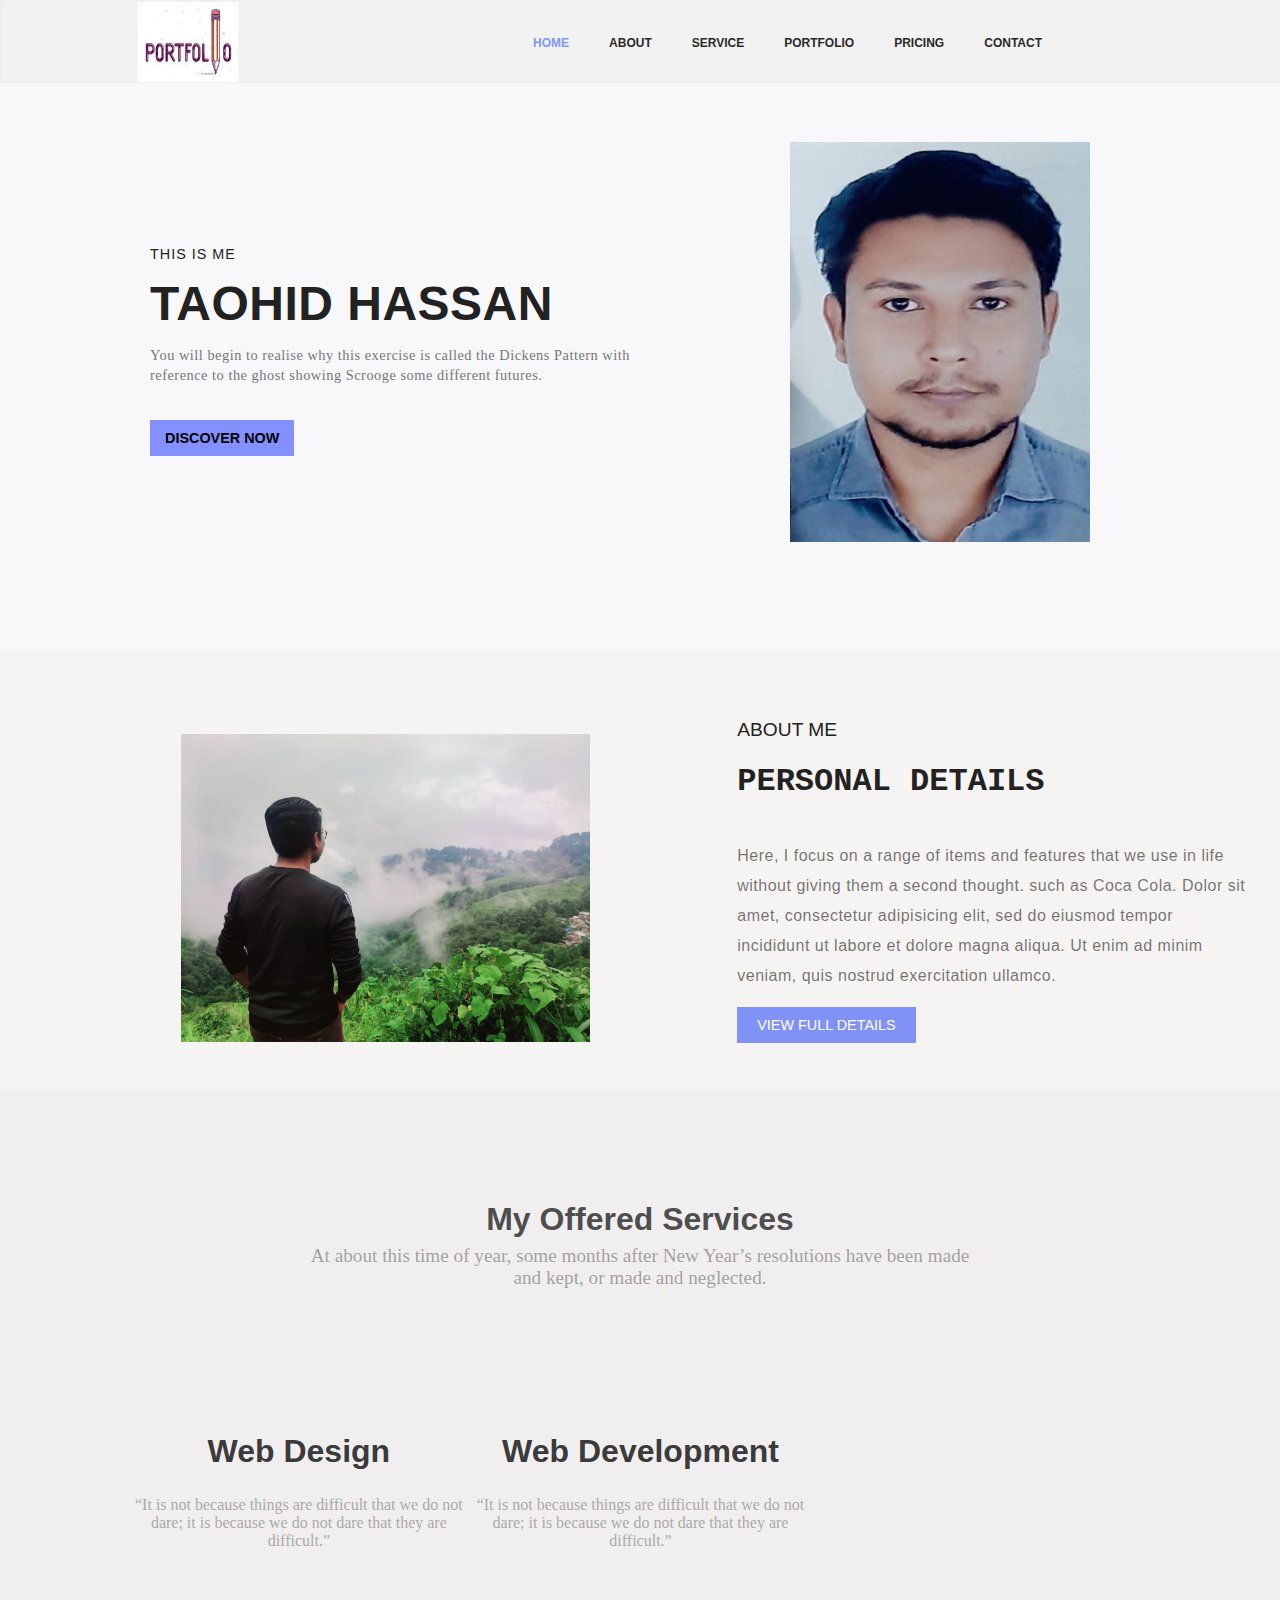
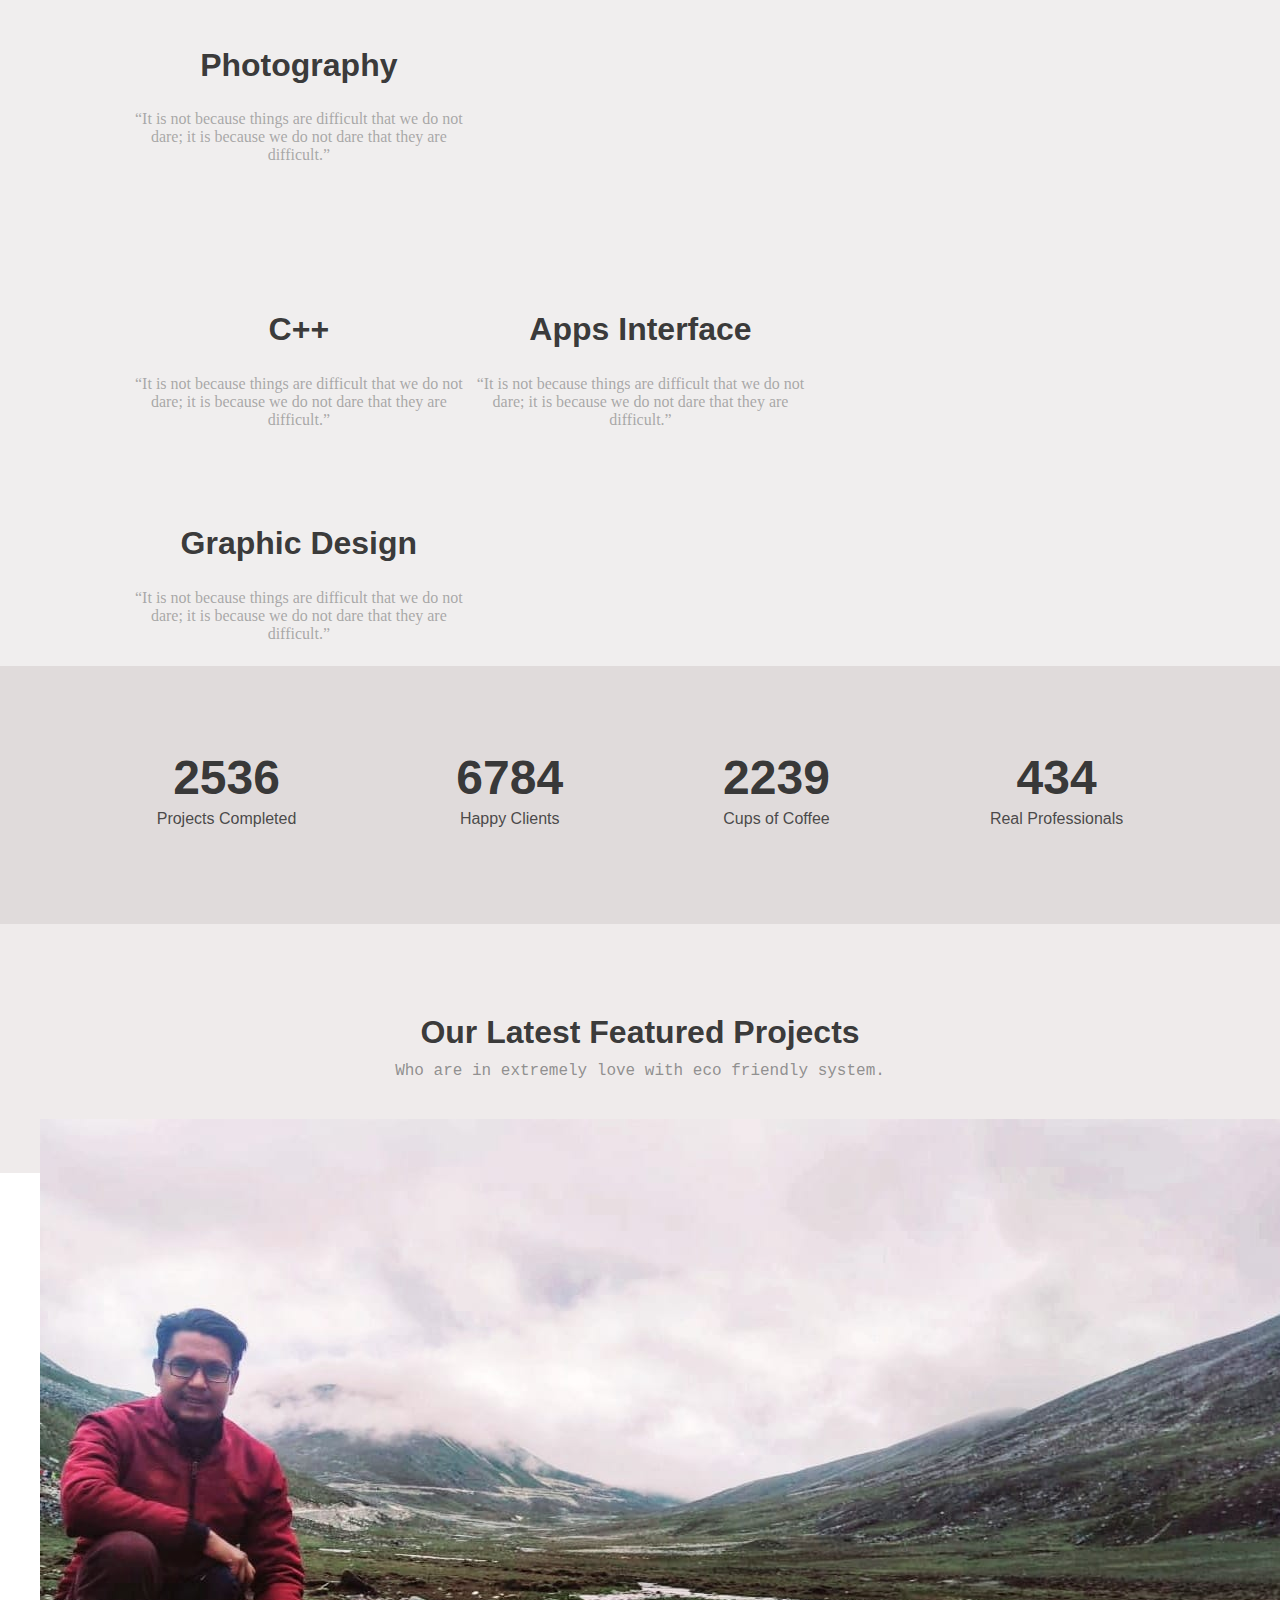
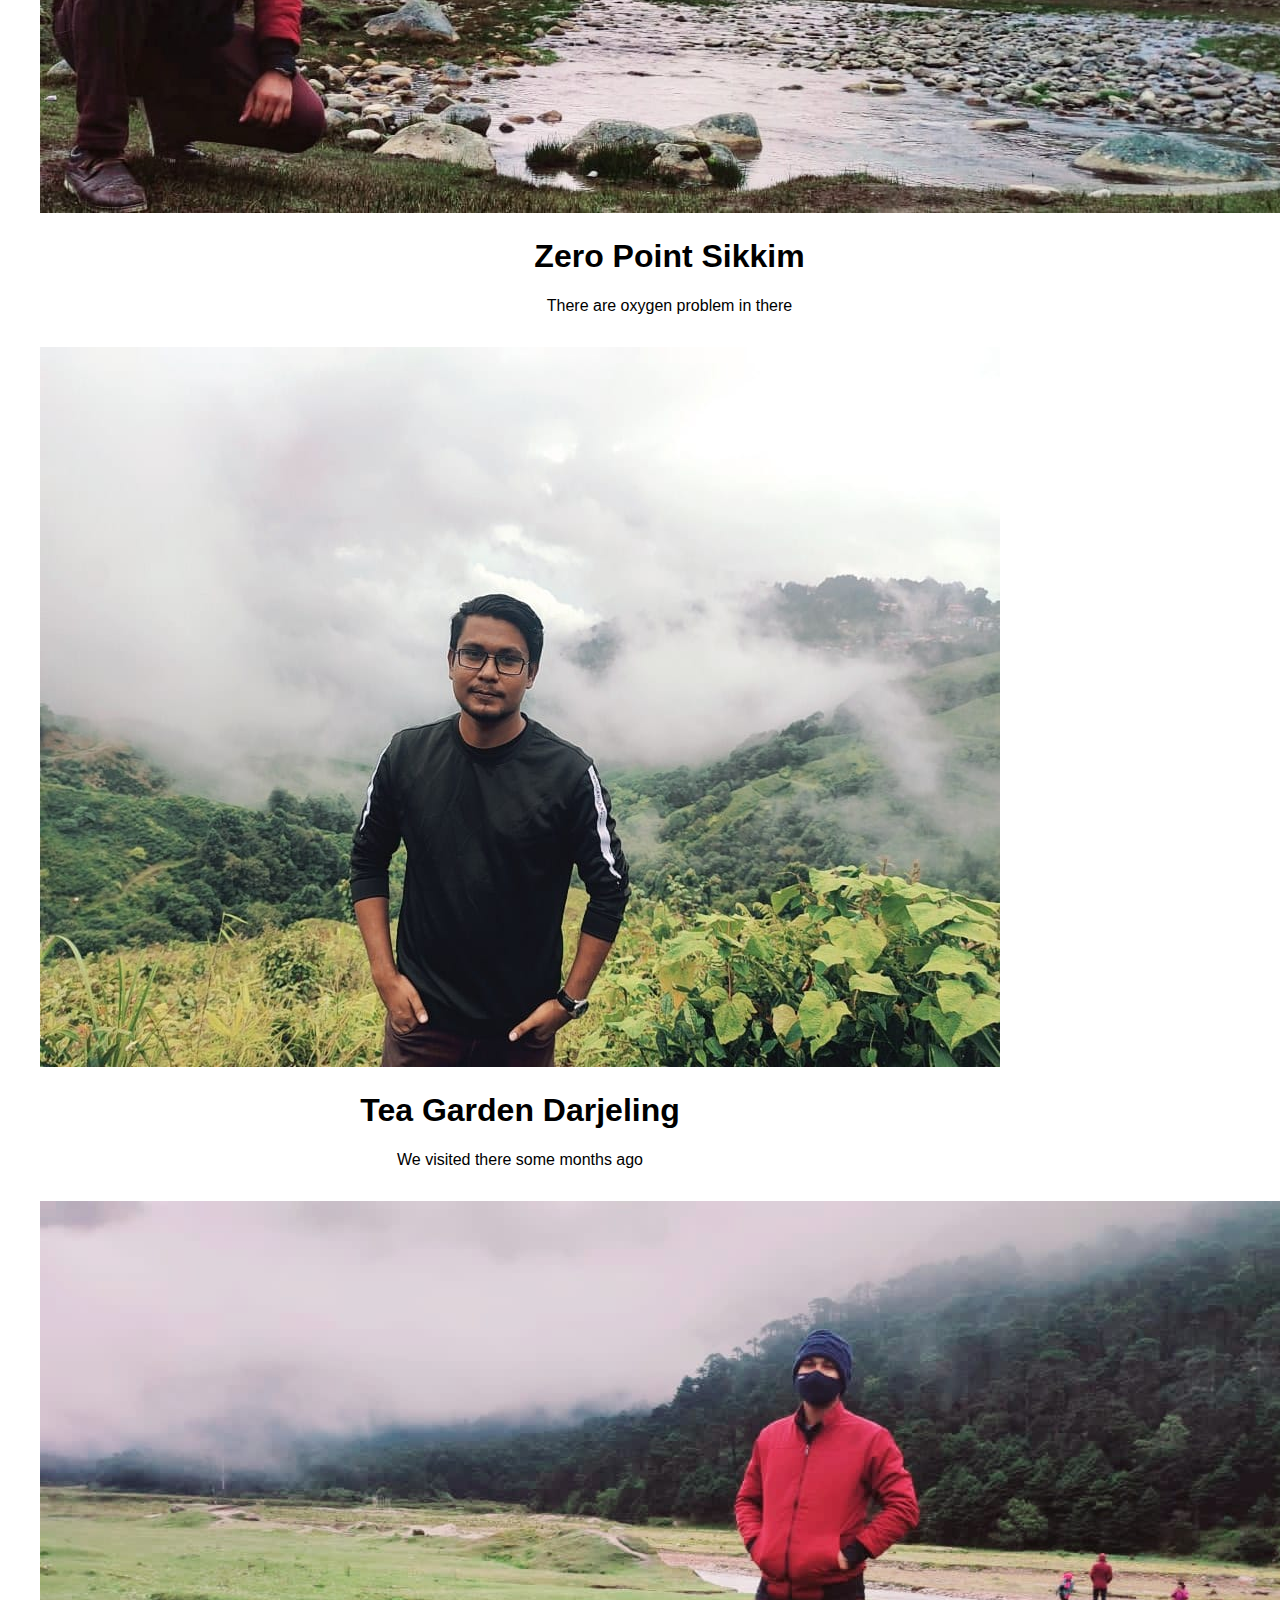
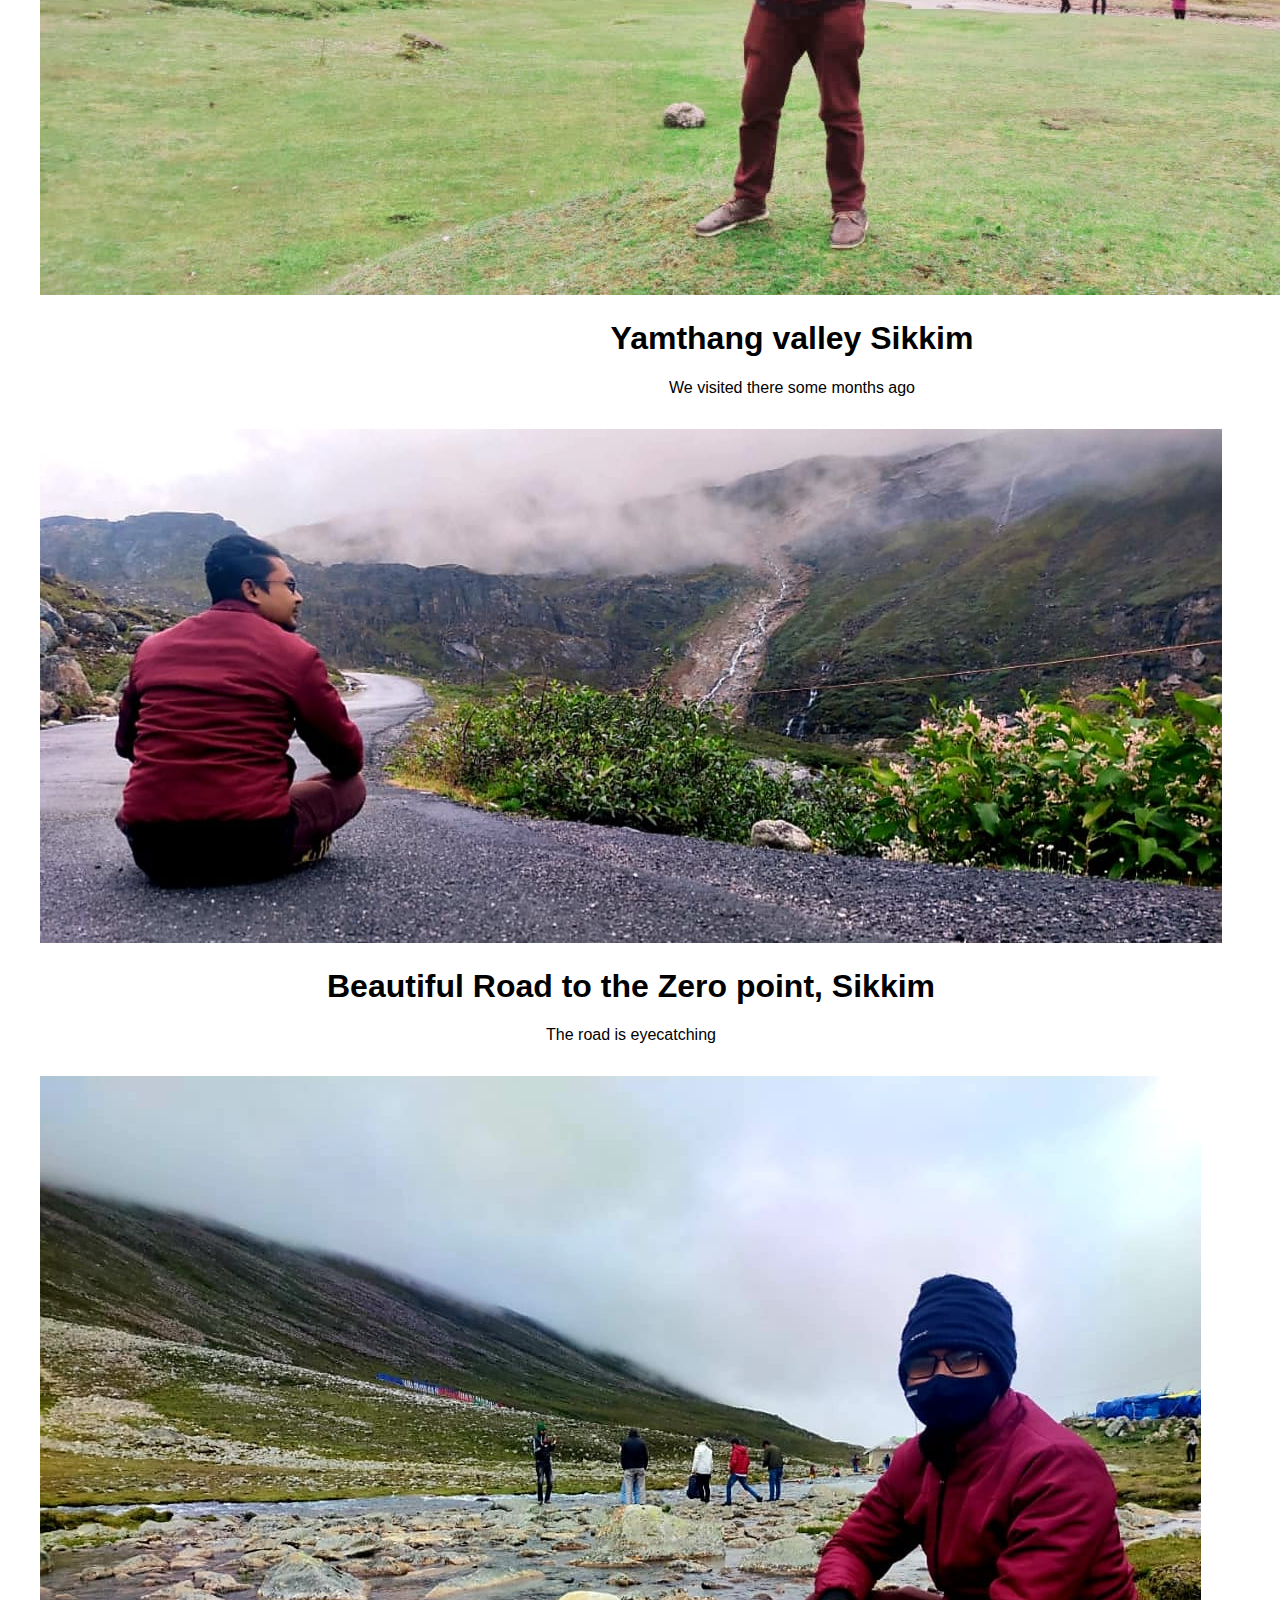
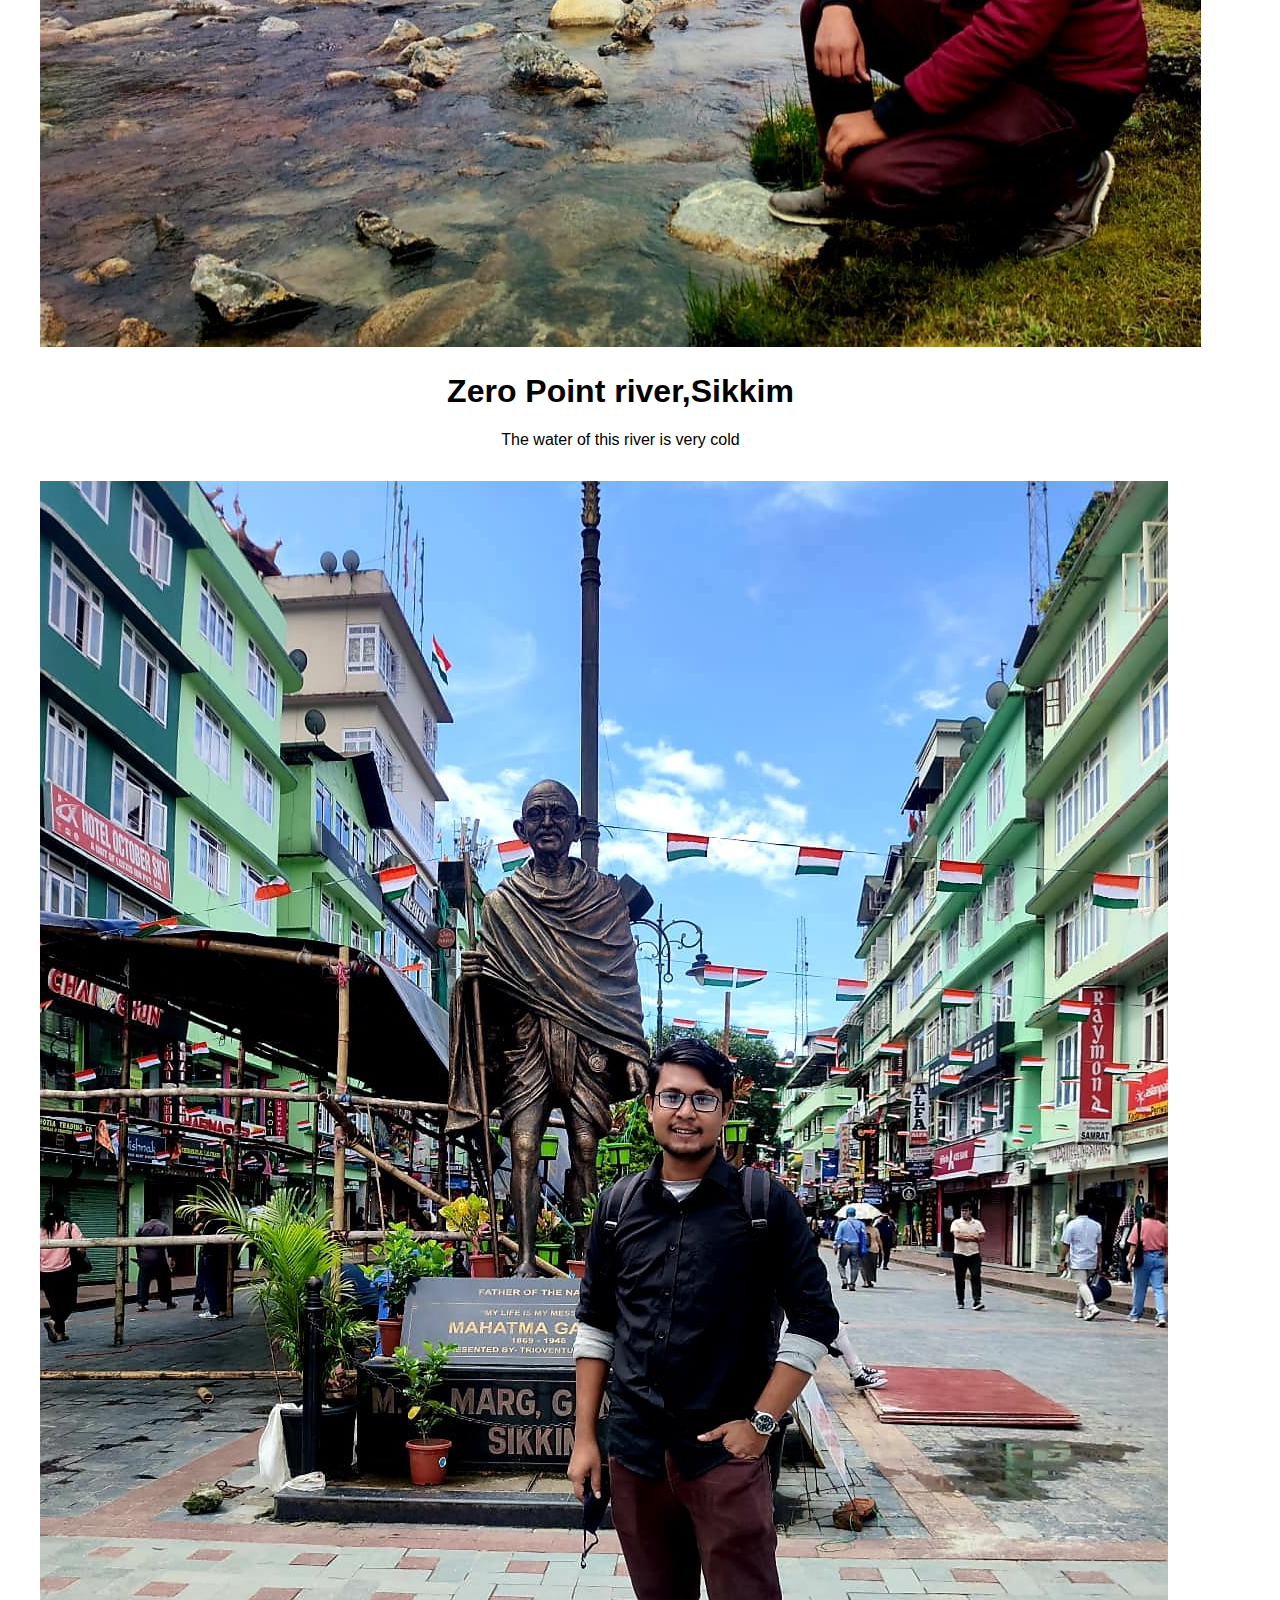
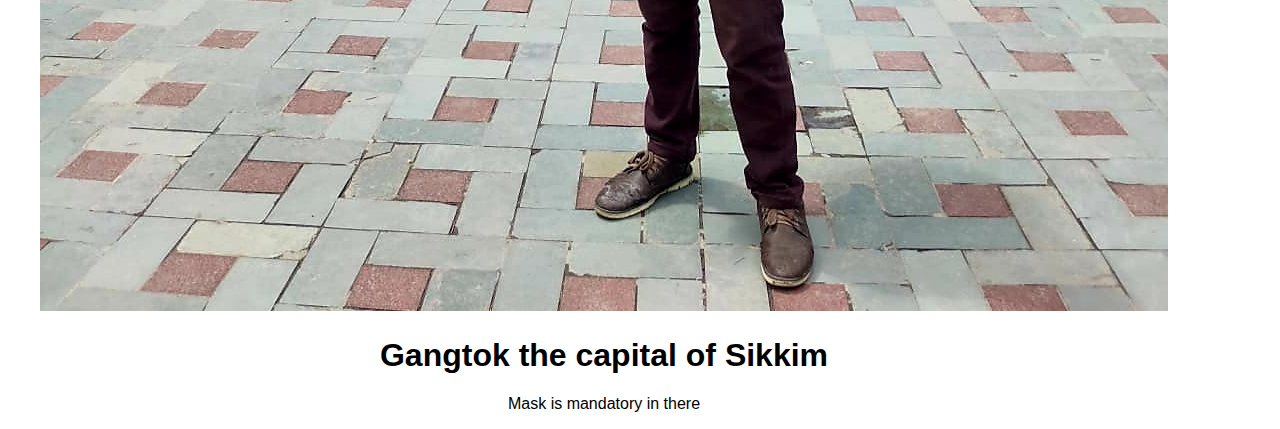
<file: img/portfolio.html>
<!DOCTYPE html>
<!-- saved from url=(0032)http://127.0.0.1:5500/index.html -->
<html lang="en"><head><meta http-equiv="Content-Type" content="text/html; charset=UTF-8">
  
  <meta http-equiv="X-UA-Compatible" content="IE=edge">
  <meta name="viewport" content="width=device-width, initial-scale=1.0">
  <title>portfolio</title>
  
  <script src="./portfolio_files/5fd606d4b0.js" crossorigin="anonymous"></script><style media="all" id="fa-v4-font-face">/*!
 * Font Awesome Free 6.2.0 by @fontawesome - https://fontawesome.com
 * License - https://fontawesome.com/license/free (Icons: CC BY 4.0, Fonts: SIL OFL 1.1, Code: MIT License)
 * Copyright 2022 Fonticons, Inc.
 */@font-face{font-family:"FontAwesome";font-display:block;src:url(https://ka-f.fontawesome.com/releases/v6.2.0/webfonts/free-fa-solid-900.woff2) format("woff2"),url(https://ka-f.fontawesome.com/releases/v6.2.0/webfonts/free-fa-solid-900.ttf) format("truetype")}@font-face{font-family:"FontAwesome";font-display:block;src:url(https://ka-f.fontawesome.com/releases/v6.2.0/webfonts/free-fa-brands-400.woff2) format("woff2"),url(https://ka-f.fontawesome.com/releases/v6.2.0/webfonts/free-fa-brands-400.ttf) format("truetype")}@font-face{font-family:"FontAwesome";font-display:block;src:url(https://ka-f.fontawesome.com/releases/v6.2.0/webfonts/free-fa-regular-400.woff2) format("woff2"),url(https://ka-f.fontawesome.com/releases/v6.2.0/webfonts/free-fa-regular-400.ttf) format("truetype");unicode-range:u+f003,u+f006,u+f014,u+f016-f017,u+f01a-f01b,u+f01d,u+f022,u+f03e,u+f044,u+f046,u+f05c-f05d,u+f06e,u+f070,u+f087-f088,u+f08a,u+f094,u+f096-f097,u+f09d,u+f0a0,u+f0a2,u+f0a4-f0a7,u+f0c5,u+f0c7,u+f0e5-f0e6,u+f0eb,u+f0f6-f0f8,u+f10c,u+f114-f115,u+f118-f11a,u+f11c-f11d,u+f133,u+f147,u+f14e,u+f150-f152,u+f185-f186,u+f18e,u+f190-f192,u+f196,u+f1c1-f1c9,u+f1d9,u+f1db,u+f1e3,u+f1ea,u+f1f7,u+f1f9,u+f20a,u+f247-f248,u+f24a,u+f24d,u+f255-f25b,u+f25d,u+f271-f274,u+f278,u+f27b,u+f28c,u+f28e,u+f29c,u+f2b5,u+f2b7,u+f2ba,u+f2bc,u+f2be,u+f2c0-f2c1,u+f2c3,u+f2d0,u+f2d2,u+f2d4,u+f2dc}@font-face{font-family:"FontAwesome";font-display:block;src:url(https://ka-f.fontawesome.com/releases/v6.2.0/webfonts/free-fa-v4compatibility.woff2) format("woff2"),url(https://ka-f.fontawesome.com/releases/v6.2.0/webfonts/free-fa-v4compatibility.ttf) format("truetype");unicode-range:u+f041,u+f047,u+f065-f066,u+f07d-f07e,u+f080,u+f08b,u+f08e,u+f090,u+f09a,u+f0ac,u+f0ae,u+f0b2,u+f0d0,u+f0d6,u+f0e4,u+f0ec,u+f10a-f10b,u+f123,u+f13e,u+f148-f149,u+f14c,u+f156,u+f15e,u+f160-f161,u+f163,u+f175-f178,u+f195,u+f1f8,u+f219,u+f27a}</style><style media="all" id="fa-v5-font-face">/*!
 * Font Awesome Free 6.2.0 by @fontawesome - https://fontawesome.com
 * License - https://fontawesome.com/license/free (Icons: CC BY 4.0, Fonts: SIL OFL 1.1, Code: MIT License)
 * Copyright 2022 Fonticons, Inc.
 */@font-face{font-family:"Font Awesome 5 Brands";font-display:block;font-weight:400;src:url(https://ka-f.fontawesome.com/releases/v6.2.0/webfonts/free-fa-brands-400.woff2) format("woff2"),url(https://ka-f.fontawesome.com/releases/v6.2.0/webfonts/free-fa-brands-400.ttf) format("truetype")}@font-face{font-family:"Font Awesome 5 Free";font-display:block;font-weight:900;src:url(https://ka-f.fontawesome.com/releases/v6.2.0/webfonts/free-fa-solid-900.woff2) format("woff2"),url(https://ka-f.fontawesome.com/releases/v6.2.0/webfonts/free-fa-solid-900.ttf) format("truetype")}@font-face{font-family:"Font Awesome 5 Free";font-display:block;font-weight:400;src:url(https://ka-f.fontawesome.com/releases/v6.2.0/webfonts/free-fa-regular-400.woff2) format("woff2"),url(https://ka-f.fontawesome.com/releases/v6.2.0/webfonts/free-fa-regular-400.ttf) format("truetype")}</style><style media="all" id="fa-v4-shims">/*!
 * Font Awesome Free 6.2.0 by @fontawesome - https://fontawesome.com
 * License - https://fontawesome.com/license/free (Icons: CC BY 4.0, Fonts: SIL OFL 1.1, Code: MIT License)
 * Copyright 2022 Fonticons, Inc.
 */.fa.fa-glass:before{content:"\f000"}.fa.fa-envelope-o{font-family:"Font Awesome 6 Free";font-weight:400}.fa.fa-envelope-o:before{content:"\f0e0"}.fa.fa-star-o{font-family:"Font Awesome 6 Free";font-weight:400}.fa.fa-star-o:before{content:"\f005"}.fa.fa-close:before,.fa.fa-remove:before{content:"\f00d"}.fa.fa-gear:before{content:"\f013"}.fa.fa-trash-o{font-family:"Font Awesome 6 Free";font-weight:400}.fa.fa-trash-o:before{content:"\f2ed"}.fa.fa-home:before{content:"\f015"}.fa.fa-file-o{font-family:"Font Awesome 6 Free";font-weight:400}.fa.fa-file-o:before{content:"\f15b"}.fa.fa-clock-o{font-family:"Font Awesome 6 Free";font-weight:400}.fa.fa-clock-o:before{content:"\f017"}.fa.fa-arrow-circle-o-down{font-family:"Font Awesome 6 Free";font-weight:400}.fa.fa-arrow-circle-o-down:before{content:"\f358"}.fa.fa-arrow-circle-o-up{font-family:"Font Awesome 6 Free";font-weight:400}.fa.fa-arrow-circle-o-up:before{content:"\f35b"}.fa.fa-play-circle-o{font-family:"Font Awesome 6 Free";font-weight:400}.fa.fa-play-circle-o:before{content:"\f144"}.fa.fa-repeat:before,.fa.fa-rotate-right:before{content:"\f01e"}.fa.fa-refresh:before{content:"\f021"}.fa.fa-list-alt{font-family:"Font Awesome 6 Free";font-weight:400}.fa.fa-list-alt:before{content:"\f022"}.fa.fa-dedent:before{content:"\f03b"}.fa.fa-video-camera:before{content:"\f03d"}.fa.fa-picture-o{font-family:"Font Awesome 6 Free";font-weight:400}.fa.fa-picture-o:before{content:"\f03e"}.fa.fa-photo{font-family:"Font Awesome 6 Free";font-weight:400}.fa.fa-photo:before{content:"\f03e"}.fa.fa-image{font-family:"Font Awesome 6 Free";font-weight:400}.fa.fa-image:before{content:"\f03e"}.fa.fa-map-marker:before{content:"\f3c5"}.fa.fa-pencil-square-o{font-family:"Font Awesome 6 Free";font-weight:400}.fa.fa-pencil-square-o:before{content:"\f044"}.fa.fa-edit{font-family:"Font Awesome 6 Free";font-weight:400}.fa.fa-edit:before{content:"\f044"}.fa.fa-share-square-o:before{content:"\f14d"}.fa.fa-check-square-o{font-family:"Font Awesome 6 Free";font-weight:400}.fa.fa-check-square-o:before{content:"\f14a"}.fa.fa-arrows:before{content:"\f0b2"}.fa.fa-times-circle-o{font-family:"Font Awesome 6 Free";font-weight:400}.fa.fa-times-circle-o:before{content:"\f057"}.fa.fa-check-circle-o{font-family:"Font Awesome 6 Free";font-weight:400}.fa.fa-check-circle-o:before{content:"\f058"}.fa.fa-mail-forward:before{content:"\f064"}.fa.fa-expand:before{content:"\f424"}.fa.fa-compress:before{content:"\f422"}.fa.fa-eye,.fa.fa-eye-slash{font-family:"Font Awesome 6 Free";font-weight:400}.fa.fa-warning:before{content:"\f071"}.fa.fa-calendar:before{content:"\f073"}.fa.fa-arrows-v:before{content:"\f338"}.fa.fa-arrows-h:before{content:"\f337"}.fa.fa-bar-chart-o:before,.fa.fa-bar-chart:before{content:"\e0e3"}.fa.fa-twitter-square{font-family:"Font Awesome 6 Brands";font-weight:400}.fa.fa-twitter-square:before{content:"\f081"}.fa.fa-facebook-square{font-family:"Font Awesome 6 Brands";font-weight:400}.fa.fa-facebook-square:before{content:"\f082"}.fa.fa-gears:before{content:"\f085"}.fa.fa-thumbs-o-up{font-family:"Font Awesome 6 Free";font-weight:400}.fa.fa-thumbs-o-up:before{content:"\f164"}.fa.fa-thumbs-o-down{font-family:"Font Awesome 6 Free";font-weight:400}.fa.fa-thumbs-o-down:before{content:"\f165"}.fa.fa-heart-o{font-family:"Font Awesome 6 Free";font-weight:400}.fa.fa-heart-o:before{content:"\f004"}.fa.fa-sign-out:before{content:"\f2f5"}.fa.fa-linkedin-square{font-family:"Font Awesome 6 Brands";font-weight:400}.fa.fa-linkedin-square:before{content:"\f08c"}.fa.fa-thumb-tack:before{content:"\f08d"}.fa.fa-external-link:before{content:"\f35d"}.fa.fa-sign-in:before{content:"\f2f6"}.fa.fa-github-square{font-family:"Font Awesome 6 Brands";font-weight:400}.fa.fa-github-square:before{content:"\f092"}.fa.fa-lemon-o{font-family:"Font Awesome 6 Free";font-weight:400}.fa.fa-lemon-o:before{content:"\f094"}.fa.fa-square-o{font-family:"Font Awesome 6 Free";font-weight:400}.fa.fa-square-o:before{content:"\f0c8"}.fa.fa-bookmark-o{font-family:"Font Awesome 6 Free";font-weight:400}.fa.fa-bookmark-o:before{content:"\f02e"}.fa.fa-facebook,.fa.fa-twitter{font-family:"Font Awesome 6 Brands";font-weight:400}.fa.fa-facebook:before{content:"\f39e"}.fa.fa-facebook-f{font-family:"Font Awesome 6 Brands";font-weight:400}.fa.fa-facebook-f:before{content:"\f39e"}.fa.fa-github{font-family:"Font Awesome 6 Brands";font-weight:400}.fa.fa-credit-card{font-family:"Font Awesome 6 Free";font-weight:400}.fa.fa-feed:before{content:"\f09e"}.fa.fa-hdd-o{font-family:"Font Awesome 6 Free";font-weight:400}.fa.fa-hdd-o:before{content:"\f0a0"}.fa.fa-hand-o-right{font-family:"Font Awesome 6 Free";font-weight:400}.fa.fa-hand-o-right:before{content:"\f0a4"}.fa.fa-hand-o-left{font-family:"Font Awesome 6 Free";font-weight:400}.fa.fa-hand-o-left:before{content:"\f0a5"}.fa.fa-hand-o-up{font-family:"Font Awesome 6 Free";font-weight:400}.fa.fa-hand-o-up:before{content:"\f0a6"}.fa.fa-hand-o-down{font-family:"Font Awesome 6 Free";font-weight:400}.fa.fa-hand-o-down:before{content:"\f0a7"}.fa.fa-globe:before{content:"\f57d"}.fa.fa-tasks:before{content:"\f828"}.fa.fa-arrows-alt:before{content:"\f31e"}.fa.fa-group:before{content:"\f0c0"}.fa.fa-chain:before{content:"\f0c1"}.fa.fa-cut:before{content:"\f0c4"}.fa.fa-files-o{font-family:"Font Awesome 6 Free";font-weight:400}.fa.fa-files-o:before{content:"\f0c5"}.fa.fa-floppy-o{font-family:"Font Awesome 6 Free";font-weight:400}.fa.fa-floppy-o:before{content:"\f0c7"}.fa.fa-save{font-family:"Font Awesome 6 Free";font-weight:400}.fa.fa-save:before{content:"\f0c7"}.fa.fa-navicon:before,.fa.fa-reorder:before{content:"\f0c9"}.fa.fa-magic:before{content:"\e2ca"}.fa.fa-pinterest,.fa.fa-pinterest-square{font-family:"Font Awesome 6 Brands";font-weight:400}.fa.fa-pinterest-square:before{content:"\f0d3"}.fa.fa-google-plus-square{font-family:"Font Awesome 6 Brands";font-weight:400}.fa.fa-google-plus-square:before{content:"\f0d4"}.fa.fa-google-plus{font-family:"Font Awesome 6 Brands";font-weight:400}.fa.fa-google-plus:before{content:"\f0d5"}.fa.fa-money:before{content:"\f3d1"}.fa.fa-unsorted:before{content:"\f0dc"}.fa.fa-sort-desc:before{content:"\f0dd"}.fa.fa-sort-asc:before{content:"\f0de"}.fa.fa-linkedin{font-family:"Font Awesome 6 Brands";font-weight:400}.fa.fa-linkedin:before{content:"\f0e1"}.fa.fa-rotate-left:before{content:"\f0e2"}.fa.fa-legal:before{content:"\f0e3"}.fa.fa-dashboard:before,.fa.fa-tachometer:before{content:"\f625"}.fa.fa-comment-o{font-family:"Font Awesome 6 Free";font-weight:400}.fa.fa-comment-o:before{content:"\f075"}.fa.fa-comments-o{font-family:"Font Awesome 6 Free";font-weight:400}.fa.fa-comments-o:before{content:"\f086"}.fa.fa-flash:before{content:"\f0e7"}.fa.fa-clipboard:before{content:"\f0ea"}.fa.fa-lightbulb-o{font-family:"Font Awesome 6 Free";font-weight:400}.fa.fa-lightbulb-o:before{content:"\f0eb"}.fa.fa-exchange:before{content:"\f362"}.fa.fa-cloud-download:before{content:"\f0ed"}.fa.fa-cloud-upload:before{content:"\f0ee"}.fa.fa-bell-o{font-family:"Font Awesome 6 Free";font-weight:400}.fa.fa-bell-o:before{content:"\f0f3"}.fa.fa-cutlery:before{content:"\f2e7"}.fa.fa-file-text-o{font-family:"Font Awesome 6 Free";font-weight:400}.fa.fa-file-text-o:before{content:"\f15c"}.fa.fa-building-o{font-family:"Font Awesome 6 Free";font-weight:400}.fa.fa-building-o:before{content:"\f1ad"}.fa.fa-hospital-o{font-family:"Font Awesome 6 Free";font-weight:400}.fa.fa-hospital-o:before{content:"\f0f8"}.fa.fa-tablet:before{content:"\f3fa"}.fa.fa-mobile-phone:before,.fa.fa-mobile:before{content:"\f3cd"}.fa.fa-circle-o{font-family:"Font Awesome 6 Free";font-weight:400}.fa.fa-circle-o:before{content:"\f111"}.fa.fa-mail-reply:before{content:"\f3e5"}.fa.fa-github-alt{font-family:"Font Awesome 6 Brands";font-weight:400}.fa.fa-folder-o{font-family:"Font Awesome 6 Free";font-weight:400}.fa.fa-folder-o:before{content:"\f07b"}.fa.fa-folder-open-o{font-family:"Font Awesome 6 Free";font-weight:400}.fa.fa-folder-open-o:before{content:"\f07c"}.fa.fa-smile-o{font-family:"Font Awesome 6 Free";font-weight:400}.fa.fa-smile-o:before{content:"\f118"}.fa.fa-frown-o{font-family:"Font Awesome 6 Free";font-weight:400}.fa.fa-frown-o:before{content:"\f119"}.fa.fa-meh-o{font-family:"Font Awesome 6 Free";font-weight:400}.fa.fa-meh-o:before{content:"\f11a"}.fa.fa-keyboard-o{font-family:"Font Awesome 6 Free";font-weight:400}.fa.fa-keyboard-o:before{content:"\f11c"}.fa.fa-flag-o{font-family:"Font Awesome 6 Free";font-weight:400}.fa.fa-flag-o:before{content:"\f024"}.fa.fa-mail-reply-all:before{content:"\f122"}.fa.fa-star-half-o{font-family:"Font Awesome 6 Free";font-weight:400}.fa.fa-star-half-o:before{content:"\f5c0"}.fa.fa-star-half-empty{font-family:"Font Awesome 6 Free";font-weight:400}.fa.fa-star-half-empty:before{content:"\f5c0"}.fa.fa-star-half-full{font-family:"Font Awesome 6 Free";font-weight:400}.fa.fa-star-half-full:before{content:"\f5c0"}.fa.fa-code-fork:before{content:"\f126"}.fa.fa-chain-broken:before,.fa.fa-unlink:before{content:"\f127"}.fa.fa-calendar-o{font-family:"Font Awesome 6 Free";font-weight:400}.fa.fa-calendar-o:before{content:"\f133"}.fa.fa-css3,.fa.fa-html5,.fa.fa-maxcdn{font-family:"Font Awesome 6 Brands";font-weight:400}.fa.fa-unlock-alt:before{content:"\f09c"}.fa.fa-minus-square-o{font-family:"Font Awesome 6 Free";font-weight:400}.fa.fa-minus-square-o:before{content:"\f146"}.fa.fa-level-up:before{content:"\f3bf"}.fa.fa-level-down:before{content:"\f3be"}.fa.fa-pencil-square:before{content:"\f14b"}.fa.fa-external-link-square:before{content:"\f360"}.fa.fa-compass{font-family:"Font Awesome 6 Free";font-weight:400}.fa.fa-caret-square-o-down{font-family:"Font Awesome 6 Free";font-weight:400}.fa.fa-caret-square-o-down:before{content:"\f150"}.fa.fa-toggle-down{font-family:"Font Awesome 6 Free";font-weight:400}.fa.fa-toggle-down:before{content:"\f150"}.fa.fa-caret-square-o-up{font-family:"Font Awesome 6 Free";font-weight:400}.fa.fa-caret-square-o-up:before{content:"\f151"}.fa.fa-toggle-up{font-family:"Font Awesome 6 Free";font-weight:400}.fa.fa-toggle-up:before{content:"\f151"}.fa.fa-caret-square-o-right{font-family:"Font Awesome 6 Free";font-weight:400}.fa.fa-caret-square-o-right:before{content:"\f152"}.fa.fa-toggle-right{font-family:"Font Awesome 6 Free";font-weight:400}.fa.fa-toggle-right:before{content:"\f152"}.fa.fa-eur:before,.fa.fa-euro:before{content:"\f153"}.fa.fa-gbp:before{content:"\f154"}.fa.fa-dollar:before,.fa.fa-usd:before{content:"\24"}.fa.fa-inr:before,.fa.fa-rupee:before{content:"\e1bc"}.fa.fa-cny:before,.fa.fa-jpy:before,.fa.fa-rmb:before,.fa.fa-yen:before{content:"\f157"}.fa.fa-rouble:before,.fa.fa-rub:before,.fa.fa-ruble:before{content:"\f158"}.fa.fa-krw:before,.fa.fa-won:before{content:"\f159"}.fa.fa-bitcoin,.fa.fa-btc{font-family:"Font Awesome 6 Brands";font-weight:400}.fa.fa-bitcoin:before{content:"\f15a"}.fa.fa-file-text:before{content:"\f15c"}.fa.fa-sort-alpha-asc:before{content:"\f15d"}.fa.fa-sort-alpha-desc:before{content:"\f881"}.fa.fa-sort-amount-asc:before{content:"\f884"}.fa.fa-sort-amount-desc:before{content:"\f160"}.fa.fa-sort-numeric-asc:before{content:"\f162"}.fa.fa-sort-numeric-desc:before{content:"\f886"}.fa.fa-youtube-square{font-family:"Font Awesome 6 Brands";font-weight:400}.fa.fa-youtube-square:before{content:"\f431"}.fa.fa-xing,.fa.fa-xing-square,.fa.fa-youtube{font-family:"Font Awesome 6 Brands";font-weight:400}.fa.fa-xing-square:before{content:"\f169"}.fa.fa-youtube-play{font-family:"Font Awesome 6 Brands";font-weight:400}.fa.fa-youtube-play:before{content:"\f167"}.fa.fa-adn,.fa.fa-bitbucket,.fa.fa-bitbucket-square,.fa.fa-dropbox,.fa.fa-flickr,.fa.fa-instagram,.fa.fa-stack-overflow{font-family:"Font Awesome 6 Brands";font-weight:400}.fa.fa-bitbucket-square:before{content:"\f171"}.fa.fa-tumblr,.fa.fa-tumblr-square{font-family:"Font Awesome 6 Brands";font-weight:400}.fa.fa-tumblr-square:before{content:"\f174"}.fa.fa-long-arrow-down:before{content:"\f309"}.fa.fa-long-arrow-up:before{content:"\f30c"}.fa.fa-long-arrow-left:before{content:"\f30a"}.fa.fa-long-arrow-right:before{content:"\f30b"}.fa.fa-android,.fa.fa-apple,.fa.fa-dribbble,.fa.fa-foursquare,.fa.fa-gittip,.fa.fa-gratipay,.fa.fa-linux,.fa.fa-skype,.fa.fa-trello,.fa.fa-windows{font-family:"Font Awesome 6 Brands";font-weight:400}.fa.fa-gittip:before{content:"\f184"}.fa.fa-sun-o{font-family:"Font Awesome 6 Free";font-weight:400}.fa.fa-sun-o:before{content:"\f185"}.fa.fa-moon-o{font-family:"Font Awesome 6 Free";font-weight:400}.fa.fa-moon-o:before{content:"\f186"}.fa.fa-pagelines,.fa.fa-renren,.fa.fa-stack-exchange,.fa.fa-vk,.fa.fa-weibo{font-family:"Font Awesome 6 Brands";font-weight:400}.fa.fa-arrow-circle-o-right{font-family:"Font Awesome 6 Free";font-weight:400}.fa.fa-arrow-circle-o-right:before{content:"\f35a"}.fa.fa-arrow-circle-o-left{font-family:"Font Awesome 6 Free";font-weight:400}.fa.fa-arrow-circle-o-left:before{content:"\f359"}.fa.fa-caret-square-o-left{font-family:"Font Awesome 6 Free";font-weight:400}.fa.fa-caret-square-o-left:before{content:"\f191"}.fa.fa-toggle-left{font-family:"Font Awesome 6 Free";font-weight:400}.fa.fa-toggle-left:before{content:"\f191"}.fa.fa-dot-circle-o{font-family:"Font Awesome 6 Free";font-weight:400}.fa.fa-dot-circle-o:before{content:"\f192"}.fa.fa-vimeo-square{font-family:"Font Awesome 6 Brands";font-weight:400}.fa.fa-vimeo-square:before{content:"\f194"}.fa.fa-try:before,.fa.fa-turkish-lira:before{content:"\e2bb"}.fa.fa-plus-square-o{font-family:"Font Awesome 6 Free";font-weight:400}.fa.fa-plus-square-o:before{content:"\f0fe"}.fa.fa-openid,.fa.fa-slack,.fa.fa-wordpress{font-family:"Font Awesome 6 Brands";font-weight:400}.fa.fa-bank:before,.fa.fa-institution:before{content:"\f19c"}.fa.fa-mortar-board:before{content:"\f19d"}.fa.fa-google,.fa.fa-reddit,.fa.fa-reddit-square,.fa.fa-yahoo{font-family:"Font Awesome 6 Brands";font-weight:400}.fa.fa-reddit-square:before{content:"\f1a2"}.fa.fa-behance,.fa.fa-behance-square,.fa.fa-delicious,.fa.fa-digg,.fa.fa-drupal,.fa.fa-joomla,.fa.fa-pied-piper-alt,.fa.fa-pied-piper-pp,.fa.fa-stumbleupon,.fa.fa-stumbleupon-circle{font-family:"Font Awesome 6 Brands";font-weight:400}.fa.fa-behance-square:before{content:"\f1b5"}.fa.fa-steam,.fa.fa-steam-square{font-family:"Font Awesome 6 Brands";font-weight:400}.fa.fa-steam-square:before{content:"\f1b7"}.fa.fa-automobile:before{content:"\f1b9"}.fa.fa-cab:before{content:"\f1ba"}.fa.fa-deviantart,.fa.fa-soundcloud,.fa.fa-spotify{font-family:"Font Awesome 6 Brands";font-weight:400}.fa.fa-file-pdf-o{font-family:"Font Awesome 6 Free";font-weight:400}.fa.fa-file-pdf-o:before{content:"\f1c1"}.fa.fa-file-word-o{font-family:"Font Awesome 6 Free";font-weight:400}.fa.fa-file-word-o:before{content:"\f1c2"}.fa.fa-file-excel-o{font-family:"Font Awesome 6 Free";font-weight:400}.fa.fa-file-excel-o:before{content:"\f1c3"}.fa.fa-file-powerpoint-o{font-family:"Font Awesome 6 Free";font-weight:400}.fa.fa-file-powerpoint-o:before{content:"\f1c4"}.fa.fa-file-image-o{font-family:"Font Awesome 6 Free";font-weight:400}.fa.fa-file-image-o:before{content:"\f1c5"}.fa.fa-file-photo-o{font-family:"Font Awesome 6 Free";font-weight:400}.fa.fa-file-photo-o:before{content:"\f1c5"}.fa.fa-file-picture-o{font-family:"Font Awesome 6 Free";font-weight:400}.fa.fa-file-picture-o:before{content:"\f1c5"}.fa.fa-file-archive-o{font-family:"Font Awesome 6 Free";font-weight:400}.fa.fa-file-archive-o:before{content:"\f1c6"}.fa.fa-file-zip-o{font-family:"Font Awesome 6 Free";font-weight:400}.fa.fa-file-zip-o:before{content:"\f1c6"}.fa.fa-file-audio-o{font-family:"Font Awesome 6 Free";font-weight:400}.fa.fa-file-audio-o:before{content:"\f1c7"}.fa.fa-file-sound-o{font-family:"Font Awesome 6 Free";font-weight:400}.fa.fa-file-sound-o:before{content:"\f1c7"}.fa.fa-file-video-o{font-family:"Font Awesome 6 Free";font-weight:400}.fa.fa-file-video-o:before{content:"\f1c8"}.fa.fa-file-movie-o{font-family:"Font Awesome 6 Free";font-weight:400}.fa.fa-file-movie-o:before{content:"\f1c8"}.fa.fa-file-code-o{font-family:"Font Awesome 6 Free";font-weight:400}.fa.fa-file-code-o:before{content:"\f1c9"}.fa.fa-codepen,.fa.fa-jsfiddle,.fa.fa-vine{font-family:"Font Awesome 6 Brands";font-weight:400}.fa.fa-life-bouy:before,.fa.fa-life-buoy:before,.fa.fa-life-saver:before,.fa.fa-support:before{content:"\f1cd"}.fa.fa-circle-o-notch:before{content:"\f1ce"}.fa.fa-ra,.fa.fa-rebel{font-family:"Font Awesome 6 Brands";font-weight:400}.fa.fa-ra:before{content:"\f1d0"}.fa.fa-resistance{font-family:"Font Awesome 6 Brands";font-weight:400}.fa.fa-resistance:before{content:"\f1d0"}.fa.fa-empire,.fa.fa-ge{font-family:"Font Awesome 6 Brands";font-weight:400}.fa.fa-ge:before{content:"\f1d1"}.fa.fa-git-square{font-family:"Font Awesome 6 Brands";font-weight:400}.fa.fa-git-square:before{content:"\f1d2"}.fa.fa-git,.fa.fa-hacker-news,.fa.fa-y-combinator-square{font-family:"Font Awesome 6 Brands";font-weight:400}.fa.fa-y-combinator-square:before{content:"\f1d4"}.fa.fa-yc-square{font-family:"Font Awesome 6 Brands";font-weight:400}.fa.fa-yc-square:before{content:"\f1d4"}.fa.fa-qq,.fa.fa-tencent-weibo,.fa.fa-wechat,.fa.fa-weixin{font-family:"Font Awesome 6 Brands";font-weight:400}.fa.fa-wechat:before{content:"\f1d7"}.fa.fa-send:before{content:"\f1d8"}.fa.fa-paper-plane-o{font-family:"Font Awesome 6 Free";font-weight:400}.fa.fa-paper-plane-o:before{content:"\f1d8"}.fa.fa-send-o{font-family:"Font Awesome 6 Free";font-weight:400}.fa.fa-send-o:before{content:"\f1d8"}.fa.fa-circle-thin{font-family:"Font Awesome 6 Free";font-weight:400}.fa.fa-circle-thin:before{content:"\f111"}.fa.fa-header:before{content:"\f1dc"}.fa.fa-futbol-o{font-family:"Font Awesome 6 Free";font-weight:400}.fa.fa-futbol-o:before{content:"\f1e3"}.fa.fa-soccer-ball-o{font-family:"Font Awesome 6 Free";font-weight:400}.fa.fa-soccer-ball-o:before{content:"\f1e3"}.fa.fa-slideshare,.fa.fa-twitch,.fa.fa-yelp{font-family:"Font Awesome 6 Brands";font-weight:400}.fa.fa-newspaper-o{font-family:"Font Awesome 6 Free";font-weight:400}.fa.fa-newspaper-o:before{content:"\f1ea"}.fa.fa-cc-amex,.fa.fa-cc-discover,.fa.fa-cc-mastercard,.fa.fa-cc-paypal,.fa.fa-cc-stripe,.fa.fa-cc-visa,.fa.fa-google-wallet,.fa.fa-paypal{font-family:"Font Awesome 6 Brands";font-weight:400}.fa.fa-bell-slash-o{font-family:"Font Awesome 6 Free";font-weight:400}.fa.fa-bell-slash-o:before{content:"\f1f6"}.fa.fa-trash:before{content:"\f2ed"}.fa.fa-copyright{font-family:"Font Awesome 6 Free";font-weight:400}.fa.fa-eyedropper:before{content:"\f1fb"}.fa.fa-area-chart:before{content:"\f1fe"}.fa.fa-pie-chart:before{content:"\f200"}.fa.fa-line-chart:before{content:"\f201"}.fa.fa-lastfm,.fa.fa-lastfm-square{font-family:"Font Awesome 6 Brands";font-weight:400}.fa.fa-lastfm-square:before{content:"\f203"}.fa.fa-angellist,.fa.fa-ioxhost{font-family:"Font Awesome 6 Brands";font-weight:400}.fa.fa-cc{font-family:"Font Awesome 6 Free";font-weight:400}.fa.fa-cc:before{content:"\f20a"}.fa.fa-ils:before,.fa.fa-shekel:before,.fa.fa-sheqel:before{content:"\f20b"}.fa.fa-buysellads,.fa.fa-connectdevelop,.fa.fa-dashcube,.fa.fa-forumbee,.fa.fa-leanpub,.fa.fa-sellsy,.fa.fa-shirtsinbulk,.fa.fa-simplybuilt,.fa.fa-skyatlas{font-family:"Font Awesome 6 Brands";font-weight:400}.fa.fa-diamond{font-family:"Font Awesome 6 Free";font-weight:400}.fa.fa-diamond:before{content:"\f3a5"}.fa.fa-intersex:before,.fa.fa-transgender:before{content:"\f224"}.fa.fa-transgender-alt:before{content:"\f225"}.fa.fa-facebook-official{font-family:"Font Awesome 6 Brands";font-weight:400}.fa.fa-facebook-official:before{content:"\f09a"}.fa.fa-pinterest-p,.fa.fa-whatsapp{font-family:"Font Awesome 6 Brands";font-weight:400}.fa.fa-hotel:before{content:"\f236"}.fa.fa-medium,.fa.fa-viacoin,.fa.fa-y-combinator,.fa.fa-yc{font-family:"Font Awesome 6 Brands";font-weight:400}.fa.fa-yc:before{content:"\f23b"}.fa.fa-expeditedssl,.fa.fa-opencart,.fa.fa-optin-monster{font-family:"Font Awesome 6 Brands";font-weight:400}.fa.fa-battery-4:before,.fa.fa-battery:before{content:"\f240"}.fa.fa-battery-3:before{content:"\f241"}.fa.fa-battery-2:before{content:"\f242"}.fa.fa-battery-1:before{content:"\f243"}.fa.fa-battery-0:before{content:"\f244"}.fa.fa-object-group,.fa.fa-object-ungroup,.fa.fa-sticky-note-o{font-family:"Font Awesome 6 Free";font-weight:400}.fa.fa-sticky-note-o:before{content:"\f249"}.fa.fa-cc-diners-club,.fa.fa-cc-jcb{font-family:"Font Awesome 6 Brands";font-weight:400}.fa.fa-clone{font-family:"Font Awesome 6 Free";font-weight:400}.fa.fa-hourglass-o:before{content:"\f254"}.fa.fa-hourglass-1:before{content:"\f251"}.fa.fa-hourglass-2:before{content:"\f252"}.fa.fa-hourglass-3:before{content:"\f253"}.fa.fa-hand-rock-o{font-family:"Font Awesome 6 Free";font-weight:400}.fa.fa-hand-rock-o:before{content:"\f255"}.fa.fa-hand-grab-o{font-family:"Font Awesome 6 Free";font-weight:400}.fa.fa-hand-grab-o:before{content:"\f255"}.fa.fa-hand-paper-o{font-family:"Font Awesome 6 Free";font-weight:400}.fa.fa-hand-paper-o:before{content:"\f256"}.fa.fa-hand-stop-o{font-family:"Font Awesome 6 Free";font-weight:400}.fa.fa-hand-stop-o:before{content:"\f256"}.fa.fa-hand-scissors-o{font-family:"Font Awesome 6 Free";font-weight:400}.fa.fa-hand-scissors-o:before{content:"\f257"}.fa.fa-hand-lizard-o{font-family:"Font Awesome 6 Free";font-weight:400}.fa.fa-hand-lizard-o:before{content:"\f258"}.fa.fa-hand-spock-o{font-family:"Font Awesome 6 Free";font-weight:400}.fa.fa-hand-spock-o:before{content:"\f259"}.fa.fa-hand-pointer-o{font-family:"Font Awesome 6 Free";font-weight:400}.fa.fa-hand-pointer-o:before{content:"\f25a"}.fa.fa-hand-peace-o{font-family:"Font Awesome 6 Free";font-weight:400}.fa.fa-hand-peace-o:before{content:"\f25b"}.fa.fa-registered{font-family:"Font Awesome 6 Free";font-weight:400}.fa.fa-creative-commons,.fa.fa-gg,.fa.fa-gg-circle,.fa.fa-odnoklassniki,.fa.fa-odnoklassniki-square{font-family:"Font Awesome 6 Brands";font-weight:400}.fa.fa-odnoklassniki-square:before{content:"\f264"}.fa.fa-chrome,.fa.fa-firefox,.fa.fa-get-pocket,.fa.fa-internet-explorer,.fa.fa-opera,.fa.fa-safari,.fa.fa-wikipedia-w{font-family:"Font Awesome 6 Brands";font-weight:400}.fa.fa-television:before{content:"\f26c"}.fa.fa-500px,.fa.fa-amazon,.fa.fa-contao{font-family:"Font Awesome 6 Brands";font-weight:400}.fa.fa-calendar-plus-o{font-family:"Font Awesome 6 Free";font-weight:400}.fa.fa-calendar-plus-o:before{content:"\f271"}.fa.fa-calendar-minus-o{font-family:"Font Awesome 6 Free";font-weight:400}.fa.fa-calendar-minus-o:before{content:"\f272"}.fa.fa-calendar-times-o{font-family:"Font Awesome 6 Free";font-weight:400}.fa.fa-calendar-times-o:before{content:"\f273"}.fa.fa-calendar-check-o{font-family:"Font Awesome 6 Free";font-weight:400}.fa.fa-calendar-check-o:before{content:"\f274"}.fa.fa-map-o{font-family:"Font Awesome 6 Free";font-weight:400}.fa.fa-map-o:before{content:"\f279"}.fa.fa-commenting:before{content:"\f4ad"}.fa.fa-commenting-o{font-family:"Font Awesome 6 Free";font-weight:400}.fa.fa-commenting-o:before{content:"\f4ad"}.fa.fa-houzz,.fa.fa-vimeo{font-family:"Font Awesome 6 Brands";font-weight:400}.fa.fa-vimeo:before{content:"\f27d"}.fa.fa-black-tie,.fa.fa-edge,.fa.fa-fonticons,.fa.fa-reddit-alien{font-family:"Font Awesome 6 Brands";font-weight:400}.fa.fa-credit-card-alt:before{content:"\f09d"}.fa.fa-codiepie,.fa.fa-fort-awesome,.fa.fa-mixcloud,.fa.fa-modx,.fa.fa-product-hunt,.fa.fa-scribd,.fa.fa-usb{font-family:"Font Awesome 6 Brands";font-weight:400}.fa.fa-pause-circle-o{font-family:"Font Awesome 6 Free";font-weight:400}.fa.fa-pause-circle-o:before{content:"\f28b"}.fa.fa-stop-circle-o{font-family:"Font Awesome 6 Free";font-weight:400}.fa.fa-stop-circle-o:before{content:"\f28d"}.fa.fa-bluetooth,.fa.fa-bluetooth-b,.fa.fa-envira,.fa.fa-gitlab,.fa.fa-wheelchair-alt,.fa.fa-wpbeginner,.fa.fa-wpforms{font-family:"Font Awesome 6 Brands";font-weight:400}.fa.fa-wheelchair-alt:before{content:"\f368"}.fa.fa-question-circle-o{font-family:"Font Awesome 6 Free";font-weight:400}.fa.fa-question-circle-o:before{content:"\f059"}.fa.fa-volume-control-phone:before{content:"\f2a0"}.fa.fa-asl-interpreting:before{content:"\f2a3"}.fa.fa-deafness:before,.fa.fa-hard-of-hearing:before{content:"\f2a4"}.fa.fa-glide,.fa.fa-glide-g{font-family:"Font Awesome 6 Brands";font-weight:400}.fa.fa-signing:before{content:"\f2a7"}.fa.fa-viadeo,.fa.fa-viadeo-square{font-family:"Font Awesome 6 Brands";font-weight:400}.fa.fa-viadeo-square:before{content:"\f2aa"}.fa.fa-snapchat,.fa.fa-snapchat-ghost{font-family:"Font Awesome 6 Brands";font-weight:400}.fa.fa-snapchat-ghost:before{content:"\f2ab"}.fa.fa-snapchat-square{font-family:"Font Awesome 6 Brands";font-weight:400}.fa.fa-snapchat-square:before{content:"\f2ad"}.fa.fa-first-order,.fa.fa-google-plus-official,.fa.fa-pied-piper,.fa.fa-themeisle,.fa.fa-yoast{font-family:"Font Awesome 6 Brands";font-weight:400}.fa.fa-google-plus-official:before{content:"\f2b3"}.fa.fa-google-plus-circle{font-family:"Font Awesome 6 Brands";font-weight:400}.fa.fa-google-plus-circle:before{content:"\f2b3"}.fa.fa-fa,.fa.fa-font-awesome{font-family:"Font Awesome 6 Brands";font-weight:400}.fa.fa-fa:before{content:"\f2b4"}.fa.fa-handshake-o{font-family:"Font Awesome 6 Free";font-weight:400}.fa.fa-handshake-o:before{content:"\f2b5"}.fa.fa-envelope-open-o{font-family:"Font Awesome 6 Free";font-weight:400}.fa.fa-envelope-open-o:before{content:"\f2b6"}.fa.fa-linode{font-family:"Font Awesome 6 Brands";font-weight:400}.fa.fa-address-book-o{font-family:"Font Awesome 6 Free";font-weight:400}.fa.fa-address-book-o:before{content:"\f2b9"}.fa.fa-vcard:before{content:"\f2bb"}.fa.fa-address-card-o{font-family:"Font Awesome 6 Free";font-weight:400}.fa.fa-address-card-o:before{content:"\f2bb"}.fa.fa-vcard-o{font-family:"Font Awesome 6 Free";font-weight:400}.fa.fa-vcard-o:before{content:"\f2bb"}.fa.fa-user-circle-o{font-family:"Font Awesome 6 Free";font-weight:400}.fa.fa-user-circle-o:before{content:"\f2bd"}.fa.fa-user-o{font-family:"Font Awesome 6 Free";font-weight:400}.fa.fa-user-o:before{content:"\f007"}.fa.fa-id-badge{font-family:"Font Awesome 6 Free";font-weight:400}.fa.fa-drivers-license:before{content:"\f2c2"}.fa.fa-id-card-o{font-family:"Font Awesome 6 Free";font-weight:400}.fa.fa-id-card-o:before{content:"\f2c2"}.fa.fa-drivers-license-o{font-family:"Font Awesome 6 Free";font-weight:400}.fa.fa-drivers-license-o:before{content:"\f2c2"}.fa.fa-free-code-camp,.fa.fa-quora,.fa.fa-telegram{font-family:"Font Awesome 6 Brands";font-weight:400}.fa.fa-thermometer-4:before,.fa.fa-thermometer:before{content:"\f2c7"}.fa.fa-thermometer-3:before{content:"\f2c8"}.fa.fa-thermometer-2:before{content:"\f2c9"}.fa.fa-thermometer-1:before{content:"\f2ca"}.fa.fa-thermometer-0:before{content:"\f2cb"}.fa.fa-bathtub:before,.fa.fa-s15:before{content:"\f2cd"}.fa.fa-window-maximize,.fa.fa-window-restore{font-family:"Font Awesome 6 Free";font-weight:400}.fa.fa-times-rectangle:before{content:"\f410"}.fa.fa-window-close-o{font-family:"Font Awesome 6 Free";font-weight:400}.fa.fa-window-close-o:before{content:"\f410"}.fa.fa-times-rectangle-o{font-family:"Font Awesome 6 Free";font-weight:400}.fa.fa-times-rectangle-o:before{content:"\f410"}.fa.fa-bandcamp,.fa.fa-eercast,.fa.fa-etsy,.fa.fa-grav,.fa.fa-imdb,.fa.fa-ravelry{font-family:"Font Awesome 6 Brands";font-weight:400}.fa.fa-eercast:before{content:"\f2da"}.fa.fa-snowflake-o{font-family:"Font Awesome 6 Free";font-weight:400}.fa.fa-snowflake-o:before{content:"\f2dc"}.fa.fa-meetup,.fa.fa-superpowers,.fa.fa-wpexplorer{font-family:"Font Awesome 6 Brands";font-weight:400}</style><style media="all" id="fa-main">/*!
 * Font Awesome Free 6.2.0 by @fontawesome - https://fontawesome.com
 * License - https://fontawesome.com/license/free (Icons: CC BY 4.0, Fonts: SIL OFL 1.1, Code: MIT License)
 * Copyright 2022 Fonticons, Inc.
 */.fa{font-family:var(--fa-style-family,"Font Awesome 6 Free");font-weight:var(--fa-style,900)}.fa,.fa-brands,.fa-classic,.fa-regular,.fa-sharp,.fa-solid,.fab,.far,.fas{-moz-osx-font-smoothing:grayscale;-webkit-font-smoothing:antialiased;display:var(--fa-display,inline-block);font-style:normal;font-variant:normal;line-height:1;text-rendering:auto}.fa-classic,.fa-regular,.fa-solid,.far,.fas{font-family:"Font Awesome 6 Free"}.fa-brands,.fab{font-family:"Font Awesome 6 Brands"}.fa-1x{font-size:1em}.fa-2x{font-size:2em}.fa-3x{font-size:3em}.fa-4x{font-size:4em}.fa-5x{font-size:5em}.fa-6x{font-size:6em}.fa-7x{font-size:7em}.fa-8x{font-size:8em}.fa-9x{font-size:9em}.fa-10x{font-size:10em}.fa-2xs{font-size:.625em;line-height:.1em;vertical-align:.225em}.fa-xs{font-size:.75em;line-height:.08333em;vertical-align:.125em}.fa-sm{font-size:.875em;line-height:.07143em;vertical-align:.05357em}.fa-lg{font-size:1.25em;line-height:.05em;vertical-align:-.075em}.fa-xl{font-size:1.5em;line-height:.04167em;vertical-align:-.125em}.fa-2xl{font-size:2em;line-height:.03125em;vertical-align:-.1875em}.fa-fw{text-align:center;width:1.25em}.fa-ul{list-style-type:none;margin-left:var(--fa-li-margin,2.5em);padding-left:0}.fa-ul>li{position:relative}.fa-li{left:calc(var(--fa-li-width, 2em)*-1);position:absolute;text-align:center;width:var(--fa-li-width,2em);line-height:inherit}.fa-border{border-radius:var(--fa-border-radius,.1em);border:var(--fa-border-width,.08em) var(--fa-border-style,solid) var(--fa-border-color,#eee);padding:var(--fa-border-padding,.2em .25em .15em)}.fa-pull-left{float:left;margin-right:var(--fa-pull-margin,.3em)}.fa-pull-right{float:right;margin-left:var(--fa-pull-margin,.3em)}.fa-beat{-webkit-animation-name:fa-beat;animation-name:fa-beat;-webkit-animation-delay:var(--fa-animation-delay,0s);animation-delay:var(--fa-animation-delay,0s);-webkit-animation-direction:var(--fa-animation-direction,normal);animation-direction:var(--fa-animation-direction,normal);-webkit-animation-duration:var(--fa-animation-duration,1s);animation-duration:var(--fa-animation-duration,1s);-webkit-animation-iteration-count:var(--fa-animation-iteration-count,infinite);animation-iteration-count:var(--fa-animation-iteration-count,infinite);-webkit-animation-timing-function:var(--fa-animation-timing,ease-in-out);animation-timing-function:var(--fa-animation-timing,ease-in-out)}.fa-bounce{-webkit-animation-name:fa-bounce;animation-name:fa-bounce;-webkit-animation-delay:var(--fa-animation-delay,0s);animation-delay:var(--fa-animation-delay,0s);-webkit-animation-direction:var(--fa-animation-direction,normal);animation-direction:var(--fa-animation-direction,normal);-webkit-animation-duration:var(--fa-animation-duration,1s);animation-duration:var(--fa-animation-duration,1s);-webkit-animation-iteration-count:var(--fa-animation-iteration-count,infinite);animation-iteration-count:var(--fa-animation-iteration-count,infinite);-webkit-animation-timing-function:var(--fa-animation-timing,cubic-bezier(.28,.84,.42,1));animation-timing-function:var(--fa-animation-timing,cubic-bezier(.28,.84,.42,1))}.fa-fade{-webkit-animation-name:fa-fade;animation-name:fa-fade;-webkit-animation-iteration-count:var(--fa-animation-iteration-count,infinite);animation-iteration-count:var(--fa-animation-iteration-count,infinite);-webkit-animation-timing-function:var(--fa-animation-timing,cubic-bezier(.4,0,.6,1));animation-timing-function:var(--fa-animation-timing,cubic-bezier(.4,0,.6,1))}.fa-beat-fade,.fa-fade{-webkit-animation-delay:var(--fa-animation-delay,0s);animation-delay:var(--fa-animation-delay,0s);-webkit-animation-direction:var(--fa-animation-direction,normal);animation-direction:var(--fa-animation-direction,normal);-webkit-animation-duration:var(--fa-animation-duration,1s);animation-duration:var(--fa-animation-duration,1s)}.fa-beat-fade{-webkit-animation-name:fa-beat-fade;animation-name:fa-beat-fade;-webkit-animation-iteration-count:var(--fa-animation-iteration-count,infinite);animation-iteration-count:var(--fa-animation-iteration-count,infinite);-webkit-animation-timing-function:var(--fa-animation-timing,cubic-bezier(.4,0,.6,1));animation-timing-function:var(--fa-animation-timing,cubic-bezier(.4,0,.6,1))}.fa-flip{-webkit-animation-name:fa-flip;animation-name:fa-flip;-webkit-animation-delay:var(--fa-animation-delay,0s);animation-delay:var(--fa-animation-delay,0s);-webkit-animation-direction:var(--fa-animation-direction,normal);animation-direction:var(--fa-animation-direction,normal);-webkit-animation-duration:var(--fa-animation-duration,1s);animation-duration:var(--fa-animation-duration,1s);-webkit-animation-iteration-count:var(--fa-animation-iteration-count,infinite);animation-iteration-count:var(--fa-animation-iteration-count,infinite);-webkit-animation-timing-function:var(--fa-animation-timing,ease-in-out);animation-timing-function:var(--fa-animation-timing,ease-in-out)}.fa-shake{-webkit-animation-name:fa-shake;animation-name:fa-shake;-webkit-animation-duration:var(--fa-animation-duration,1s);animation-duration:var(--fa-animation-duration,1s);-webkit-animation-iteration-count:var(--fa-animation-iteration-count,infinite);animation-iteration-count:var(--fa-animation-iteration-count,infinite);-webkit-animation-timing-function:var(--fa-animation-timing,linear);animation-timing-function:var(--fa-animation-timing,linear)}.fa-shake,.fa-spin{-webkit-animation-delay:var(--fa-animation-delay,0s);animation-delay:var(--fa-animation-delay,0s);-webkit-animation-direction:var(--fa-animation-direction,normal);animation-direction:var(--fa-animation-direction,normal)}.fa-spin{-webkit-animation-name:fa-spin;animation-name:fa-spin;-webkit-animation-duration:var(--fa-animation-duration,2s);animation-duration:var(--fa-animation-duration,2s);-webkit-animation-iteration-count:var(--fa-animation-iteration-count,infinite);animation-iteration-count:var(--fa-animation-iteration-count,infinite);-webkit-animation-timing-function:var(--fa-animation-timing,linear);animation-timing-function:var(--fa-animation-timing,linear)}.fa-spin-reverse{--fa-animation-direction:reverse}.fa-pulse,.fa-spin-pulse{-webkit-animation-name:fa-spin;animation-name:fa-spin;-webkit-animation-direction:var(--fa-animation-direction,normal);animation-direction:var(--fa-animation-direction,normal);-webkit-animation-duration:var(--fa-animation-duration,1s);animation-duration:var(--fa-animation-duration,1s);-webkit-animation-iteration-count:var(--fa-animation-iteration-count,infinite);animation-iteration-count:var(--fa-animation-iteration-count,infinite);-webkit-animation-timing-function:var(--fa-animation-timing,steps(8));animation-timing-function:var(--fa-animation-timing,steps(8))}@media (prefers-reduced-motion:reduce){.fa-beat,.fa-beat-fade,.fa-bounce,.fa-fade,.fa-flip,.fa-pulse,.fa-shake,.fa-spin,.fa-spin-pulse{-webkit-animation-delay:-1ms;animation-delay:-1ms;-webkit-animation-duration:1ms;animation-duration:1ms;-webkit-animation-iteration-count:1;animation-iteration-count:1;transition-delay:0s;transition-duration:0s}}@-webkit-keyframes fa-beat{0%,90%{-webkit-transform:scale(1);transform:scale(1)}45%{-webkit-transform:scale(var(--fa-beat-scale,1.25));transform:scale(var(--fa-beat-scale,1.25))}}@keyframes fa-beat{0%,90%{-webkit-transform:scale(1);transform:scale(1)}45%{-webkit-transform:scale(var(--fa-beat-scale,1.25));transform:scale(var(--fa-beat-scale,1.25))}}@-webkit-keyframes fa-bounce{0%{-webkit-transform:scale(1) translateY(0);transform:scale(1) translateY(0)}10%{-webkit-transform:scale(var(--fa-bounce-start-scale-x,1.1),var(--fa-bounce-start-scale-y,.9)) translateY(0);transform:scale(var(--fa-bounce-start-scale-x,1.1),var(--fa-bounce-start-scale-y,.9)) translateY(0)}30%{-webkit-transform:scale(var(--fa-bounce-jump-scale-x,.9),var(--fa-bounce-jump-scale-y,1.1)) translateY(var(--fa-bounce-height,-.5em));transform:scale(var(--fa-bounce-jump-scale-x,.9),var(--fa-bounce-jump-scale-y,1.1)) translateY(var(--fa-bounce-height,-.5em))}50%{-webkit-transform:scale(var(--fa-bounce-land-scale-x,1.05),var(--fa-bounce-land-scale-y,.95)) translateY(0);transform:scale(var(--fa-bounce-land-scale-x,1.05),var(--fa-bounce-land-scale-y,.95)) translateY(0)}57%{-webkit-transform:scale(1) translateY(var(--fa-bounce-rebound,-.125em));transform:scale(1) translateY(var(--fa-bounce-rebound,-.125em))}64%{-webkit-transform:scale(1) translateY(0);transform:scale(1) translateY(0)}to{-webkit-transform:scale(1) translateY(0);transform:scale(1) translateY(0)}}@keyframes fa-bounce{0%{-webkit-transform:scale(1) translateY(0);transform:scale(1) translateY(0)}10%{-webkit-transform:scale(var(--fa-bounce-start-scale-x,1.1),var(--fa-bounce-start-scale-y,.9)) translateY(0);transform:scale(var(--fa-bounce-start-scale-x,1.1),var(--fa-bounce-start-scale-y,.9)) translateY(0)}30%{-webkit-transform:scale(var(--fa-bounce-jump-scale-x,.9),var(--fa-bounce-jump-scale-y,1.1)) translateY(var(--fa-bounce-height,-.5em));transform:scale(var(--fa-bounce-jump-scale-x,.9),var(--fa-bounce-jump-scale-y,1.1)) translateY(var(--fa-bounce-height,-.5em))}50%{-webkit-transform:scale(var(--fa-bounce-land-scale-x,1.05),var(--fa-bounce-land-scale-y,.95)) translateY(0);transform:scale(var(--fa-bounce-land-scale-x,1.05),var(--fa-bounce-land-scale-y,.95)) translateY(0)}57%{-webkit-transform:scale(1) translateY(var(--fa-bounce-rebound,-.125em));transform:scale(1) translateY(var(--fa-bounce-rebound,-.125em))}64%{-webkit-transform:scale(1) translateY(0);transform:scale(1) translateY(0)}to{-webkit-transform:scale(1) translateY(0);transform:scale(1) translateY(0)}}@-webkit-keyframes fa-fade{50%{opacity:var(--fa-fade-opacity,.4)}}@keyframes fa-fade{50%{opacity:var(--fa-fade-opacity,.4)}}@-webkit-keyframes fa-beat-fade{0%,to{opacity:var(--fa-beat-fade-opacity,.4);-webkit-transform:scale(1);transform:scale(1)}50%{opacity:1;-webkit-transform:scale(var(--fa-beat-fade-scale,1.125));transform:scale(var(--fa-beat-fade-scale,1.125))}}@keyframes fa-beat-fade{0%,to{opacity:var(--fa-beat-fade-opacity,.4);-webkit-transform:scale(1);transform:scale(1)}50%{opacity:1;-webkit-transform:scale(var(--fa-beat-fade-scale,1.125));transform:scale(var(--fa-beat-fade-scale,1.125))}}@-webkit-keyframes fa-flip{50%{-webkit-transform:rotate3d(var(--fa-flip-x,0),var(--fa-flip-y,1),var(--fa-flip-z,0),var(--fa-flip-angle,-180deg));transform:rotate3d(var(--fa-flip-x,0),var(--fa-flip-y,1),var(--fa-flip-z,0),var(--fa-flip-angle,-180deg))}}@keyframes fa-flip{50%{-webkit-transform:rotate3d(var(--fa-flip-x,0),var(--fa-flip-y,1),var(--fa-flip-z,0),var(--fa-flip-angle,-180deg));transform:rotate3d(var(--fa-flip-x,0),var(--fa-flip-y,1),var(--fa-flip-z,0),var(--fa-flip-angle,-180deg))}}@-webkit-keyframes fa-shake{0%{-webkit-transform:rotate(-15deg);transform:rotate(-15deg)}4%{-webkit-transform:rotate(15deg);transform:rotate(15deg)}8%,24%{-webkit-transform:rotate(-18deg);transform:rotate(-18deg)}12%,28%{-webkit-transform:rotate(18deg);transform:rotate(18deg)}16%{-webkit-transform:rotate(-22deg);transform:rotate(-22deg)}20%{-webkit-transform:rotate(22deg);transform:rotate(22deg)}32%{-webkit-transform:rotate(-12deg);transform:rotate(-12deg)}36%{-webkit-transform:rotate(12deg);transform:rotate(12deg)}40%,to{-webkit-transform:rotate(0deg);transform:rotate(0deg)}}@keyframes fa-shake{0%{-webkit-transform:rotate(-15deg);transform:rotate(-15deg)}4%{-webkit-transform:rotate(15deg);transform:rotate(15deg)}8%,24%{-webkit-transform:rotate(-18deg);transform:rotate(-18deg)}12%,28%{-webkit-transform:rotate(18deg);transform:rotate(18deg)}16%{-webkit-transform:rotate(-22deg);transform:rotate(-22deg)}20%{-webkit-transform:rotate(22deg);transform:rotate(22deg)}32%{-webkit-transform:rotate(-12deg);transform:rotate(-12deg)}36%{-webkit-transform:rotate(12deg);transform:rotate(12deg)}40%,to{-webkit-transform:rotate(0deg);transform:rotate(0deg)}}@-webkit-keyframes fa-spin{0%{-webkit-transform:rotate(0deg);transform:rotate(0deg)}to{-webkit-transform:rotate(1turn);transform:rotate(1turn)}}@keyframes fa-spin{0%{-webkit-transform:rotate(0deg);transform:rotate(0deg)}to{-webkit-transform:rotate(1turn);transform:rotate(1turn)}}.fa-rotate-90{-webkit-transform:rotate(90deg);transform:rotate(90deg)}.fa-rotate-180{-webkit-transform:rotate(180deg);transform:rotate(180deg)}.fa-rotate-270{-webkit-transform:rotate(270deg);transform:rotate(270deg)}.fa-flip-horizontal{-webkit-transform:scaleX(-1);transform:scaleX(-1)}.fa-flip-vertical{-webkit-transform:scaleY(-1);transform:scaleY(-1)}.fa-flip-both,.fa-flip-horizontal.fa-flip-vertical{-webkit-transform:scale(-1);transform:scale(-1)}.fa-rotate-by{-webkit-transform:rotate(var(--fa-rotate-angle,none));transform:rotate(var(--fa-rotate-angle,none))}.fa-stack{display:inline-block;height:2em;line-height:2em;position:relative;vertical-align:middle;width:2.5em}.fa-stack-1x,.fa-stack-2x{left:0;position:absolute;text-align:center;width:100%;z-index:var(--fa-stack-z-index,auto)}.fa-stack-1x{line-height:inherit}.fa-stack-2x{font-size:2em}.fa-inverse{color:var(--fa-inverse,#fff)}.fa-0:before{content:"\30"}.fa-1:before{content:"\31"}.fa-2:before{content:"\32"}.fa-3:before{content:"\33"}.fa-4:before{content:"\34"}.fa-5:before{content:"\35"}.fa-6:before{content:"\36"}.fa-7:before{content:"\37"}.fa-8:before{content:"\38"}.fa-9:before{content:"\39"}.fa-fill-drip:before{content:"\f576"}.fa-arrows-to-circle:before{content:"\e4bd"}.fa-chevron-circle-right:before,.fa-circle-chevron-right:before{content:"\f138"}.fa-at:before{content:"\40"}.fa-trash-alt:before,.fa-trash-can:before{content:"\f2ed"}.fa-text-height:before{content:"\f034"}.fa-user-times:before,.fa-user-xmark:before{content:"\f235"}.fa-stethoscope:before{content:"\f0f1"}.fa-comment-alt:before,.fa-message:before{content:"\f27a"}.fa-info:before{content:"\f129"}.fa-compress-alt:before,.fa-down-left-and-up-right-to-center:before{content:"\f422"}.fa-explosion:before{content:"\e4e9"}.fa-file-alt:before,.fa-file-lines:before,.fa-file-text:before{content:"\f15c"}.fa-wave-square:before{content:"\f83e"}.fa-ring:before{content:"\f70b"}.fa-building-un:before{content:"\e4d9"}.fa-dice-three:before{content:"\f527"}.fa-calendar-alt:before,.fa-calendar-days:before{content:"\f073"}.fa-anchor-circle-check:before{content:"\e4aa"}.fa-building-circle-arrow-right:before{content:"\e4d1"}.fa-volleyball-ball:before,.fa-volleyball:before{content:"\f45f"}.fa-arrows-up-to-line:before{content:"\e4c2"}.fa-sort-desc:before,.fa-sort-down:before{content:"\f0dd"}.fa-circle-minus:before,.fa-minus-circle:before{content:"\f056"}.fa-door-open:before{content:"\f52b"}.fa-right-from-bracket:before,.fa-sign-out-alt:before{content:"\f2f5"}.fa-atom:before{content:"\f5d2"}.fa-soap:before{content:"\e06e"}.fa-heart-music-camera-bolt:before,.fa-icons:before{content:"\f86d"}.fa-microphone-alt-slash:before,.fa-microphone-lines-slash:before{content:"\f539"}.fa-bridge-circle-check:before{content:"\e4c9"}.fa-pump-medical:before{content:"\e06a"}.fa-fingerprint:before{content:"\f577"}.fa-hand-point-right:before{content:"\f0a4"}.fa-magnifying-glass-location:before,.fa-search-location:before{content:"\f689"}.fa-forward-step:before,.fa-step-forward:before{content:"\f051"}.fa-face-smile-beam:before,.fa-smile-beam:before{content:"\f5b8"}.fa-flag-checkered:before{content:"\f11e"}.fa-football-ball:before,.fa-football:before{content:"\f44e"}.fa-school-circle-exclamation:before{content:"\e56c"}.fa-crop:before{content:"\f125"}.fa-angle-double-down:before,.fa-angles-down:before{content:"\f103"}.fa-users-rectangle:before{content:"\e594"}.fa-people-roof:before{content:"\e537"}.fa-people-line:before{content:"\e534"}.fa-beer-mug-empty:before,.fa-beer:before{content:"\f0fc"}.fa-diagram-predecessor:before{content:"\e477"}.fa-arrow-up-long:before,.fa-long-arrow-up:before{content:"\f176"}.fa-burn:before,.fa-fire-flame-simple:before{content:"\f46a"}.fa-male:before,.fa-person:before{content:"\f183"}.fa-laptop:before{content:"\f109"}.fa-file-csv:before{content:"\f6dd"}.fa-menorah:before{content:"\f676"}.fa-truck-plane:before{content:"\e58f"}.fa-record-vinyl:before{content:"\f8d9"}.fa-face-grin-stars:before,.fa-grin-stars:before{content:"\f587"}.fa-bong:before{content:"\f55c"}.fa-pastafarianism:before,.fa-spaghetti-monster-flying:before{content:"\f67b"}.fa-arrow-down-up-across-line:before{content:"\e4af"}.fa-spoon:before,.fa-utensil-spoon:before{content:"\f2e5"}.fa-jar-wheat:before{content:"\e517"}.fa-envelopes-bulk:before,.fa-mail-bulk:before{content:"\f674"}.fa-file-circle-exclamation:before{content:"\e4eb"}.fa-circle-h:before,.fa-hospital-symbol:before{content:"\f47e"}.fa-pager:before{content:"\f815"}.fa-address-book:before,.fa-contact-book:before{content:"\f2b9"}.fa-strikethrough:before{content:"\f0cc"}.fa-k:before{content:"\4b"}.fa-landmark-flag:before{content:"\e51c"}.fa-pencil-alt:before,.fa-pencil:before{content:"\f303"}.fa-backward:before{content:"\f04a"}.fa-caret-right:before{content:"\f0da"}.fa-comments:before{content:"\f086"}.fa-file-clipboard:before,.fa-paste:before{content:"\f0ea"}.fa-code-pull-request:before{content:"\e13c"}.fa-clipboard-list:before{content:"\f46d"}.fa-truck-loading:before,.fa-truck-ramp-box:before{content:"\f4de"}.fa-user-check:before{content:"\f4fc"}.fa-vial-virus:before{content:"\e597"}.fa-sheet-plastic:before{content:"\e571"}.fa-blog:before{content:"\f781"}.fa-user-ninja:before{content:"\f504"}.fa-person-arrow-up-from-line:before{content:"\e539"}.fa-scroll-torah:before,.fa-torah:before{content:"\f6a0"}.fa-broom-ball:before,.fa-quidditch-broom-ball:before,.fa-quidditch:before{content:"\f458"}.fa-toggle-off:before{content:"\f204"}.fa-archive:before,.fa-box-archive:before{content:"\f187"}.fa-person-drowning:before{content:"\e545"}.fa-arrow-down-9-1:before,.fa-sort-numeric-desc:before,.fa-sort-numeric-down-alt:before{content:"\f886"}.fa-face-grin-tongue-squint:before,.fa-grin-tongue-squint:before{content:"\f58a"}.fa-spray-can:before{content:"\f5bd"}.fa-truck-monster:before{content:"\f63b"}.fa-w:before{content:"\57"}.fa-earth-africa:before,.fa-globe-africa:before{content:"\f57c"}.fa-rainbow:before{content:"\f75b"}.fa-circle-notch:before{content:"\f1ce"}.fa-tablet-alt:before,.fa-tablet-screen-button:before{content:"\f3fa"}.fa-paw:before{content:"\f1b0"}.fa-cloud:before{content:"\f0c2"}.fa-trowel-bricks:before{content:"\e58a"}.fa-face-flushed:before,.fa-flushed:before{content:"\f579"}.fa-hospital-user:before{content:"\f80d"}.fa-tent-arrow-left-right:before{content:"\e57f"}.fa-gavel:before,.fa-legal:before{content:"\f0e3"}.fa-binoculars:before{content:"\f1e5"}.fa-microphone-slash:before{content:"\f131"}.fa-box-tissue:before{content:"\e05b"}.fa-motorcycle:before{content:"\f21c"}.fa-bell-concierge:before,.fa-concierge-bell:before{content:"\f562"}.fa-pen-ruler:before,.fa-pencil-ruler:before{content:"\f5ae"}.fa-people-arrows-left-right:before,.fa-people-arrows:before{content:"\e068"}.fa-mars-and-venus-burst:before{content:"\e523"}.fa-caret-square-right:before,.fa-square-caret-right:before{content:"\f152"}.fa-cut:before,.fa-scissors:before{content:"\f0c4"}.fa-sun-plant-wilt:before{content:"\e57a"}.fa-toilets-portable:before{content:"\e584"}.fa-hockey-puck:before{content:"\f453"}.fa-table:before{content:"\f0ce"}.fa-magnifying-glass-arrow-right:before{content:"\e521"}.fa-digital-tachograph:before,.fa-tachograph-digital:before{content:"\f566"}.fa-users-slash:before{content:"\e073"}.fa-clover:before{content:"\e139"}.fa-mail-reply:before,.fa-reply:before{content:"\f3e5"}.fa-star-and-crescent:before{content:"\f699"}.fa-house-fire:before{content:"\e50c"}.fa-minus-square:before,.fa-square-minus:before{content:"\f146"}.fa-helicopter:before{content:"\f533"}.fa-compass:before{content:"\f14e"}.fa-caret-square-down:before,.fa-square-caret-down:before{content:"\f150"}.fa-file-circle-question:before{content:"\e4ef"}.fa-laptop-code:before{content:"\f5fc"}.fa-swatchbook:before{content:"\f5c3"}.fa-prescription-bottle:before{content:"\f485"}.fa-bars:before,.fa-navicon:before{content:"\f0c9"}.fa-people-group:before{content:"\e533"}.fa-hourglass-3:before,.fa-hourglass-end:before{content:"\f253"}.fa-heart-broken:before,.fa-heart-crack:before{content:"\f7a9"}.fa-external-link-square-alt:before,.fa-square-up-right:before{content:"\f360"}.fa-face-kiss-beam:before,.fa-kiss-beam:before{content:"\f597"}.fa-film:before{content:"\f008"}.fa-ruler-horizontal:before{content:"\f547"}.fa-people-robbery:before{content:"\e536"}.fa-lightbulb:before{content:"\f0eb"}.fa-caret-left:before{content:"\f0d9"}.fa-circle-exclamation:before,.fa-exclamation-circle:before{content:"\f06a"}.fa-school-circle-xmark:before{content:"\e56d"}.fa-arrow-right-from-bracket:before,.fa-sign-out:before{content:"\f08b"}.fa-chevron-circle-down:before,.fa-circle-chevron-down:before{content:"\f13a"}.fa-unlock-alt:before,.fa-unlock-keyhole:before{content:"\f13e"}.fa-cloud-showers-heavy:before{content:"\f740"}.fa-headphones-alt:before,.fa-headphones-simple:before{content:"\f58f"}.fa-sitemap:before{content:"\f0e8"}.fa-circle-dollar-to-slot:before,.fa-donate:before{content:"\f4b9"}.fa-memory:before{content:"\f538"}.fa-road-spikes:before{content:"\e568"}.fa-fire-burner:before{content:"\e4f1"}.fa-flag:before{content:"\f024"}.fa-hanukiah:before{content:"\f6e6"}.fa-feather:before{content:"\f52d"}.fa-volume-down:before,.fa-volume-low:before{content:"\f027"}.fa-comment-slash:before{content:"\f4b3"}.fa-cloud-sun-rain:before{content:"\f743"}.fa-compress:before{content:"\f066"}.fa-wheat-alt:before,.fa-wheat-awn:before{content:"\e2cd"}.fa-ankh:before{content:"\f644"}.fa-hands-holding-child:before{content:"\e4fa"}.fa-asterisk:before{content:"\2a"}.fa-check-square:before,.fa-square-check:before{content:"\f14a"}.fa-peseta-sign:before{content:"\e221"}.fa-header:before,.fa-heading:before{content:"\f1dc"}.fa-ghost:before{content:"\f6e2"}.fa-list-squares:before,.fa-list:before{content:"\f03a"}.fa-phone-square-alt:before,.fa-square-phone-flip:before{content:"\f87b"}.fa-cart-plus:before{content:"\f217"}.fa-gamepad:before{content:"\f11b"}.fa-circle-dot:before,.fa-dot-circle:before{content:"\f192"}.fa-dizzy:before,.fa-face-dizzy:before{content:"\f567"}.fa-egg:before{content:"\f7fb"}.fa-house-medical-circle-xmark:before{content:"\e513"}.fa-campground:before{content:"\f6bb"}.fa-folder-plus:before{content:"\f65e"}.fa-futbol-ball:before,.fa-futbol:before,.fa-soccer-ball:before{content:"\f1e3"}.fa-paint-brush:before,.fa-paintbrush:before{content:"\f1fc"}.fa-lock:before{content:"\f023"}.fa-gas-pump:before{content:"\f52f"}.fa-hot-tub-person:before,.fa-hot-tub:before{content:"\f593"}.fa-map-location:before,.fa-map-marked:before{content:"\f59f"}.fa-house-flood-water:before{content:"\e50e"}.fa-tree:before{content:"\f1bb"}.fa-bridge-lock:before{content:"\e4cc"}.fa-sack-dollar:before{content:"\f81d"}.fa-edit:before,.fa-pen-to-square:before{content:"\f044"}.fa-car-side:before{content:"\f5e4"}.fa-share-alt:before,.fa-share-nodes:before{content:"\f1e0"}.fa-heart-circle-minus:before{content:"\e4ff"}.fa-hourglass-2:before,.fa-hourglass-half:before{content:"\f252"}.fa-microscope:before{content:"\f610"}.fa-sink:before{content:"\e06d"}.fa-bag-shopping:before,.fa-shopping-bag:before{content:"\f290"}.fa-arrow-down-z-a:before,.fa-sort-alpha-desc:before,.fa-sort-alpha-down-alt:before{content:"\f881"}.fa-mitten:before{content:"\f7b5"}.fa-person-rays:before{content:"\e54d"}.fa-users:before{content:"\f0c0"}.fa-eye-slash:before{content:"\f070"}.fa-flask-vial:before{content:"\e4f3"}.fa-hand-paper:before,.fa-hand:before{content:"\f256"}.fa-om:before{content:"\f679"}.fa-worm:before{content:"\e599"}.fa-house-circle-xmark:before{content:"\e50b"}.fa-plug:before{content:"\f1e6"}.fa-chevron-up:before{content:"\f077"}.fa-hand-spock:before{content:"\f259"}.fa-stopwatch:before{content:"\f2f2"}.fa-face-kiss:before,.fa-kiss:before{content:"\f596"}.fa-bridge-circle-xmark:before{content:"\e4cb"}.fa-face-grin-tongue:before,.fa-grin-tongue:before{content:"\f589"}.fa-chess-bishop:before{content:"\f43a"}.fa-face-grin-wink:before,.fa-grin-wink:before{content:"\f58c"}.fa-deaf:before,.fa-deafness:before,.fa-ear-deaf:before,.fa-hard-of-hearing:before{content:"\f2a4"}.fa-road-circle-check:before{content:"\e564"}.fa-dice-five:before{content:"\f523"}.fa-rss-square:before,.fa-square-rss:before{content:"\f143"}.fa-land-mine-on:before{content:"\e51b"}.fa-i-cursor:before{content:"\f246"}.fa-stamp:before{content:"\f5bf"}.fa-stairs:before{content:"\e289"}.fa-i:before{content:"\49"}.fa-hryvnia-sign:before,.fa-hryvnia:before{content:"\f6f2"}.fa-pills:before{content:"\f484"}.fa-face-grin-wide:before,.fa-grin-alt:before{content:"\f581"}.fa-tooth:before{content:"\f5c9"}.fa-v:before{content:"\56"}.fa-bicycle:before{content:"\f206"}.fa-rod-asclepius:before,.fa-rod-snake:before,.fa-staff-aesculapius:before,.fa-staff-snake:before{content:"\e579"}.fa-head-side-cough-slash:before{content:"\e062"}.fa-ambulance:before,.fa-truck-medical:before{content:"\f0f9"}.fa-wheat-awn-circle-exclamation:before{content:"\e598"}.fa-snowman:before{content:"\f7d0"}.fa-mortar-pestle:before{content:"\f5a7"}.fa-road-barrier:before{content:"\e562"}.fa-school:before{content:"\f549"}.fa-igloo:before{content:"\f7ae"}.fa-joint:before{content:"\f595"}.fa-angle-right:before{content:"\f105"}.fa-horse:before{content:"\f6f0"}.fa-q:before{content:"\51"}.fa-g:before{content:"\47"}.fa-notes-medical:before{content:"\f481"}.fa-temperature-2:before,.fa-temperature-half:before,.fa-thermometer-2:before,.fa-thermometer-half:before{content:"\f2c9"}.fa-dong-sign:before{content:"\e169"}.fa-capsules:before{content:"\f46b"}.fa-poo-bolt:before,.fa-poo-storm:before{content:"\f75a"}.fa-face-frown-open:before,.fa-frown-open:before{content:"\f57a"}.fa-hand-point-up:before{content:"\f0a6"}.fa-money-bill:before{content:"\f0d6"}.fa-bookmark:before{content:"\f02e"}.fa-align-justify:before{content:"\f039"}.fa-umbrella-beach:before{content:"\f5ca"}.fa-helmet-un:before{content:"\e503"}.fa-bullseye:before{content:"\f140"}.fa-bacon:before{content:"\f7e5"}.fa-hand-point-down:before{content:"\f0a7"}.fa-arrow-up-from-bracket:before{content:"\e09a"}.fa-folder-blank:before,.fa-folder:before{content:"\f07b"}.fa-file-medical-alt:before,.fa-file-waveform:before{content:"\f478"}.fa-radiation:before{content:"\f7b9"}.fa-chart-simple:before{content:"\e473"}.fa-mars-stroke:before{content:"\f229"}.fa-vial:before{content:"\f492"}.fa-dashboard:before,.fa-gauge-med:before,.fa-gauge:before,.fa-tachometer-alt-average:before{content:"\f624"}.fa-magic-wand-sparkles:before,.fa-wand-magic-sparkles:before{content:"\e2ca"}.fa-e:before{content:"\45"}.fa-pen-alt:before,.fa-pen-clip:before{content:"\f305"}.fa-bridge-circle-exclamation:before{content:"\e4ca"}.fa-user:before{content:"\f007"}.fa-school-circle-check:before{content:"\e56b"}.fa-dumpster:before{content:"\f793"}.fa-shuttle-van:before,.fa-van-shuttle:before{content:"\f5b6"}.fa-building-user:before{content:"\e4da"}.fa-caret-square-left:before,.fa-square-caret-left:before{content:"\f191"}.fa-highlighter:before{content:"\f591"}.fa-key:before{content:"\f084"}.fa-bullhorn:before{content:"\f0a1"}.fa-globe:before{content:"\f0ac"}.fa-synagogue:before{content:"\f69b"}.fa-person-half-dress:before{content:"\e548"}.fa-road-bridge:before{content:"\e563"}.fa-location-arrow:before{content:"\f124"}.fa-c:before{content:"\43"}.fa-tablet-button:before{content:"\f10a"}.fa-building-lock:before{content:"\e4d6"}.fa-pizza-slice:before{content:"\f818"}.fa-money-bill-wave:before{content:"\f53a"}.fa-area-chart:before,.fa-chart-area:before{content:"\f1fe"}.fa-house-flag:before{content:"\e50d"}.fa-person-circle-minus:before{content:"\e540"}.fa-ban:before,.fa-cancel:before{content:"\f05e"}.fa-camera-rotate:before{content:"\e0d8"}.fa-air-freshener:before,.fa-spray-can-sparkles:before{content:"\f5d0"}.fa-star:before{content:"\f005"}.fa-repeat:before{content:"\f363"}.fa-cross:before{content:"\f654"}.fa-box:before{content:"\f466"}.fa-venus-mars:before{content:"\f228"}.fa-arrow-pointer:before,.fa-mouse-pointer:before{content:"\f245"}.fa-expand-arrows-alt:before,.fa-maximize:before{content:"\f31e"}.fa-charging-station:before{content:"\f5e7"}.fa-shapes:before,.fa-triangle-circle-square:before{content:"\f61f"}.fa-random:before,.fa-shuffle:before{content:"\f074"}.fa-person-running:before,.fa-running:before{content:"\f70c"}.fa-mobile-retro:before{content:"\e527"}.fa-grip-lines-vertical:before{content:"\f7a5"}.fa-spider:before{content:"\f717"}.fa-hands-bound:before{content:"\e4f9"}.fa-file-invoice-dollar:before{content:"\f571"}.fa-plane-circle-exclamation:before{content:"\e556"}.fa-x-ray:before{content:"\f497"}.fa-spell-check:before{content:"\f891"}.fa-slash:before{content:"\f715"}.fa-computer-mouse:before,.fa-mouse:before{content:"\f8cc"}.fa-arrow-right-to-bracket:before,.fa-sign-in:before{content:"\f090"}.fa-shop-slash:before,.fa-store-alt-slash:before{content:"\e070"}.fa-server:before{content:"\f233"}.fa-virus-covid-slash:before{content:"\e4a9"}.fa-shop-lock:before{content:"\e4a5"}.fa-hourglass-1:before,.fa-hourglass-start:before{content:"\f251"}.fa-blender-phone:before{content:"\f6b6"}.fa-building-wheat:before{content:"\e4db"}.fa-person-breastfeeding:before{content:"\e53a"}.fa-right-to-bracket:before,.fa-sign-in-alt:before{content:"\f2f6"}.fa-venus:before{content:"\f221"}.fa-passport:before{content:"\f5ab"}.fa-heart-pulse:before,.fa-heartbeat:before{content:"\f21e"}.fa-people-carry-box:before,.fa-people-carry:before{content:"\f4ce"}.fa-temperature-high:before{content:"\f769"}.fa-microchip:before{content:"\f2db"}.fa-crown:before{content:"\f521"}.fa-weight-hanging:before{content:"\f5cd"}.fa-xmarks-lines:before{content:"\e59a"}.fa-file-prescription:before{content:"\f572"}.fa-weight-scale:before,.fa-weight:before{content:"\f496"}.fa-user-friends:before,.fa-user-group:before{content:"\f500"}.fa-arrow-up-a-z:before,.fa-sort-alpha-up:before{content:"\f15e"}.fa-chess-knight:before{content:"\f441"}.fa-face-laugh-squint:before,.fa-laugh-squint:before{content:"\f59b"}.fa-wheelchair:before{content:"\f193"}.fa-arrow-circle-up:before,.fa-circle-arrow-up:before{content:"\f0aa"}.fa-toggle-on:before{content:"\f205"}.fa-person-walking:before,.fa-walking:before{content:"\f554"}.fa-l:before{content:"\4c"}.fa-fire:before{content:"\f06d"}.fa-bed-pulse:before,.fa-procedures:before{content:"\f487"}.fa-shuttle-space:before,.fa-space-shuttle:before{content:"\f197"}.fa-face-laugh:before,.fa-laugh:before{content:"\f599"}.fa-folder-open:before{content:"\f07c"}.fa-heart-circle-plus:before{content:"\e500"}.fa-code-fork:before{content:"\e13b"}.fa-city:before{content:"\f64f"}.fa-microphone-alt:before,.fa-microphone-lines:before{content:"\f3c9"}.fa-pepper-hot:before{content:"\f816"}.fa-unlock:before{content:"\f09c"}.fa-colon-sign:before{content:"\e140"}.fa-headset:before{content:"\f590"}.fa-store-slash:before{content:"\e071"}.fa-road-circle-xmark:before{content:"\e566"}.fa-user-minus:before{content:"\f503"}.fa-mars-stroke-up:before,.fa-mars-stroke-v:before{content:"\f22a"}.fa-champagne-glasses:before,.fa-glass-cheers:before{content:"\f79f"}.fa-clipboard:before{content:"\f328"}.fa-house-circle-exclamation:before{content:"\e50a"}.fa-file-arrow-up:before,.fa-file-upload:before{content:"\f574"}.fa-wifi-3:before,.fa-wifi-strong:before,.fa-wifi:before{content:"\f1eb"}.fa-bath:before,.fa-bathtub:before{content:"\f2cd"}.fa-underline:before{content:"\f0cd"}.fa-user-edit:before,.fa-user-pen:before{content:"\f4ff"}.fa-signature:before{content:"\f5b7"}.fa-stroopwafel:before{content:"\f551"}.fa-bold:before{content:"\f032"}.fa-anchor-lock:before{content:"\e4ad"}.fa-building-ngo:before{content:"\e4d7"}.fa-manat-sign:before{content:"\e1d5"}.fa-not-equal:before{content:"\f53e"}.fa-border-style:before,.fa-border-top-left:before{content:"\f853"}.fa-map-location-dot:before,.fa-map-marked-alt:before{content:"\f5a0"}.fa-jedi:before{content:"\f669"}.fa-poll:before,.fa-square-poll-vertical:before{content:"\f681"}.fa-mug-hot:before{content:"\f7b6"}.fa-battery-car:before,.fa-car-battery:before{content:"\f5df"}.fa-gift:before{content:"\f06b"}.fa-dice-two:before{content:"\f528"}.fa-chess-queen:before{content:"\f445"}.fa-glasses:before{content:"\f530"}.fa-chess-board:before{content:"\f43c"}.fa-building-circle-check:before{content:"\e4d2"}.fa-person-chalkboard:before{content:"\e53d"}.fa-mars-stroke-h:before,.fa-mars-stroke-right:before{content:"\f22b"}.fa-hand-back-fist:before,.fa-hand-rock:before{content:"\f255"}.fa-caret-square-up:before,.fa-square-caret-up:before{content:"\f151"}.fa-cloud-showers-water:before{content:"\e4e4"}.fa-bar-chart:before,.fa-chart-bar:before{content:"\f080"}.fa-hands-bubbles:before,.fa-hands-wash:before{content:"\e05e"}.fa-less-than-equal:before{content:"\f537"}.fa-train:before{content:"\f238"}.fa-eye-low-vision:before,.fa-low-vision:before{content:"\f2a8"}.fa-crow:before{content:"\f520"}.fa-sailboat:before{content:"\e445"}.fa-window-restore:before{content:"\f2d2"}.fa-plus-square:before,.fa-square-plus:before{content:"\f0fe"}.fa-torii-gate:before{content:"\f6a1"}.fa-frog:before{content:"\f52e"}.fa-bucket:before{content:"\e4cf"}.fa-image:before{content:"\f03e"}.fa-microphone:before{content:"\f130"}.fa-cow:before{content:"\f6c8"}.fa-caret-up:before{content:"\f0d8"}.fa-screwdriver:before{content:"\f54a"}.fa-folder-closed:before{content:"\e185"}.fa-house-tsunami:before{content:"\e515"}.fa-square-nfi:before{content:"\e576"}.fa-arrow-up-from-ground-water:before{content:"\e4b5"}.fa-glass-martini-alt:before,.fa-martini-glass:before{content:"\f57b"}.fa-rotate-back:before,.fa-rotate-backward:before,.fa-rotate-left:before,.fa-undo-alt:before{content:"\f2ea"}.fa-columns:before,.fa-table-columns:before{content:"\f0db"}.fa-lemon:before{content:"\f094"}.fa-head-side-mask:before{content:"\e063"}.fa-handshake:before{content:"\f2b5"}.fa-gem:before{content:"\f3a5"}.fa-dolly-box:before,.fa-dolly:before{content:"\f472"}.fa-smoking:before{content:"\f48d"}.fa-compress-arrows-alt:before,.fa-minimize:before{content:"\f78c"}.fa-monument:before{content:"\f5a6"}.fa-snowplow:before{content:"\f7d2"}.fa-angle-double-right:before,.fa-angles-right:before{content:"\f101"}.fa-cannabis:before{content:"\f55f"}.fa-circle-play:before,.fa-play-circle:before{content:"\f144"}.fa-tablets:before{content:"\f490"}.fa-ethernet:before{content:"\f796"}.fa-eur:before,.fa-euro-sign:before,.fa-euro:before{content:"\f153"}.fa-chair:before{content:"\f6c0"}.fa-check-circle:before,.fa-circle-check:before{content:"\f058"}.fa-circle-stop:before,.fa-stop-circle:before{content:"\f28d"}.fa-compass-drafting:before,.fa-drafting-compass:before{content:"\f568"}.fa-plate-wheat:before{content:"\e55a"}.fa-icicles:before{content:"\f7ad"}.fa-person-shelter:before{content:"\e54f"}.fa-neuter:before{content:"\f22c"}.fa-id-badge:before{content:"\f2c1"}.fa-marker:before{content:"\f5a1"}.fa-face-laugh-beam:before,.fa-laugh-beam:before{content:"\f59a"}.fa-helicopter-symbol:before{content:"\e502"}.fa-universal-access:before{content:"\f29a"}.fa-chevron-circle-up:before,.fa-circle-chevron-up:before{content:"\f139"}.fa-lari-sign:before{content:"\e1c8"}.fa-volcano:before{content:"\f770"}.fa-person-walking-dashed-line-arrow-right:before{content:"\e553"}.fa-gbp:before,.fa-pound-sign:before,.fa-sterling-sign:before{content:"\f154"}.fa-viruses:before{content:"\e076"}.fa-square-person-confined:before{content:"\e577"}.fa-user-tie:before{content:"\f508"}.fa-arrow-down-long:before,.fa-long-arrow-down:before{content:"\f175"}.fa-tent-arrow-down-to-line:before{content:"\e57e"}.fa-certificate:before{content:"\f0a3"}.fa-mail-reply-all:before,.fa-reply-all:before{content:"\f122"}.fa-suitcase:before{content:"\f0f2"}.fa-person-skating:before,.fa-skating:before{content:"\f7c5"}.fa-filter-circle-dollar:before,.fa-funnel-dollar:before{content:"\f662"}.fa-camera-retro:before{content:"\f083"}.fa-arrow-circle-down:before,.fa-circle-arrow-down:before{content:"\f0ab"}.fa-arrow-right-to-file:before,.fa-file-import:before{content:"\f56f"}.fa-external-link-square:before,.fa-square-arrow-up-right:before{content:"\f14c"}.fa-box-open:before{content:"\f49e"}.fa-scroll:before{content:"\f70e"}.fa-spa:before{content:"\f5bb"}.fa-location-pin-lock:before{content:"\e51f"}.fa-pause:before{content:"\f04c"}.fa-hill-avalanche:before{content:"\e507"}.fa-temperature-0:before,.fa-temperature-empty:before,.fa-thermometer-0:before,.fa-thermometer-empty:before{content:"\f2cb"}.fa-bomb:before{content:"\f1e2"}.fa-registered:before{content:"\f25d"}.fa-address-card:before,.fa-contact-card:before,.fa-vcard:before{content:"\f2bb"}.fa-balance-scale-right:before,.fa-scale-unbalanced-flip:before{content:"\f516"}.fa-subscript:before{content:"\f12c"}.fa-diamond-turn-right:before,.fa-directions:before{content:"\f5eb"}.fa-burst:before{content:"\e4dc"}.fa-house-laptop:before,.fa-laptop-house:before{content:"\e066"}.fa-face-tired:before,.fa-tired:before{content:"\f5c8"}.fa-money-bills:before{content:"\e1f3"}.fa-smog:before{content:"\f75f"}.fa-crutch:before{content:"\f7f7"}.fa-cloud-arrow-up:before,.fa-cloud-upload-alt:before,.fa-cloud-upload:before{content:"\f0ee"}.fa-palette:before{content:"\f53f"}.fa-arrows-turn-right:before{content:"\e4c0"}.fa-vest:before{content:"\e085"}.fa-ferry:before{content:"\e4ea"}.fa-arrows-down-to-people:before{content:"\e4b9"}.fa-seedling:before,.fa-sprout:before{content:"\f4d8"}.fa-arrows-alt-h:before,.fa-left-right:before{content:"\f337"}.fa-boxes-packing:before{content:"\e4c7"}.fa-arrow-circle-left:before,.fa-circle-arrow-left:before{content:"\f0a8"}.fa-group-arrows-rotate:before{content:"\e4f6"}.fa-bowl-food:before{content:"\e4c6"}.fa-candy-cane:before{content:"\f786"}.fa-arrow-down-wide-short:before,.fa-sort-amount-asc:before,.fa-sort-amount-down:before{content:"\f160"}.fa-cloud-bolt:before,.fa-thunderstorm:before{content:"\f76c"}.fa-remove-format:before,.fa-text-slash:before{content:"\f87d"}.fa-face-smile-wink:before,.fa-smile-wink:before{content:"\f4da"}.fa-file-word:before{content:"\f1c2"}.fa-file-powerpoint:before{content:"\f1c4"}.fa-arrows-h:before,.fa-arrows-left-right:before{content:"\f07e"}.fa-house-lock:before{content:"\e510"}.fa-cloud-arrow-down:before,.fa-cloud-download-alt:before,.fa-cloud-download:before{content:"\f0ed"}.fa-children:before{content:"\e4e1"}.fa-blackboard:before,.fa-chalkboard:before{content:"\f51b"}.fa-user-alt-slash:before,.fa-user-large-slash:before{content:"\f4fa"}.fa-envelope-open:before{content:"\f2b6"}.fa-handshake-alt-slash:before,.fa-handshake-simple-slash:before{content:"\e05f"}.fa-mattress-pillow:before{content:"\e525"}.fa-guarani-sign:before{content:"\e19a"}.fa-arrows-rotate:before,.fa-refresh:before,.fa-sync:before{content:"\f021"}.fa-fire-extinguisher:before{content:"\f134"}.fa-cruzeiro-sign:before{content:"\e152"}.fa-greater-than-equal:before{content:"\f532"}.fa-shield-alt:before,.fa-shield-halved:before{content:"\f3ed"}.fa-atlas:before,.fa-book-atlas:before{content:"\f558"}.fa-virus:before{content:"\e074"}.fa-envelope-circle-check:before{content:"\e4e8"}.fa-layer-group:before{content:"\f5fd"}.fa-arrows-to-dot:before{content:"\e4be"}.fa-archway:before{content:"\f557"}.fa-heart-circle-check:before{content:"\e4fd"}.fa-house-chimney-crack:before,.fa-house-damage:before{content:"\f6f1"}.fa-file-archive:before,.fa-file-zipper:before{content:"\f1c6"}.fa-square:before{content:"\f0c8"}.fa-glass-martini:before,.fa-martini-glass-empty:before{content:"\f000"}.fa-couch:before{content:"\f4b8"}.fa-cedi-sign:before{content:"\e0df"}.fa-italic:before{content:"\f033"}.fa-church:before{content:"\f51d"}.fa-comments-dollar:before{content:"\f653"}.fa-democrat:before{content:"\f747"}.fa-z:before{content:"\5a"}.fa-person-skiing:before,.fa-skiing:before{content:"\f7c9"}.fa-road-lock:before{content:"\e567"}.fa-a:before{content:"\41"}.fa-temperature-arrow-down:before,.fa-temperature-down:before{content:"\e03f"}.fa-feather-alt:before,.fa-feather-pointed:before{content:"\f56b"}.fa-p:before{content:"\50"}.fa-snowflake:before{content:"\f2dc"}.fa-newspaper:before{content:"\f1ea"}.fa-ad:before,.fa-rectangle-ad:before{content:"\f641"}.fa-arrow-circle-right:before,.fa-circle-arrow-right:before{content:"\f0a9"}.fa-filter-circle-xmark:before{content:"\e17b"}.fa-locust:before{content:"\e520"}.fa-sort:before,.fa-unsorted:before{content:"\f0dc"}.fa-list-1-2:before,.fa-list-numeric:before,.fa-list-ol:before{content:"\f0cb"}.fa-person-dress-burst:before{content:"\e544"}.fa-money-check-alt:before,.fa-money-check-dollar:before{content:"\f53d"}.fa-vector-square:before{content:"\f5cb"}.fa-bread-slice:before{content:"\f7ec"}.fa-language:before{content:"\f1ab"}.fa-face-kiss-wink-heart:before,.fa-kiss-wink-heart:before{content:"\f598"}.fa-filter:before{content:"\f0b0"}.fa-question:before{content:"\3f"}.fa-file-signature:before{content:"\f573"}.fa-arrows-alt:before,.fa-up-down-left-right:before{content:"\f0b2"}.fa-house-chimney-user:before{content:"\e065"}.fa-hand-holding-heart:before{content:"\f4be"}.fa-puzzle-piece:before{content:"\f12e"}.fa-money-check:before{content:"\f53c"}.fa-star-half-alt:before,.fa-star-half-stroke:before{content:"\f5c0"}.fa-code:before{content:"\f121"}.fa-glass-whiskey:before,.fa-whiskey-glass:before{content:"\f7a0"}.fa-building-circle-exclamation:before{content:"\e4d3"}.fa-magnifying-glass-chart:before{content:"\e522"}.fa-arrow-up-right-from-square:before,.fa-external-link:before{content:"\f08e"}.fa-cubes-stacked:before{content:"\e4e6"}.fa-krw:before,.fa-won-sign:before,.fa-won:before{content:"\f159"}.fa-virus-covid:before{content:"\e4a8"}.fa-austral-sign:before{content:"\e0a9"}.fa-f:before{content:"\46"}.fa-leaf:before{content:"\f06c"}.fa-road:before{content:"\f018"}.fa-cab:before,.fa-taxi:before{content:"\f1ba"}.fa-person-circle-plus:before{content:"\e541"}.fa-chart-pie:before,.fa-pie-chart:before{content:"\f200"}.fa-bolt-lightning:before{content:"\e0b7"}.fa-sack-xmark:before{content:"\e56a"}.fa-file-excel:before{content:"\f1c3"}.fa-file-contract:before{content:"\f56c"}.fa-fish-fins:before{content:"\e4f2"}.fa-building-flag:before{content:"\e4d5"}.fa-face-grin-beam:before,.fa-grin-beam:before{content:"\f582"}.fa-object-ungroup:before{content:"\f248"}.fa-poop:before{content:"\f619"}.fa-location-pin:before,.fa-map-marker:before{content:"\f041"}.fa-kaaba:before{content:"\f66b"}.fa-toilet-paper:before{content:"\f71e"}.fa-hard-hat:before,.fa-hat-hard:before,.fa-helmet-safety:before{content:"\f807"}.fa-eject:before{content:"\f052"}.fa-arrow-alt-circle-right:before,.fa-circle-right:before{content:"\f35a"}.fa-plane-circle-check:before{content:"\e555"}.fa-face-rolling-eyes:before,.fa-meh-rolling-eyes:before{content:"\f5a5"}.fa-object-group:before{content:"\f247"}.fa-chart-line:before,.fa-line-chart:before{content:"\f201"}.fa-mask-ventilator:before{content:"\e524"}.fa-arrow-right:before{content:"\f061"}.fa-map-signs:before,.fa-signs-post:before{content:"\f277"}.fa-cash-register:before{content:"\f788"}.fa-person-circle-question:before{content:"\e542"}.fa-h:before{content:"\48"}.fa-tarp:before{content:"\e57b"}.fa-screwdriver-wrench:before,.fa-tools:before{content:"\f7d9"}.fa-arrows-to-eye:before{content:"\e4bf"}.fa-plug-circle-bolt:before{content:"\e55b"}.fa-heart:before{content:"\f004"}.fa-mars-and-venus:before{content:"\f224"}.fa-home-user:before,.fa-house-user:before{content:"\e1b0"}.fa-dumpster-fire:before{content:"\f794"}.fa-house-crack:before{content:"\e3b1"}.fa-cocktail:before,.fa-martini-glass-citrus:before{content:"\f561"}.fa-face-surprise:before,.fa-surprise:before{content:"\f5c2"}.fa-bottle-water:before{content:"\e4c5"}.fa-circle-pause:before,.fa-pause-circle:before{content:"\f28b"}.fa-toilet-paper-slash:before{content:"\e072"}.fa-apple-alt:before,.fa-apple-whole:before{content:"\f5d1"}.fa-kitchen-set:before{content:"\e51a"}.fa-r:before{content:"\52"}.fa-temperature-1:before,.fa-temperature-quarter:before,.fa-thermometer-1:before,.fa-thermometer-quarter:before{content:"\f2ca"}.fa-cube:before{content:"\f1b2"}.fa-bitcoin-sign:before{content:"\e0b4"}.fa-shield-dog:before{content:"\e573"}.fa-solar-panel:before{content:"\f5ba"}.fa-lock-open:before{content:"\f3c1"}.fa-elevator:before{content:"\e16d"}.fa-money-bill-transfer:before{content:"\e528"}.fa-money-bill-trend-up:before{content:"\e529"}.fa-house-flood-water-circle-arrow-right:before{content:"\e50f"}.fa-poll-h:before,.fa-square-poll-horizontal:before{content:"\f682"}.fa-circle:before{content:"\f111"}.fa-backward-fast:before,.fa-fast-backward:before{content:"\f049"}.fa-recycle:before{content:"\f1b8"}.fa-user-astronaut:before{content:"\f4fb"}.fa-plane-slash:before{content:"\e069"}.fa-trademark:before{content:"\f25c"}.fa-basketball-ball:before,.fa-basketball:before{content:"\f434"}.fa-satellite-dish:before{content:"\f7c0"}.fa-arrow-alt-circle-up:before,.fa-circle-up:before{content:"\f35b"}.fa-mobile-alt:before,.fa-mobile-screen-button:before{content:"\f3cd"}.fa-volume-high:before,.fa-volume-up:before{content:"\f028"}.fa-users-rays:before{content:"\e593"}.fa-wallet:before{content:"\f555"}.fa-clipboard-check:before{content:"\f46c"}.fa-file-audio:before{content:"\f1c7"}.fa-burger:before,.fa-hamburger:before{content:"\f805"}.fa-wrench:before{content:"\f0ad"}.fa-bugs:before{content:"\e4d0"}.fa-rupee-sign:before,.fa-rupee:before{content:"\f156"}.fa-file-image:before{content:"\f1c5"}.fa-circle-question:before,.fa-question-circle:before{content:"\f059"}.fa-plane-departure:before{content:"\f5b0"}.fa-handshake-slash:before{content:"\e060"}.fa-book-bookmark:before{content:"\e0bb"}.fa-code-branch:before{content:"\f126"}.fa-hat-cowboy:before{content:"\f8c0"}.fa-bridge:before{content:"\e4c8"}.fa-phone-alt:before,.fa-phone-flip:before{content:"\f879"}.fa-truck-front:before{content:"\e2b7"}.fa-cat:before{content:"\f6be"}.fa-anchor-circle-exclamation:before{content:"\e4ab"}.fa-truck-field:before{content:"\e58d"}.fa-route:before{content:"\f4d7"}.fa-clipboard-question:before{content:"\e4e3"}.fa-panorama:before{content:"\e209"}.fa-comment-medical:before{content:"\f7f5"}.fa-teeth-open:before{content:"\f62f"}.fa-file-circle-minus:before{content:"\e4ed"}.fa-tags:before{content:"\f02c"}.fa-wine-glass:before{content:"\f4e3"}.fa-fast-forward:before,.fa-forward-fast:before{content:"\f050"}.fa-face-meh-blank:before,.fa-meh-blank:before{content:"\f5a4"}.fa-parking:before,.fa-square-parking:before{content:"\f540"}.fa-house-signal:before{content:"\e012"}.fa-bars-progress:before,.fa-tasks-alt:before{content:"\f828"}.fa-faucet-drip:before{content:"\e006"}.fa-cart-flatbed:before,.fa-dolly-flatbed:before{content:"\f474"}.fa-ban-smoking:before,.fa-smoking-ban:before{content:"\f54d"}.fa-terminal:before{content:"\f120"}.fa-mobile-button:before{content:"\f10b"}.fa-house-medical-flag:before{content:"\e514"}.fa-basket-shopping:before,.fa-shopping-basket:before{content:"\f291"}.fa-tape:before{content:"\f4db"}.fa-bus-alt:before,.fa-bus-simple:before{content:"\f55e"}.fa-eye:before{content:"\f06e"}.fa-face-sad-cry:before,.fa-sad-cry:before{content:"\f5b3"}.fa-audio-description:before{content:"\f29e"}.fa-person-military-to-person:before{content:"\e54c"}.fa-file-shield:before{content:"\e4f0"}.fa-user-slash:before{content:"\f506"}.fa-pen:before{content:"\f304"}.fa-tower-observation:before{content:"\e586"}.fa-file-code:before{content:"\f1c9"}.fa-signal-5:before,.fa-signal-perfect:before,.fa-signal:before{content:"\f012"}.fa-bus:before{content:"\f207"}.fa-heart-circle-xmark:before{content:"\e501"}.fa-home-lg:before,.fa-house-chimney:before{content:"\e3af"}.fa-window-maximize:before{content:"\f2d0"}.fa-face-frown:before,.fa-frown:before{content:"\f119"}.fa-prescription:before{content:"\f5b1"}.fa-shop:before,.fa-store-alt:before{content:"\f54f"}.fa-floppy-disk:before,.fa-save:before{content:"\f0c7"}.fa-vihara:before{content:"\f6a7"}.fa-balance-scale-left:before,.fa-scale-unbalanced:before{content:"\f515"}.fa-sort-asc:before,.fa-sort-up:before{content:"\f0de"}.fa-comment-dots:before,.fa-commenting:before{content:"\f4ad"}.fa-plant-wilt:before{content:"\e5aa"}.fa-diamond:before{content:"\f219"}.fa-face-grin-squint:before,.fa-grin-squint:before{content:"\f585"}.fa-hand-holding-dollar:before,.fa-hand-holding-usd:before{content:"\f4c0"}.fa-bacterium:before{content:"\e05a"}.fa-hand-pointer:before{content:"\f25a"}.fa-drum-steelpan:before{content:"\f56a"}.fa-hand-scissors:before{content:"\f257"}.fa-hands-praying:before,.fa-praying-hands:before{content:"\f684"}.fa-arrow-right-rotate:before,.fa-arrow-rotate-forward:before,.fa-arrow-rotate-right:before,.fa-redo:before{content:"\f01e"}.fa-biohazard:before{content:"\f780"}.fa-location-crosshairs:before,.fa-location:before{content:"\f601"}.fa-mars-double:before{content:"\f227"}.fa-child-dress:before{content:"\e59c"}.fa-users-between-lines:before{content:"\e591"}.fa-lungs-virus:before{content:"\e067"}.fa-face-grin-tears:before,.fa-grin-tears:before{content:"\f588"}.fa-phone:before{content:"\f095"}.fa-calendar-times:before,.fa-calendar-xmark:before{content:"\f273"}.fa-child-reaching:before{content:"\e59d"}.fa-head-side-virus:before{content:"\e064"}.fa-user-cog:before,.fa-user-gear:before{content:"\f4fe"}.fa-arrow-up-1-9:before,.fa-sort-numeric-up:before{content:"\f163"}.fa-door-closed:before{content:"\f52a"}.fa-shield-virus:before{content:"\e06c"}.fa-dice-six:before{content:"\f526"}.fa-mosquito-net:before{content:"\e52c"}.fa-bridge-water:before{content:"\e4ce"}.fa-person-booth:before{content:"\f756"}.fa-text-width:before{content:"\f035"}.fa-hat-wizard:before{content:"\f6e8"}.fa-pen-fancy:before{content:"\f5ac"}.fa-digging:before,.fa-person-digging:before{content:"\f85e"}.fa-trash:before{content:"\f1f8"}.fa-gauge-simple-med:before,.fa-gauge-simple:before,.fa-tachometer-average:before{content:"\f629"}.fa-book-medical:before{content:"\f7e6"}.fa-poo:before{content:"\f2fe"}.fa-quote-right-alt:before,.fa-quote-right:before{content:"\f10e"}.fa-shirt:before,.fa-t-shirt:before,.fa-tshirt:before{content:"\f553"}.fa-cubes:before{content:"\f1b3"}.fa-divide:before{content:"\f529"}.fa-tenge-sign:before,.fa-tenge:before{content:"\f7d7"}.fa-headphones:before{content:"\f025"}.fa-hands-holding:before{content:"\f4c2"}.fa-hands-clapping:before{content:"\e1a8"}.fa-republican:before{content:"\f75e"}.fa-arrow-left:before{content:"\f060"}.fa-person-circle-xmark:before{content:"\e543"}.fa-ruler:before{content:"\f545"}.fa-align-left:before{content:"\f036"}.fa-dice-d6:before{content:"\f6d1"}.fa-restroom:before{content:"\f7bd"}.fa-j:before{content:"\4a"}.fa-users-viewfinder:before{content:"\e595"}.fa-file-video:before{content:"\f1c8"}.fa-external-link-alt:before,.fa-up-right-from-square:before{content:"\f35d"}.fa-table-cells:before,.fa-th:before{content:"\f00a"}.fa-file-pdf:before{content:"\f1c1"}.fa-bible:before,.fa-book-bible:before{content:"\f647"}.fa-o:before{content:"\4f"}.fa-medkit:before,.fa-suitcase-medical:before{content:"\f0fa"}.fa-user-secret:before{content:"\f21b"}.fa-otter:before{content:"\f700"}.fa-female:before,.fa-person-dress:before{content:"\f182"}.fa-comment-dollar:before{content:"\f651"}.fa-briefcase-clock:before,.fa-business-time:before{content:"\f64a"}.fa-table-cells-large:before,.fa-th-large:before{content:"\f009"}.fa-book-tanakh:before,.fa-tanakh:before{content:"\f827"}.fa-phone-volume:before,.fa-volume-control-phone:before{content:"\f2a0"}.fa-hat-cowboy-side:before{content:"\f8c1"}.fa-clipboard-user:before{content:"\f7f3"}.fa-child:before{content:"\f1ae"}.fa-lira-sign:before{content:"\f195"}.fa-satellite:before{content:"\f7bf"}.fa-plane-lock:before{content:"\e558"}.fa-tag:before{content:"\f02b"}.fa-comment:before{content:"\f075"}.fa-birthday-cake:before,.fa-cake-candles:before,.fa-cake:before{content:"\f1fd"}.fa-envelope:before{content:"\f0e0"}.fa-angle-double-up:before,.fa-angles-up:before{content:"\f102"}.fa-paperclip:before{content:"\f0c6"}.fa-arrow-right-to-city:before{content:"\e4b3"}.fa-ribbon:before{content:"\f4d6"}.fa-lungs:before{content:"\f604"}.fa-arrow-up-9-1:before,.fa-sort-numeric-up-alt:before{content:"\f887"}.fa-litecoin-sign:before{content:"\e1d3"}.fa-border-none:before{content:"\f850"}.fa-circle-nodes:before{content:"\e4e2"}.fa-parachute-box:before{content:"\f4cd"}.fa-indent:before{content:"\f03c"}.fa-truck-field-un:before{content:"\e58e"}.fa-hourglass-empty:before,.fa-hourglass:before{content:"\f254"}.fa-mountain:before{content:"\f6fc"}.fa-user-doctor:before,.fa-user-md:before{content:"\f0f0"}.fa-circle-info:before,.fa-info-circle:before{content:"\f05a"}.fa-cloud-meatball:before{content:"\f73b"}.fa-camera-alt:before,.fa-camera:before{content:"\f030"}.fa-square-virus:before{content:"\e578"}.fa-meteor:before{content:"\f753"}.fa-car-on:before{content:"\e4dd"}.fa-sleigh:before{content:"\f7cc"}.fa-arrow-down-1-9:before,.fa-sort-numeric-asc:before,.fa-sort-numeric-down:before{content:"\f162"}.fa-hand-holding-droplet:before,.fa-hand-holding-water:before{content:"\f4c1"}.fa-water:before{content:"\f773"}.fa-calendar-check:before{content:"\f274"}.fa-braille:before{content:"\f2a1"}.fa-prescription-bottle-alt:before,.fa-prescription-bottle-medical:before{content:"\f486"}.fa-landmark:before{content:"\f66f"}.fa-truck:before{content:"\f0d1"}.fa-crosshairs:before{content:"\f05b"}.fa-person-cane:before{content:"\e53c"}.fa-tent:before{content:"\e57d"}.fa-vest-patches:before{content:"\e086"}.fa-check-double:before{content:"\f560"}.fa-arrow-down-a-z:before,.fa-sort-alpha-asc:before,.fa-sort-alpha-down:before{content:"\f15d"}.fa-money-bill-wheat:before{content:"\e52a"}.fa-cookie:before{content:"\f563"}.fa-arrow-left-rotate:before,.fa-arrow-rotate-back:before,.fa-arrow-rotate-backward:before,.fa-arrow-rotate-left:before,.fa-undo:before{content:"\f0e2"}.fa-hard-drive:before,.fa-hdd:before{content:"\f0a0"}.fa-face-grin-squint-tears:before,.fa-grin-squint-tears:before{content:"\f586"}.fa-dumbbell:before{content:"\f44b"}.fa-list-alt:before,.fa-rectangle-list:before{content:"\f022"}.fa-tarp-droplet:before{content:"\e57c"}.fa-house-medical-circle-check:before{content:"\e511"}.fa-person-skiing-nordic:before,.fa-skiing-nordic:before{content:"\f7ca"}.fa-calendar-plus:before{content:"\f271"}.fa-plane-arrival:before{content:"\f5af"}.fa-arrow-alt-circle-left:before,.fa-circle-left:before{content:"\f359"}.fa-subway:before,.fa-train-subway:before{content:"\f239"}.fa-chart-gantt:before{content:"\e0e4"}.fa-indian-rupee-sign:before,.fa-indian-rupee:before,.fa-inr:before{content:"\e1bc"}.fa-crop-alt:before,.fa-crop-simple:before{content:"\f565"}.fa-money-bill-1:before,.fa-money-bill-alt:before{content:"\f3d1"}.fa-left-long:before,.fa-long-arrow-alt-left:before{content:"\f30a"}.fa-dna:before{content:"\f471"}.fa-virus-slash:before{content:"\e075"}.fa-minus:before,.fa-subtract:before{content:"\f068"}.fa-child-rifle:before{content:"\e4e0"}.fa-chess:before{content:"\f439"}.fa-arrow-left-long:before,.fa-long-arrow-left:before{content:"\f177"}.fa-plug-circle-check:before{content:"\e55c"}.fa-street-view:before{content:"\f21d"}.fa-franc-sign:before{content:"\e18f"}.fa-volume-off:before{content:"\f026"}.fa-american-sign-language-interpreting:before,.fa-asl-interpreting:before,.fa-hands-american-sign-language-interpreting:before,.fa-hands-asl-interpreting:before{content:"\f2a3"}.fa-cog:before,.fa-gear:before{content:"\f013"}.fa-droplet-slash:before,.fa-tint-slash:before{content:"\f5c7"}.fa-mosque:before{content:"\f678"}.fa-mosquito:before{content:"\e52b"}.fa-star-of-david:before{content:"\f69a"}.fa-person-military-rifle:before{content:"\e54b"}.fa-cart-shopping:before,.fa-shopping-cart:before{content:"\f07a"}.fa-vials:before{content:"\f493"}.fa-plug-circle-plus:before{content:"\e55f"}.fa-place-of-worship:before{content:"\f67f"}.fa-grip-vertical:before{content:"\f58e"}.fa-arrow-turn-up:before,.fa-level-up:before{content:"\f148"}.fa-u:before{content:"\55"}.fa-square-root-alt:before,.fa-square-root-variable:before{content:"\f698"}.fa-clock-four:before,.fa-clock:before{content:"\f017"}.fa-backward-step:before,.fa-step-backward:before{content:"\f048"}.fa-pallet:before{content:"\f482"}.fa-faucet:before{content:"\e005"}.fa-baseball-bat-ball:before{content:"\f432"}.fa-s:before{content:"\53"}.fa-timeline:before{content:"\e29c"}.fa-keyboard:before{content:"\f11c"}.fa-caret-down:before{content:"\f0d7"}.fa-clinic-medical:before,.fa-house-chimney-medical:before{content:"\f7f2"}.fa-temperature-3:before,.fa-temperature-three-quarters:before,.fa-thermometer-3:before,.fa-thermometer-three-quarters:before{content:"\f2c8"}.fa-mobile-android-alt:before,.fa-mobile-screen:before{content:"\f3cf"}.fa-plane-up:before{content:"\e22d"}.fa-piggy-bank:before{content:"\f4d3"}.fa-battery-3:before,.fa-battery-half:before{content:"\f242"}.fa-mountain-city:before{content:"\e52e"}.fa-coins:before{content:"\f51e"}.fa-khanda:before{content:"\f66d"}.fa-sliders-h:before,.fa-sliders:before{content:"\f1de"}.fa-folder-tree:before{content:"\f802"}.fa-network-wired:before{content:"\f6ff"}.fa-map-pin:before{content:"\f276"}.fa-hamsa:before{content:"\f665"}.fa-cent-sign:before{content:"\e3f5"}.fa-flask:before{content:"\f0c3"}.fa-person-pregnant:before{content:"\e31e"}.fa-wand-sparkles:before{content:"\f72b"}.fa-ellipsis-v:before,.fa-ellipsis-vertical:before{content:"\f142"}.fa-ticket:before{content:"\f145"}.fa-power-off:before{content:"\f011"}.fa-long-arrow-alt-right:before,.fa-right-long:before{content:"\f30b"}.fa-flag-usa:before{content:"\f74d"}.fa-laptop-file:before{content:"\e51d"}.fa-teletype:before,.fa-tty:before{content:"\f1e4"}.fa-diagram-next:before{content:"\e476"}.fa-person-rifle:before{content:"\e54e"}.fa-house-medical-circle-exclamation:before{content:"\e512"}.fa-closed-captioning:before{content:"\f20a"}.fa-hiking:before,.fa-person-hiking:before{content:"\f6ec"}.fa-venus-double:before{content:"\f226"}.fa-images:before{content:"\f302"}.fa-calculator:before{content:"\f1ec"}.fa-people-pulling:before{content:"\e535"}.fa-n:before{content:"\4e"}.fa-cable-car:before,.fa-tram:before{content:"\f7da"}.fa-cloud-rain:before{content:"\f73d"}.fa-building-circle-xmark:before{content:"\e4d4"}.fa-ship:before{content:"\f21a"}.fa-arrows-down-to-line:before{content:"\e4b8"}.fa-download:before{content:"\f019"}.fa-face-grin:before,.fa-grin:before{content:"\f580"}.fa-backspace:before,.fa-delete-left:before{content:"\f55a"}.fa-eye-dropper-empty:before,.fa-eye-dropper:before,.fa-eyedropper:before{content:"\f1fb"}.fa-file-circle-check:before{content:"\e5a0"}.fa-forward:before{content:"\f04e"}.fa-mobile-android:before,.fa-mobile-phone:before,.fa-mobile:before{content:"\f3ce"}.fa-face-meh:before,.fa-meh:before{content:"\f11a"}.fa-align-center:before{content:"\f037"}.fa-book-dead:before,.fa-book-skull:before{content:"\f6b7"}.fa-drivers-license:before,.fa-id-card:before{content:"\f2c2"}.fa-dedent:before,.fa-outdent:before{content:"\f03b"}.fa-heart-circle-exclamation:before{content:"\e4fe"}.fa-home-alt:before,.fa-home-lg-alt:before,.fa-home:before,.fa-house:before{content:"\f015"}.fa-calendar-week:before{content:"\f784"}.fa-laptop-medical:before{content:"\f812"}.fa-b:before{content:"\42"}.fa-file-medical:before{content:"\f477"}.fa-dice-one:before{content:"\f525"}.fa-kiwi-bird:before{content:"\f535"}.fa-arrow-right-arrow-left:before,.fa-exchange:before{content:"\f0ec"}.fa-redo-alt:before,.fa-rotate-forward:before,.fa-rotate-right:before{content:"\f2f9"}.fa-cutlery:before,.fa-utensils:before{content:"\f2e7"}.fa-arrow-up-wide-short:before,.fa-sort-amount-up:before{content:"\f161"}.fa-mill-sign:before{content:"\e1ed"}.fa-bowl-rice:before{content:"\e2eb"}.fa-skull:before{content:"\f54c"}.fa-broadcast-tower:before,.fa-tower-broadcast:before{content:"\f519"}.fa-truck-pickup:before{content:"\f63c"}.fa-long-arrow-alt-up:before,.fa-up-long:before{content:"\f30c"}.fa-stop:before{content:"\f04d"}.fa-code-merge:before{content:"\f387"}.fa-upload:before{content:"\f093"}.fa-hurricane:before{content:"\f751"}.fa-mound:before{content:"\e52d"}.fa-toilet-portable:before{content:"\e583"}.fa-compact-disc:before{content:"\f51f"}.fa-file-arrow-down:before,.fa-file-download:before{content:"\f56d"}.fa-caravan:before{content:"\f8ff"}.fa-shield-cat:before{content:"\e572"}.fa-bolt:before,.fa-zap:before{content:"\f0e7"}.fa-glass-water:before{content:"\e4f4"}.fa-oil-well:before{content:"\e532"}.fa-vault:before{content:"\e2c5"}.fa-mars:before{content:"\f222"}.fa-toilet:before{content:"\f7d8"}.fa-plane-circle-xmark:before{content:"\e557"}.fa-cny:before,.fa-jpy:before,.fa-rmb:before,.fa-yen-sign:before,.fa-yen:before{content:"\f157"}.fa-rouble:before,.fa-rub:before,.fa-ruble-sign:before,.fa-ruble:before{content:"\f158"}.fa-sun:before{content:"\f185"}.fa-guitar:before{content:"\f7a6"}.fa-face-laugh-wink:before,.fa-laugh-wink:before{content:"\f59c"}.fa-horse-head:before{content:"\f7ab"}.fa-bore-hole:before{content:"\e4c3"}.fa-industry:before{content:"\f275"}.fa-arrow-alt-circle-down:before,.fa-circle-down:before{content:"\f358"}.fa-arrows-turn-to-dots:before{content:"\e4c1"}.fa-florin-sign:before{content:"\e184"}.fa-arrow-down-short-wide:before,.fa-sort-amount-desc:before,.fa-sort-amount-down-alt:before{content:"\f884"}.fa-less-than:before{content:"\3c"}.fa-angle-down:before{content:"\f107"}.fa-car-tunnel:before{content:"\e4de"}.fa-head-side-cough:before{content:"\e061"}.fa-grip-lines:before{content:"\f7a4"}.fa-thumbs-down:before{content:"\f165"}.fa-user-lock:before{content:"\f502"}.fa-arrow-right-long:before,.fa-long-arrow-right:before{content:"\f178"}.fa-anchor-circle-xmark:before{content:"\e4ac"}.fa-ellipsis-h:before,.fa-ellipsis:before{content:"\f141"}.fa-chess-pawn:before{content:"\f443"}.fa-first-aid:before,.fa-kit-medical:before{content:"\f479"}.fa-person-through-window:before{content:"\e5a9"}.fa-toolbox:before{content:"\f552"}.fa-hands-holding-circle:before{content:"\e4fb"}.fa-bug:before{content:"\f188"}.fa-credit-card-alt:before,.fa-credit-card:before{content:"\f09d"}.fa-automobile:before,.fa-car:before{content:"\f1b9"}.fa-hand-holding-hand:before{content:"\e4f7"}.fa-book-open-reader:before,.fa-book-reader:before{content:"\f5da"}.fa-mountain-sun:before{content:"\e52f"}.fa-arrows-left-right-to-line:before{content:"\e4ba"}.fa-dice-d20:before{content:"\f6cf"}.fa-truck-droplet:before{content:"\e58c"}.fa-file-circle-xmark:before{content:"\e5a1"}.fa-temperature-arrow-up:before,.fa-temperature-up:before{content:"\e040"}.fa-medal:before{content:"\f5a2"}.fa-bed:before{content:"\f236"}.fa-h-square:before,.fa-square-h:before{content:"\f0fd"}.fa-podcast:before{content:"\f2ce"}.fa-temperature-4:before,.fa-temperature-full:before,.fa-thermometer-4:before,.fa-thermometer-full:before{content:"\f2c7"}.fa-bell:before{content:"\f0f3"}.fa-superscript:before{content:"\f12b"}.fa-plug-circle-xmark:before{content:"\e560"}.fa-star-of-life:before{content:"\f621"}.fa-phone-slash:before{content:"\f3dd"}.fa-paint-roller:before{content:"\f5aa"}.fa-hands-helping:before,.fa-handshake-angle:before{content:"\f4c4"}.fa-location-dot:before,.fa-map-marker-alt:before{content:"\f3c5"}.fa-file:before{content:"\f15b"}.fa-greater-than:before{content:"\3e"}.fa-person-swimming:before,.fa-swimmer:before{content:"\f5c4"}.fa-arrow-down:before{content:"\f063"}.fa-droplet:before,.fa-tint:before{content:"\f043"}.fa-eraser:before{content:"\f12d"}.fa-earth-america:before,.fa-earth-americas:before,.fa-earth:before,.fa-globe-americas:before{content:"\f57d"}.fa-person-burst:before{content:"\e53b"}.fa-dove:before{content:"\f4ba"}.fa-battery-0:before,.fa-battery-empty:before{content:"\f244"}.fa-socks:before{content:"\f696"}.fa-inbox:before{content:"\f01c"}.fa-section:before{content:"\e447"}.fa-gauge-high:before,.fa-tachometer-alt-fast:before,.fa-tachometer-alt:before{content:"\f625"}.fa-envelope-open-text:before{content:"\f658"}.fa-hospital-alt:before,.fa-hospital-wide:before,.fa-hospital:before{content:"\f0f8"}.fa-wine-bottle:before{content:"\f72f"}.fa-chess-rook:before{content:"\f447"}.fa-bars-staggered:before,.fa-reorder:before,.fa-stream:before{content:"\f550"}.fa-dharmachakra:before{content:"\f655"}.fa-hotdog:before{content:"\f80f"}.fa-blind:before,.fa-person-walking-with-cane:before{content:"\f29d"}.fa-drum:before{content:"\f569"}.fa-ice-cream:before{content:"\f810"}.fa-heart-circle-bolt:before{content:"\e4fc"}.fa-fax:before{content:"\f1ac"}.fa-paragraph:before{content:"\f1dd"}.fa-check-to-slot:before,.fa-vote-yea:before{content:"\f772"}.fa-star-half:before{content:"\f089"}.fa-boxes-alt:before,.fa-boxes-stacked:before,.fa-boxes:before{content:"\f468"}.fa-chain:before,.fa-link:before{content:"\f0c1"}.fa-assistive-listening-systems:before,.fa-ear-listen:before{content:"\f2a2"}.fa-tree-city:before{content:"\e587"}.fa-play:before{content:"\f04b"}.fa-font:before{content:"\f031"}.fa-rupiah-sign:before{content:"\e23d"}.fa-magnifying-glass:before,.fa-search:before{content:"\f002"}.fa-ping-pong-paddle-ball:before,.fa-table-tennis-paddle-ball:before,.fa-table-tennis:before{content:"\f45d"}.fa-diagnoses:before,.fa-person-dots-from-line:before{content:"\f470"}.fa-trash-can-arrow-up:before,.fa-trash-restore-alt:before{content:"\f82a"}.fa-naira-sign:before{content:"\e1f6"}.fa-cart-arrow-down:before{content:"\f218"}.fa-walkie-talkie:before{content:"\f8ef"}.fa-file-edit:before,.fa-file-pen:before{content:"\f31c"}.fa-receipt:before{content:"\f543"}.fa-pen-square:before,.fa-pencil-square:before,.fa-square-pen:before{content:"\f14b"}.fa-suitcase-rolling:before{content:"\f5c1"}.fa-person-circle-exclamation:before{content:"\e53f"}.fa-chevron-down:before{content:"\f078"}.fa-battery-5:before,.fa-battery-full:before,.fa-battery:before{content:"\f240"}.fa-skull-crossbones:before{content:"\f714"}.fa-code-compare:before{content:"\e13a"}.fa-list-dots:before,.fa-list-ul:before{content:"\f0ca"}.fa-school-lock:before{content:"\e56f"}.fa-tower-cell:before{content:"\e585"}.fa-down-long:before,.fa-long-arrow-alt-down:before{content:"\f309"}.fa-ranking-star:before{content:"\e561"}.fa-chess-king:before{content:"\f43f"}.fa-person-harassing:before{content:"\e549"}.fa-brazilian-real-sign:before{content:"\e46c"}.fa-landmark-alt:before,.fa-landmark-dome:before{content:"\f752"}.fa-arrow-up:before{content:"\f062"}.fa-television:before,.fa-tv-alt:before,.fa-tv:before{content:"\f26c"}.fa-shrimp:before{content:"\e448"}.fa-list-check:before,.fa-tasks:before{content:"\f0ae"}.fa-jug-detergent:before{content:"\e519"}.fa-circle-user:before,.fa-user-circle:before{content:"\f2bd"}.fa-user-shield:before{content:"\f505"}.fa-wind:before{content:"\f72e"}.fa-car-burst:before,.fa-car-crash:before{content:"\f5e1"}.fa-y:before{content:"\59"}.fa-person-snowboarding:before,.fa-snowboarding:before{content:"\f7ce"}.fa-shipping-fast:before,.fa-truck-fast:before{content:"\f48b"}.fa-fish:before{content:"\f578"}.fa-user-graduate:before{content:"\f501"}.fa-adjust:before,.fa-circle-half-stroke:before{content:"\f042"}.fa-clapperboard:before{content:"\e131"}.fa-circle-radiation:before,.fa-radiation-alt:before{content:"\f7ba"}.fa-baseball-ball:before,.fa-baseball:before{content:"\f433"}.fa-jet-fighter-up:before{content:"\e518"}.fa-diagram-project:before,.fa-project-diagram:before{content:"\f542"}.fa-copy:before{content:"\f0c5"}.fa-volume-mute:before,.fa-volume-times:before,.fa-volume-xmark:before{content:"\f6a9"}.fa-hand-sparkles:before{content:"\e05d"}.fa-grip-horizontal:before,.fa-grip:before{content:"\f58d"}.fa-share-from-square:before,.fa-share-square:before{content:"\f14d"}.fa-gun:before{content:"\e19b"}.fa-phone-square:before,.fa-square-phone:before{content:"\f098"}.fa-add:before,.fa-plus:before{content:"\2b"}.fa-expand:before{content:"\f065"}.fa-computer:before{content:"\e4e5"}.fa-close:before,.fa-multiply:before,.fa-remove:before,.fa-times:before,.fa-xmark:before{content:"\f00d"}.fa-arrows-up-down-left-right:before,.fa-arrows:before{content:"\f047"}.fa-chalkboard-teacher:before,.fa-chalkboard-user:before{content:"\f51c"}.fa-peso-sign:before{content:"\e222"}.fa-building-shield:before{content:"\e4d8"}.fa-baby:before{content:"\f77c"}.fa-users-line:before{content:"\e592"}.fa-quote-left-alt:before,.fa-quote-left:before{content:"\f10d"}.fa-tractor:before{content:"\f722"}.fa-trash-arrow-up:before,.fa-trash-restore:before{content:"\f829"}.fa-arrow-down-up-lock:before{content:"\e4b0"}.fa-lines-leaning:before{content:"\e51e"}.fa-ruler-combined:before{content:"\f546"}.fa-copyright:before{content:"\f1f9"}.fa-equals:before{content:"\3d"}.fa-blender:before{content:"\f517"}.fa-teeth:before{content:"\f62e"}.fa-ils:before,.fa-shekel-sign:before,.fa-shekel:before,.fa-sheqel-sign:before,.fa-sheqel:before{content:"\f20b"}.fa-map:before{content:"\f279"}.fa-rocket:before{content:"\f135"}.fa-photo-film:before,.fa-photo-video:before{content:"\f87c"}.fa-folder-minus:before{content:"\f65d"}.fa-store:before{content:"\f54e"}.fa-arrow-trend-up:before{content:"\e098"}.fa-plug-circle-minus:before{content:"\e55e"}.fa-sign-hanging:before,.fa-sign:before{content:"\f4d9"}.fa-bezier-curve:before{content:"\f55b"}.fa-bell-slash:before{content:"\f1f6"}.fa-tablet-android:before,.fa-tablet:before{content:"\f3fb"}.fa-school-flag:before{content:"\e56e"}.fa-fill:before{content:"\f575"}.fa-angle-up:before{content:"\f106"}.fa-drumstick-bite:before{content:"\f6d7"}.fa-holly-berry:before{content:"\f7aa"}.fa-chevron-left:before{content:"\f053"}.fa-bacteria:before{content:"\e059"}.fa-hand-lizard:before{content:"\f258"}.fa-disease:before{content:"\f7fa"}.fa-briefcase-medical:before{content:"\f469"}.fa-genderless:before{content:"\f22d"}.fa-chevron-right:before{content:"\f054"}.fa-retweet:before{content:"\f079"}.fa-car-alt:before,.fa-car-rear:before{content:"\f5de"}.fa-pump-soap:before{content:"\e06b"}.fa-video-slash:before{content:"\f4e2"}.fa-battery-2:before,.fa-battery-quarter:before{content:"\f243"}.fa-radio:before{content:"\f8d7"}.fa-baby-carriage:before,.fa-carriage-baby:before{content:"\f77d"}.fa-traffic-light:before{content:"\f637"}.fa-thermometer:before{content:"\f491"}.fa-vr-cardboard:before{content:"\f729"}.fa-hand-middle-finger:before{content:"\f806"}.fa-percent:before,.fa-percentage:before{content:"\25"}.fa-truck-moving:before{content:"\f4df"}.fa-glass-water-droplet:before{content:"\e4f5"}.fa-display:before{content:"\e163"}.fa-face-smile:before,.fa-smile:before{content:"\f118"}.fa-thumb-tack:before,.fa-thumbtack:before{content:"\f08d"}.fa-trophy:before{content:"\f091"}.fa-person-praying:before,.fa-pray:before{content:"\f683"}.fa-hammer:before{content:"\f6e3"}.fa-hand-peace:before{content:"\f25b"}.fa-rotate:before,.fa-sync-alt:before{content:"\f2f1"}.fa-spinner:before{content:"\f110"}.fa-robot:before{content:"\f544"}.fa-peace:before{content:"\f67c"}.fa-cogs:before,.fa-gears:before{content:"\f085"}.fa-warehouse:before{content:"\f494"}.fa-arrow-up-right-dots:before{content:"\e4b7"}.fa-splotch:before{content:"\f5bc"}.fa-face-grin-hearts:before,.fa-grin-hearts:before{content:"\f584"}.fa-dice-four:before{content:"\f524"}.fa-sim-card:before{content:"\f7c4"}.fa-transgender-alt:before,.fa-transgender:before{content:"\f225"}.fa-mercury:before{content:"\f223"}.fa-arrow-turn-down:before,.fa-level-down:before{content:"\f149"}.fa-person-falling-burst:before{content:"\e547"}.fa-award:before{content:"\f559"}.fa-ticket-alt:before,.fa-ticket-simple:before{content:"\f3ff"}.fa-building:before{content:"\f1ad"}.fa-angle-double-left:before,.fa-angles-left:before{content:"\f100"}.fa-qrcode:before{content:"\f029"}.fa-clock-rotate-left:before,.fa-history:before{content:"\f1da"}.fa-face-grin-beam-sweat:before,.fa-grin-beam-sweat:before{content:"\f583"}.fa-arrow-right-from-file:before,.fa-file-export:before{content:"\f56e"}.fa-shield-blank:before,.fa-shield:before{content:"\f132"}.fa-arrow-up-short-wide:before,.fa-sort-amount-up-alt:before{content:"\f885"}.fa-house-medical:before{content:"\e3b2"}.fa-golf-ball-tee:before,.fa-golf-ball:before{content:"\f450"}.fa-chevron-circle-left:before,.fa-circle-chevron-left:before{content:"\f137"}.fa-house-chimney-window:before{content:"\e00d"}.fa-pen-nib:before{content:"\f5ad"}.fa-tent-arrow-turn-left:before{content:"\e580"}.fa-tents:before{content:"\e582"}.fa-magic:before,.fa-wand-magic:before{content:"\f0d0"}.fa-dog:before{content:"\f6d3"}.fa-carrot:before{content:"\f787"}.fa-moon:before{content:"\f186"}.fa-wine-glass-alt:before,.fa-wine-glass-empty:before{content:"\f5ce"}.fa-cheese:before{content:"\f7ef"}.fa-yin-yang:before{content:"\f6ad"}.fa-music:before{content:"\f001"}.fa-code-commit:before{content:"\f386"}.fa-temperature-low:before{content:"\f76b"}.fa-biking:before,.fa-person-biking:before{content:"\f84a"}.fa-broom:before{content:"\f51a"}.fa-shield-heart:before{content:"\e574"}.fa-gopuram:before{content:"\f664"}.fa-earth-oceania:before,.fa-globe-oceania:before{content:"\e47b"}.fa-square-xmark:before,.fa-times-square:before,.fa-xmark-square:before{content:"\f2d3"}.fa-hashtag:before{content:"\23"}.fa-expand-alt:before,.fa-up-right-and-down-left-from-center:before{content:"\f424"}.fa-oil-can:before{content:"\f613"}.fa-t:before{content:"\54"}.fa-hippo:before{content:"\f6ed"}.fa-chart-column:before{content:"\e0e3"}.fa-infinity:before{content:"\f534"}.fa-vial-circle-check:before{content:"\e596"}.fa-person-arrow-down-to-line:before{content:"\e538"}.fa-voicemail:before{content:"\f897"}.fa-fan:before{content:"\f863"}.fa-person-walking-luggage:before{content:"\e554"}.fa-arrows-alt-v:before,.fa-up-down:before{content:"\f338"}.fa-cloud-moon-rain:before{content:"\f73c"}.fa-calendar:before{content:"\f133"}.fa-trailer:before{content:"\e041"}.fa-bahai:before,.fa-haykal:before{content:"\f666"}.fa-sd-card:before{content:"\f7c2"}.fa-dragon:before{content:"\f6d5"}.fa-shoe-prints:before{content:"\f54b"}.fa-circle-plus:before,.fa-plus-circle:before{content:"\f055"}.fa-face-grin-tongue-wink:before,.fa-grin-tongue-wink:before{content:"\f58b"}.fa-hand-holding:before{content:"\f4bd"}.fa-plug-circle-exclamation:before{content:"\e55d"}.fa-chain-broken:before,.fa-chain-slash:before,.fa-link-slash:before,.fa-unlink:before{content:"\f127"}.fa-clone:before{content:"\f24d"}.fa-person-walking-arrow-loop-left:before{content:"\e551"}.fa-arrow-up-z-a:before,.fa-sort-alpha-up-alt:before{content:"\f882"}.fa-fire-alt:before,.fa-fire-flame-curved:before{content:"\f7e4"}.fa-tornado:before{content:"\f76f"}.fa-file-circle-plus:before{content:"\e494"}.fa-book-quran:before,.fa-quran:before{content:"\f687"}.fa-anchor:before{content:"\f13d"}.fa-border-all:before{content:"\f84c"}.fa-angry:before,.fa-face-angry:before{content:"\f556"}.fa-cookie-bite:before{content:"\f564"}.fa-arrow-trend-down:before{content:"\e097"}.fa-feed:before,.fa-rss:before{content:"\f09e"}.fa-draw-polygon:before{content:"\f5ee"}.fa-balance-scale:before,.fa-scale-balanced:before{content:"\f24e"}.fa-gauge-simple-high:before,.fa-tachometer-fast:before,.fa-tachometer:before{content:"\f62a"}.fa-shower:before{content:"\f2cc"}.fa-desktop-alt:before,.fa-desktop:before{content:"\f390"}.fa-m:before{content:"\4d"}.fa-table-list:before,.fa-th-list:before{content:"\f00b"}.fa-comment-sms:before,.fa-sms:before{content:"\f7cd"}.fa-book:before{content:"\f02d"}.fa-user-plus:before{content:"\f234"}.fa-check:before{content:"\f00c"}.fa-battery-4:before,.fa-battery-three-quarters:before{content:"\f241"}.fa-house-circle-check:before{content:"\e509"}.fa-angle-left:before{content:"\f104"}.fa-diagram-successor:before{content:"\e47a"}.fa-truck-arrow-right:before{content:"\e58b"}.fa-arrows-split-up-and-left:before{content:"\e4bc"}.fa-fist-raised:before,.fa-hand-fist:before{content:"\f6de"}.fa-cloud-moon:before{content:"\f6c3"}.fa-briefcase:before{content:"\f0b1"}.fa-person-falling:before{content:"\e546"}.fa-image-portrait:before,.fa-portrait:before{content:"\f3e0"}.fa-user-tag:before{content:"\f507"}.fa-rug:before{content:"\e569"}.fa-earth-europe:before,.fa-globe-europe:before{content:"\f7a2"}.fa-cart-flatbed-suitcase:before,.fa-luggage-cart:before{content:"\f59d"}.fa-rectangle-times:before,.fa-rectangle-xmark:before,.fa-times-rectangle:before,.fa-window-close:before{content:"\f410"}.fa-baht-sign:before{content:"\e0ac"}.fa-book-open:before{content:"\f518"}.fa-book-journal-whills:before,.fa-journal-whills:before{content:"\f66a"}.fa-handcuffs:before{content:"\e4f8"}.fa-exclamation-triangle:before,.fa-triangle-exclamation:before,.fa-warning:before{content:"\f071"}.fa-database:before{content:"\f1c0"}.fa-arrow-turn-right:before,.fa-mail-forward:before,.fa-share:before{content:"\f064"}.fa-bottle-droplet:before{content:"\e4c4"}.fa-mask-face:before{content:"\e1d7"}.fa-hill-rockslide:before{content:"\e508"}.fa-exchange-alt:before,.fa-right-left:before{content:"\f362"}.fa-paper-plane:before{content:"\f1d8"}.fa-road-circle-exclamation:before{content:"\e565"}.fa-dungeon:before{content:"\f6d9"}.fa-align-right:before{content:"\f038"}.fa-money-bill-1-wave:before,.fa-money-bill-wave-alt:before{content:"\f53b"}.fa-life-ring:before{content:"\f1cd"}.fa-hands:before,.fa-sign-language:before,.fa-signing:before{content:"\f2a7"}.fa-calendar-day:before{content:"\f783"}.fa-ladder-water:before,.fa-swimming-pool:before,.fa-water-ladder:before{content:"\f5c5"}.fa-arrows-up-down:before,.fa-arrows-v:before{content:"\f07d"}.fa-face-grimace:before,.fa-grimace:before{content:"\f57f"}.fa-wheelchair-alt:before,.fa-wheelchair-move:before{content:"\e2ce"}.fa-level-down-alt:before,.fa-turn-down:before{content:"\f3be"}.fa-person-walking-arrow-right:before{content:"\e552"}.fa-envelope-square:before,.fa-square-envelope:before{content:"\f199"}.fa-dice:before{content:"\f522"}.fa-bowling-ball:before{content:"\f436"}.fa-brain:before{content:"\f5dc"}.fa-band-aid:before,.fa-bandage:before{content:"\f462"}.fa-calendar-minus:before{content:"\f272"}.fa-circle-xmark:before,.fa-times-circle:before,.fa-xmark-circle:before{content:"\f057"}.fa-gifts:before{content:"\f79c"}.fa-hotel:before{content:"\f594"}.fa-earth-asia:before,.fa-globe-asia:before{content:"\f57e"}.fa-id-card-alt:before,.fa-id-card-clip:before{content:"\f47f"}.fa-magnifying-glass-plus:before,.fa-search-plus:before{content:"\f00e"}.fa-thumbs-up:before{content:"\f164"}.fa-user-clock:before{content:"\f4fd"}.fa-allergies:before,.fa-hand-dots:before{content:"\f461"}.fa-file-invoice:before{content:"\f570"}.fa-window-minimize:before{content:"\f2d1"}.fa-coffee:before,.fa-mug-saucer:before{content:"\f0f4"}.fa-brush:before{content:"\f55d"}.fa-mask:before{content:"\f6fa"}.fa-magnifying-glass-minus:before,.fa-search-minus:before{content:"\f010"}.fa-ruler-vertical:before{content:"\f548"}.fa-user-alt:before,.fa-user-large:before{content:"\f406"}.fa-train-tram:before{content:"\e5b4"}.fa-user-nurse:before{content:"\f82f"}.fa-syringe:before{content:"\f48e"}.fa-cloud-sun:before{content:"\f6c4"}.fa-stopwatch-20:before{content:"\e06f"}.fa-square-full:before{content:"\f45c"}.fa-magnet:before{content:"\f076"}.fa-jar:before{content:"\e516"}.fa-note-sticky:before,.fa-sticky-note:before{content:"\f249"}.fa-bug-slash:before{content:"\e490"}.fa-arrow-up-from-water-pump:before{content:"\e4b6"}.fa-bone:before{content:"\f5d7"}.fa-user-injured:before{content:"\f728"}.fa-face-sad-tear:before,.fa-sad-tear:before{content:"\f5b4"}.fa-plane:before{content:"\f072"}.fa-tent-arrows-down:before{content:"\e581"}.fa-exclamation:before{content:"\21"}.fa-arrows-spin:before{content:"\e4bb"}.fa-print:before{content:"\f02f"}.fa-try:before,.fa-turkish-lira-sign:before,.fa-turkish-lira:before{content:"\e2bb"}.fa-dollar-sign:before,.fa-dollar:before,.fa-usd:before{content:"\24"}.fa-x:before{content:"\58"}.fa-magnifying-glass-dollar:before,.fa-search-dollar:before{content:"\f688"}.fa-users-cog:before,.fa-users-gear:before{content:"\f509"}.fa-person-military-pointing:before{content:"\e54a"}.fa-bank:before,.fa-building-columns:before,.fa-institution:before,.fa-museum:before,.fa-university:before{content:"\f19c"}.fa-umbrella:before{content:"\f0e9"}.fa-trowel:before{content:"\e589"}.fa-d:before{content:"\44"}.fa-stapler:before{content:"\e5af"}.fa-masks-theater:before,.fa-theater-masks:before{content:"\f630"}.fa-kip-sign:before{content:"\e1c4"}.fa-hand-point-left:before{content:"\f0a5"}.fa-handshake-alt:before,.fa-handshake-simple:before{content:"\f4c6"}.fa-fighter-jet:before,.fa-jet-fighter:before{content:"\f0fb"}.fa-share-alt-square:before,.fa-square-share-nodes:before{content:"\f1e1"}.fa-barcode:before{content:"\f02a"}.fa-plus-minus:before{content:"\e43c"}.fa-video-camera:before,.fa-video:before{content:"\f03d"}.fa-graduation-cap:before,.fa-mortar-board:before{content:"\f19d"}.fa-hand-holding-medical:before{content:"\e05c"}.fa-person-circle-check:before{content:"\e53e"}.fa-level-up-alt:before,.fa-turn-up:before{content:"\f3bf"}.fa-sr-only,.fa-sr-only-focusable:not(:focus),.sr-only,.sr-only-focusable:not(:focus){position:absolute;width:1px;height:1px;padding:0;margin:-1px;overflow:hidden;clip:rect(0,0,0,0);white-space:nowrap;border-width:0}:host,:root{--fa-style-family-brands:"Font Awesome 6 Brands";--fa-font-brands:normal 400 1em/1 "Font Awesome 6 Brands"}@font-face{font-family:"Font Awesome 6 Brands";font-style:normal;font-weight:400;font-display:block;src:url(https://ka-f.fontawesome.com/releases/v6.2.0/webfonts/free-fa-brands-400.woff2) format("woff2"),url(https://ka-f.fontawesome.com/releases/v6.2.0/webfonts/free-fa-brands-400.ttf) format("truetype")}.fa-brands,.fab{font-weight:400}.fa-monero:before{content:"\f3d0"}.fa-hooli:before{content:"\f427"}.fa-yelp:before{content:"\f1e9"}.fa-cc-visa:before{content:"\f1f0"}.fa-lastfm:before{content:"\f202"}.fa-shopware:before{content:"\f5b5"}.fa-creative-commons-nc:before{content:"\f4e8"}.fa-aws:before{content:"\f375"}.fa-redhat:before{content:"\f7bc"}.fa-yoast:before{content:"\f2b1"}.fa-cloudflare:before{content:"\e07d"}.fa-ups:before{content:"\f7e0"}.fa-wpexplorer:before{content:"\f2de"}.fa-dyalog:before{content:"\f399"}.fa-bity:before{content:"\f37a"}.fa-stackpath:before{content:"\f842"}.fa-buysellads:before{content:"\f20d"}.fa-first-order:before{content:"\f2b0"}.fa-modx:before{content:"\f285"}.fa-guilded:before{content:"\e07e"}.fa-vnv:before{content:"\f40b"}.fa-js-square:before,.fa-square-js:before{content:"\f3b9"}.fa-microsoft:before{content:"\f3ca"}.fa-qq:before{content:"\f1d6"}.fa-orcid:before{content:"\f8d2"}.fa-java:before{content:"\f4e4"}.fa-invision:before{content:"\f7b0"}.fa-creative-commons-pd-alt:before{content:"\f4ed"}.fa-centercode:before{content:"\f380"}.fa-glide-g:before{content:"\f2a6"}.fa-drupal:before{content:"\f1a9"}.fa-hire-a-helper:before{content:"\f3b0"}.fa-creative-commons-by:before{content:"\f4e7"}.fa-unity:before{content:"\e049"}.fa-whmcs:before{content:"\f40d"}.fa-rocketchat:before{content:"\f3e8"}.fa-vk:before{content:"\f189"}.fa-untappd:before{content:"\f405"}.fa-mailchimp:before{content:"\f59e"}.fa-css3-alt:before{content:"\f38b"}.fa-reddit-square:before,.fa-square-reddit:before{content:"\f1a2"}.fa-vimeo-v:before{content:"\f27d"}.fa-contao:before{content:"\f26d"}.fa-square-font-awesome:before{content:"\e5ad"}.fa-deskpro:before{content:"\f38f"}.fa-sistrix:before{content:"\f3ee"}.fa-instagram-square:before,.fa-square-instagram:before{content:"\e055"}.fa-battle-net:before{content:"\f835"}.fa-the-red-yeti:before{content:"\f69d"}.fa-hacker-news-square:before,.fa-square-hacker-news:before{content:"\f3af"}.fa-edge:before{content:"\f282"}.fa-napster:before{content:"\f3d2"}.fa-snapchat-square:before,.fa-square-snapchat:before{content:"\f2ad"}.fa-google-plus-g:before{content:"\f0d5"}.fa-artstation:before{content:"\f77a"}.fa-markdown:before{content:"\f60f"}.fa-sourcetree:before{content:"\f7d3"}.fa-google-plus:before{content:"\f2b3"}.fa-diaspora:before{content:"\f791"}.fa-foursquare:before{content:"\f180"}.fa-stack-overflow:before{content:"\f16c"}.fa-github-alt:before{content:"\f113"}.fa-phoenix-squadron:before{content:"\f511"}.fa-pagelines:before{content:"\f18c"}.fa-algolia:before{content:"\f36c"}.fa-red-river:before{content:"\f3e3"}.fa-creative-commons-sa:before{content:"\f4ef"}.fa-safari:before{content:"\f267"}.fa-google:before{content:"\f1a0"}.fa-font-awesome-alt:before,.fa-square-font-awesome-stroke:before{content:"\f35c"}.fa-atlassian:before{content:"\f77b"}.fa-linkedin-in:before{content:"\f0e1"}.fa-digital-ocean:before{content:"\f391"}.fa-nimblr:before{content:"\f5a8"}.fa-chromecast:before{content:"\f838"}.fa-evernote:before{content:"\f839"}.fa-hacker-news:before{content:"\f1d4"}.fa-creative-commons-sampling:before{content:"\f4f0"}.fa-adversal:before{content:"\f36a"}.fa-creative-commons:before{content:"\f25e"}.fa-watchman-monitoring:before{content:"\e087"}.fa-fonticons:before{content:"\f280"}.fa-weixin:before{content:"\f1d7"}.fa-shirtsinbulk:before{content:"\f214"}.fa-codepen:before{content:"\f1cb"}.fa-git-alt:before{content:"\f841"}.fa-lyft:before{content:"\f3c3"}.fa-rev:before{content:"\f5b2"}.fa-windows:before{content:"\f17a"}.fa-wizards-of-the-coast:before{content:"\f730"}.fa-square-viadeo:before,.fa-viadeo-square:before{content:"\f2aa"}.fa-meetup:before{content:"\f2e0"}.fa-centos:before{content:"\f789"}.fa-adn:before{content:"\f170"}.fa-cloudsmith:before{content:"\f384"}.fa-pied-piper-alt:before{content:"\f1a8"}.fa-dribbble-square:before,.fa-square-dribbble:before{content:"\f397"}.fa-codiepie:before{content:"\f284"}.fa-node:before{content:"\f419"}.fa-mix:before{content:"\f3cb"}.fa-steam:before{content:"\f1b6"}.fa-cc-apple-pay:before{content:"\f416"}.fa-scribd:before{content:"\f28a"}.fa-openid:before{content:"\f19b"}.fa-instalod:before{content:"\e081"}.fa-expeditedssl:before{content:"\f23e"}.fa-sellcast:before{content:"\f2da"}.fa-square-twitter:before,.fa-twitter-square:before{content:"\f081"}.fa-r-project:before{content:"\f4f7"}.fa-delicious:before{content:"\f1a5"}.fa-freebsd:before{content:"\f3a4"}.fa-vuejs:before{content:"\f41f"}.fa-accusoft:before{content:"\f369"}.fa-ioxhost:before{content:"\f208"}.fa-fonticons-fi:before{content:"\f3a2"}.fa-app-store:before{content:"\f36f"}.fa-cc-mastercard:before{content:"\f1f1"}.fa-itunes-note:before{content:"\f3b5"}.fa-golang:before{content:"\e40f"}.fa-kickstarter:before{content:"\f3bb"}.fa-grav:before{content:"\f2d6"}.fa-weibo:before{content:"\f18a"}.fa-uncharted:before{content:"\e084"}.fa-firstdraft:before{content:"\f3a1"}.fa-square-youtube:before,.fa-youtube-square:before{content:"\f431"}.fa-wikipedia-w:before{content:"\f266"}.fa-rendact:before,.fa-wpressr:before{content:"\f3e4"}.fa-angellist:before{content:"\f209"}.fa-galactic-republic:before{content:"\f50c"}.fa-nfc-directional:before{content:"\e530"}.fa-skype:before{content:"\f17e"}.fa-joget:before{content:"\f3b7"}.fa-fedora:before{content:"\f798"}.fa-stripe-s:before{content:"\f42a"}.fa-meta:before{content:"\e49b"}.fa-laravel:before{content:"\f3bd"}.fa-hotjar:before{content:"\f3b1"}.fa-bluetooth-b:before{content:"\f294"}.fa-sticker-mule:before{content:"\f3f7"}.fa-creative-commons-zero:before{content:"\f4f3"}.fa-hips:before{content:"\f452"}.fa-behance:before{content:"\f1b4"}.fa-reddit:before{content:"\f1a1"}.fa-discord:before{content:"\f392"}.fa-chrome:before{content:"\f268"}.fa-app-store-ios:before{content:"\f370"}.fa-cc-discover:before{content:"\f1f2"}.fa-wpbeginner:before{content:"\f297"}.fa-confluence:before{content:"\f78d"}.fa-mdb:before{content:"\f8ca"}.fa-dochub:before{content:"\f394"}.fa-accessible-icon:before{content:"\f368"}.fa-ebay:before{content:"\f4f4"}.fa-amazon:before{content:"\f270"}.fa-unsplash:before{content:"\e07c"}.fa-yarn:before{content:"\f7e3"}.fa-square-steam:before,.fa-steam-square:before{content:"\f1b7"}.fa-500px:before{content:"\f26e"}.fa-square-vimeo:before,.fa-vimeo-square:before{content:"\f194"}.fa-asymmetrik:before{content:"\f372"}.fa-font-awesome-flag:before,.fa-font-awesome-logo-full:before,.fa-font-awesome:before{content:"\f2b4"}.fa-gratipay:before{content:"\f184"}.fa-apple:before{content:"\f179"}.fa-hive:before{content:"\e07f"}.fa-gitkraken:before{content:"\f3a6"}.fa-keybase:before{content:"\f4f5"}.fa-apple-pay:before{content:"\f415"}.fa-padlet:before{content:"\e4a0"}.fa-amazon-pay:before{content:"\f42c"}.fa-github-square:before,.fa-square-github:before{content:"\f092"}.fa-stumbleupon:before{content:"\f1a4"}.fa-fedex:before{content:"\f797"}.fa-phoenix-framework:before{content:"\f3dc"}.fa-shopify:before{content:"\e057"}.fa-neos:before{content:"\f612"}.fa-hackerrank:before{content:"\f5f7"}.fa-researchgate:before{content:"\f4f8"}.fa-swift:before{content:"\f8e1"}.fa-angular:before{content:"\f420"}.fa-speakap:before{content:"\f3f3"}.fa-angrycreative:before{content:"\f36e"}.fa-y-combinator:before{content:"\f23b"}.fa-empire:before{content:"\f1d1"}.fa-envira:before{content:"\f299"}.fa-gitlab-square:before,.fa-square-gitlab:before{content:"\e5ae"}.fa-studiovinari:before{content:"\f3f8"}.fa-pied-piper:before{content:"\f2ae"}.fa-wordpress:before{content:"\f19a"}.fa-product-hunt:before{content:"\f288"}.fa-firefox:before{content:"\f269"}.fa-linode:before{content:"\f2b8"}.fa-goodreads:before{content:"\f3a8"}.fa-odnoklassniki-square:before,.fa-square-odnoklassniki:before{content:"\f264"}.fa-jsfiddle:before{content:"\f1cc"}.fa-sith:before{content:"\f512"}.fa-themeisle:before{content:"\f2b2"}.fa-page4:before{content:"\f3d7"}.fa-hashnode:before{content:"\e499"}.fa-react:before{content:"\f41b"}.fa-cc-paypal:before{content:"\f1f4"}.fa-squarespace:before{content:"\f5be"}.fa-cc-stripe:before{content:"\f1f5"}.fa-creative-commons-share:before{content:"\f4f2"}.fa-bitcoin:before{content:"\f379"}.fa-keycdn:before{content:"\f3ba"}.fa-opera:before{content:"\f26a"}.fa-itch-io:before{content:"\f83a"}.fa-umbraco:before{content:"\f8e8"}.fa-galactic-senate:before{content:"\f50d"}.fa-ubuntu:before{content:"\f7df"}.fa-draft2digital:before{content:"\f396"}.fa-stripe:before{content:"\f429"}.fa-houzz:before{content:"\f27c"}.fa-gg:before{content:"\f260"}.fa-dhl:before{content:"\f790"}.fa-pinterest-square:before,.fa-square-pinterest:before{content:"\f0d3"}.fa-xing:before{content:"\f168"}.fa-blackberry:before{content:"\f37b"}.fa-creative-commons-pd:before{content:"\f4ec"}.fa-playstation:before{content:"\f3df"}.fa-quinscape:before{content:"\f459"}.fa-less:before{content:"\f41d"}.fa-blogger-b:before{content:"\f37d"}.fa-opencart:before{content:"\f23d"}.fa-vine:before{content:"\f1ca"}.fa-paypal:before{content:"\f1ed"}.fa-gitlab:before{content:"\f296"}.fa-typo3:before{content:"\f42b"}.fa-reddit-alien:before{content:"\f281"}.fa-yahoo:before{content:"\f19e"}.fa-dailymotion:before{content:"\e052"}.fa-affiliatetheme:before{content:"\f36b"}.fa-pied-piper-pp:before{content:"\f1a7"}.fa-bootstrap:before{content:"\f836"}.fa-odnoklassniki:before{content:"\f263"}.fa-nfc-symbol:before{content:"\e531"}.fa-ethereum:before{content:"\f42e"}.fa-speaker-deck:before{content:"\f83c"}.fa-creative-commons-nc-eu:before{content:"\f4e9"}.fa-patreon:before{content:"\f3d9"}.fa-avianex:before{content:"\f374"}.fa-ello:before{content:"\f5f1"}.fa-gofore:before{content:"\f3a7"}.fa-bimobject:before{content:"\f378"}.fa-facebook-f:before{content:"\f39e"}.fa-google-plus-square:before,.fa-square-google-plus:before{content:"\f0d4"}.fa-mandalorian:before{content:"\f50f"}.fa-first-order-alt:before{content:"\f50a"}.fa-osi:before{content:"\f41a"}.fa-google-wallet:before{content:"\f1ee"}.fa-d-and-d-beyond:before{content:"\f6ca"}.fa-periscope:before{content:"\f3da"}.fa-fulcrum:before{content:"\f50b"}.fa-cloudscale:before{content:"\f383"}.fa-forumbee:before{content:"\f211"}.fa-mizuni:before{content:"\f3cc"}.fa-schlix:before{content:"\f3ea"}.fa-square-xing:before,.fa-xing-square:before{content:"\f169"}.fa-bandcamp:before{content:"\f2d5"}.fa-wpforms:before{content:"\f298"}.fa-cloudversify:before{content:"\f385"}.fa-usps:before{content:"\f7e1"}.fa-megaport:before{content:"\f5a3"}.fa-magento:before{content:"\f3c4"}.fa-spotify:before{content:"\f1bc"}.fa-optin-monster:before{content:"\f23c"}.fa-fly:before{content:"\f417"}.fa-aviato:before{content:"\f421"}.fa-itunes:before{content:"\f3b4"}.fa-cuttlefish:before{content:"\f38c"}.fa-blogger:before{content:"\f37c"}.fa-flickr:before{content:"\f16e"}.fa-viber:before{content:"\f409"}.fa-soundcloud:before{content:"\f1be"}.fa-digg:before{content:"\f1a6"}.fa-tencent-weibo:before{content:"\f1d5"}.fa-symfony:before{content:"\f83d"}.fa-maxcdn:before{content:"\f136"}.fa-etsy:before{content:"\f2d7"}.fa-facebook-messenger:before{content:"\f39f"}.fa-audible:before{content:"\f373"}.fa-think-peaks:before{content:"\f731"}.fa-bilibili:before{content:"\e3d9"}.fa-erlang:before{content:"\f39d"}.fa-cotton-bureau:before{content:"\f89e"}.fa-dashcube:before{content:"\f210"}.fa-42-group:before,.fa-innosoft:before{content:"\e080"}.fa-stack-exchange:before{content:"\f18d"}.fa-elementor:before{content:"\f430"}.fa-pied-piper-square:before,.fa-square-pied-piper:before{content:"\e01e"}.fa-creative-commons-nd:before{content:"\f4eb"}.fa-palfed:before{content:"\f3d8"}.fa-superpowers:before{content:"\f2dd"}.fa-resolving:before{content:"\f3e7"}.fa-xbox:before{content:"\f412"}.fa-searchengin:before{content:"\f3eb"}.fa-tiktok:before{content:"\e07b"}.fa-facebook-square:before,.fa-square-facebook:before{content:"\f082"}.fa-renren:before{content:"\f18b"}.fa-linux:before{content:"\f17c"}.fa-glide:before{content:"\f2a5"}.fa-linkedin:before{content:"\f08c"}.fa-hubspot:before{content:"\f3b2"}.fa-deploydog:before{content:"\f38e"}.fa-twitch:before{content:"\f1e8"}.fa-ravelry:before{content:"\f2d9"}.fa-mixer:before{content:"\e056"}.fa-lastfm-square:before,.fa-square-lastfm:before{content:"\f203"}.fa-vimeo:before{content:"\f40a"}.fa-mendeley:before{content:"\f7b3"}.fa-uniregistry:before{content:"\f404"}.fa-figma:before{content:"\f799"}.fa-creative-commons-remix:before{content:"\f4ee"}.fa-cc-amazon-pay:before{content:"\f42d"}.fa-dropbox:before{content:"\f16b"}.fa-instagram:before{content:"\f16d"}.fa-cmplid:before{content:"\e360"}.fa-facebook:before{content:"\f09a"}.fa-gripfire:before{content:"\f3ac"}.fa-jedi-order:before{content:"\f50e"}.fa-uikit:before{content:"\f403"}.fa-fort-awesome-alt:before{content:"\f3a3"}.fa-phabricator:before{content:"\f3db"}.fa-ussunnah:before{content:"\f407"}.fa-earlybirds:before{content:"\f39a"}.fa-trade-federation:before{content:"\f513"}.fa-autoprefixer:before{content:"\f41c"}.fa-whatsapp:before{content:"\f232"}.fa-slideshare:before{content:"\f1e7"}.fa-google-play:before{content:"\f3ab"}.fa-viadeo:before{content:"\f2a9"}.fa-line:before{content:"\f3c0"}.fa-google-drive:before{content:"\f3aa"}.fa-servicestack:before{content:"\f3ec"}.fa-simplybuilt:before{content:"\f215"}.fa-bitbucket:before{content:"\f171"}.fa-imdb:before{content:"\f2d8"}.fa-deezer:before{content:"\e077"}.fa-raspberry-pi:before{content:"\f7bb"}.fa-jira:before{content:"\f7b1"}.fa-docker:before{content:"\f395"}.fa-screenpal:before{content:"\e570"}.fa-bluetooth:before{content:"\f293"}.fa-gitter:before{content:"\f426"}.fa-d-and-d:before{content:"\f38d"}.fa-microblog:before{content:"\e01a"}.fa-cc-diners-club:before{content:"\f24c"}.fa-gg-circle:before{content:"\f261"}.fa-pied-piper-hat:before{content:"\f4e5"}.fa-kickstarter-k:before{content:"\f3bc"}.fa-yandex:before{content:"\f413"}.fa-readme:before{content:"\f4d5"}.fa-html5:before{content:"\f13b"}.fa-sellsy:before{content:"\f213"}.fa-sass:before{content:"\f41e"}.fa-wirsindhandwerk:before,.fa-wsh:before{content:"\e2d0"}.fa-buromobelexperte:before{content:"\f37f"}.fa-salesforce:before{content:"\f83b"}.fa-octopus-deploy:before{content:"\e082"}.fa-medapps:before{content:"\f3c6"}.fa-ns8:before{content:"\f3d5"}.fa-pinterest-p:before{content:"\f231"}.fa-apper:before{content:"\f371"}.fa-fort-awesome:before{content:"\f286"}.fa-waze:before{content:"\f83f"}.fa-cc-jcb:before{content:"\f24b"}.fa-snapchat-ghost:before,.fa-snapchat:before{content:"\f2ab"}.fa-fantasy-flight-games:before{content:"\f6dc"}.fa-rust:before{content:"\e07a"}.fa-wix:before{content:"\f5cf"}.fa-behance-square:before,.fa-square-behance:before{content:"\f1b5"}.fa-supple:before{content:"\f3f9"}.fa-rebel:before{content:"\f1d0"}.fa-css3:before{content:"\f13c"}.fa-staylinked:before{content:"\f3f5"}.fa-kaggle:before{content:"\f5fa"}.fa-space-awesome:before{content:"\e5ac"}.fa-deviantart:before{content:"\f1bd"}.fa-cpanel:before{content:"\f388"}.fa-goodreads-g:before{content:"\f3a9"}.fa-git-square:before,.fa-square-git:before{content:"\f1d2"}.fa-square-tumblr:before,.fa-tumblr-square:before{content:"\f174"}.fa-trello:before{content:"\f181"}.fa-creative-commons-nc-jp:before{content:"\f4ea"}.fa-get-pocket:before{content:"\f265"}.fa-perbyte:before{content:"\e083"}.fa-grunt:before{content:"\f3ad"}.fa-weebly:before{content:"\f5cc"}.fa-connectdevelop:before{content:"\f20e"}.fa-leanpub:before{content:"\f212"}.fa-black-tie:before{content:"\f27e"}.fa-themeco:before{content:"\f5c6"}.fa-python:before{content:"\f3e2"}.fa-android:before{content:"\f17b"}.fa-bots:before{content:"\e340"}.fa-free-code-camp:before{content:"\f2c5"}.fa-hornbill:before{content:"\f592"}.fa-js:before{content:"\f3b8"}.fa-ideal:before{content:"\e013"}.fa-git:before{content:"\f1d3"}.fa-dev:before{content:"\f6cc"}.fa-sketch:before{content:"\f7c6"}.fa-yandex-international:before{content:"\f414"}.fa-cc-amex:before{content:"\f1f3"}.fa-uber:before{content:"\f402"}.fa-github:before{content:"\f09b"}.fa-php:before{content:"\f457"}.fa-alipay:before{content:"\f642"}.fa-youtube:before{content:"\f167"}.fa-skyatlas:before{content:"\f216"}.fa-firefox-browser:before{content:"\e007"}.fa-replyd:before{content:"\f3e6"}.fa-suse:before{content:"\f7d6"}.fa-jenkins:before{content:"\f3b6"}.fa-twitter:before{content:"\f099"}.fa-rockrms:before{content:"\f3e9"}.fa-pinterest:before{content:"\f0d2"}.fa-buffer:before{content:"\f837"}.fa-npm:before{content:"\f3d4"}.fa-yammer:before{content:"\f840"}.fa-btc:before{content:"\f15a"}.fa-dribbble:before{content:"\f17d"}.fa-stumbleupon-circle:before{content:"\f1a3"}.fa-internet-explorer:before{content:"\f26b"}.fa-telegram-plane:before,.fa-telegram:before{content:"\f2c6"}.fa-old-republic:before{content:"\f510"}.fa-square-whatsapp:before,.fa-whatsapp-square:before{content:"\f40c"}.fa-node-js:before{content:"\f3d3"}.fa-edge-legacy:before{content:"\e078"}.fa-slack-hash:before,.fa-slack:before{content:"\f198"}.fa-medrt:before{content:"\f3c8"}.fa-usb:before{content:"\f287"}.fa-tumblr:before{content:"\f173"}.fa-vaadin:before{content:"\f408"}.fa-quora:before{content:"\f2c4"}.fa-reacteurope:before{content:"\f75d"}.fa-medium-m:before,.fa-medium:before{content:"\f23a"}.fa-amilia:before{content:"\f36d"}.fa-mixcloud:before{content:"\f289"}.fa-flipboard:before{content:"\f44d"}.fa-viacoin:before{content:"\f237"}.fa-critical-role:before{content:"\f6c9"}.fa-sitrox:before{content:"\e44a"}.fa-discourse:before{content:"\f393"}.fa-joomla:before{content:"\f1aa"}.fa-mastodon:before{content:"\f4f6"}.fa-airbnb:before{content:"\f834"}.fa-wolf-pack-battalion:before{content:"\f514"}.fa-buy-n-large:before{content:"\f8a6"}.fa-gulp:before{content:"\f3ae"}.fa-creative-commons-sampling-plus:before{content:"\f4f1"}.fa-strava:before{content:"\f428"}.fa-ember:before{content:"\f423"}.fa-canadian-maple-leaf:before{content:"\f785"}.fa-teamspeak:before{content:"\f4f9"}.fa-pushed:before{content:"\f3e1"}.fa-wordpress-simple:before{content:"\f411"}.fa-nutritionix:before{content:"\f3d6"}.fa-wodu:before{content:"\e088"}.fa-google-pay:before{content:"\e079"}.fa-intercom:before{content:"\f7af"}.fa-zhihu:before{content:"\f63f"}.fa-korvue:before{content:"\f42f"}.fa-pix:before{content:"\e43a"}.fa-steam-symbol:before{content:"\f3f6"}:host,:root{--fa-font-regular:normal 400 1em/1 "Font Awesome 6 Free"}@font-face{font-family:"Font Awesome 6 Free";font-style:normal;font-weight:400;font-display:block;src:url(https://ka-f.fontawesome.com/releases/v6.2.0/webfonts/free-fa-regular-400.woff2) format("woff2"),url(https://ka-f.fontawesome.com/releases/v6.2.0/webfonts/free-fa-regular-400.ttf) format("truetype")}@font-face{font-family:"Font Awesome 6 Pro";font-style:normal;font-weight:400;font-display:block;src:url(https://ka-f.fontawesome.com/releases/v6.2.0/webfonts/free-fa-regular-400.woff2) format("woff2"),url(https://ka-f.fontawesome.com/releases/v6.2.0/webfonts/free-fa-regular-400.ttf) format("truetype")}.fa-regular,.far{font-weight:400}:host,:root{--fa-style-family-classic:"Font Awesome 6 Free";--fa-font-solid:normal 900 1em/1 "Font Awesome 6 Free"}@font-face{font-family:"Font Awesome 6 Free";font-style:normal;font-weight:900;font-display:block;src:url(https://ka-f.fontawesome.com/releases/v6.2.0/webfonts/free-fa-solid-900.woff2) format("woff2"),url(https://ka-f.fontawesome.com/releases/v6.2.0/webfonts/free-fa-solid-900.ttf) format("truetype")}@font-face{font-family:"Font Awesome 6 Pro";font-style:normal;font-weight:900;font-display:block;src:url(https://ka-f.fontawesome.com/releases/v6.2.0/webfonts/free-fa-solid-900.woff2) format("woff2"),url(https://ka-f.fontawesome.com/releases/v6.2.0/webfonts/free-fa-solid-900.ttf) format("truetype")}.fa-solid,.fas{font-weight:900}@font-face{font-family:"Font Awesome 5 Brands";font-display:block;font-weight:400;src:url(https://ka-f.fontawesome.com/releases/v6.2.0/webfonts/free-fa-brands-400.woff2) format("woff2"),url(https://ka-f.fontawesome.com/releases/v6.2.0/webfonts/free-fa-brands-400.ttf) format("truetype")}@font-face{font-family:"Font Awesome 5 Free";font-display:block;font-weight:900;src:url(https://ka-f.fontawesome.com/releases/v6.2.0/webfonts/free-fa-solid-900.woff2) format("woff2"),url(https://ka-f.fontawesome.com/releases/v6.2.0/webfonts/free-fa-solid-900.ttf) format("truetype")}@font-face{font-family:"Font Awesome 5 Free";font-display:block;font-weight:400;src:url(https://ka-f.fontawesome.com/releases/v6.2.0/webfonts/free-fa-regular-400.woff2) format("woff2"),url(https://ka-f.fontawesome.com/releases/v6.2.0/webfonts/free-fa-regular-400.ttf) format("truetype")}@font-face{font-family:"FontAwesome";font-display:block;src:url(https://ka-f.fontawesome.com/releases/v6.2.0/webfonts/free-fa-solid-900.woff2) format("woff2"),url(https://ka-f.fontawesome.com/releases/v6.2.0/webfonts/free-fa-solid-900.ttf) format("truetype")}@font-face{font-family:"FontAwesome";font-display:block;src:url(https://ka-f.fontawesome.com/releases/v6.2.0/webfonts/free-fa-brands-400.woff2) format("woff2"),url(https://ka-f.fontawesome.com/releases/v6.2.0/webfonts/free-fa-brands-400.ttf) format("truetype")}@font-face{font-family:"FontAwesome";font-display:block;src:url(https://ka-f.fontawesome.com/releases/v6.2.0/webfonts/free-fa-regular-400.woff2) format("woff2"),url(https://ka-f.fontawesome.com/releases/v6.2.0/webfonts/free-fa-regular-400.ttf) format("truetype");unicode-range:u+f003,u+f006,u+f014,u+f016-f017,u+f01a-f01b,u+f01d,u+f022,u+f03e,u+f044,u+f046,u+f05c-f05d,u+f06e,u+f070,u+f087-f088,u+f08a,u+f094,u+f096-f097,u+f09d,u+f0a0,u+f0a2,u+f0a4-f0a7,u+f0c5,u+f0c7,u+f0e5-f0e6,u+f0eb,u+f0f6-f0f8,u+f10c,u+f114-f115,u+f118-f11a,u+f11c-f11d,u+f133,u+f147,u+f14e,u+f150-f152,u+f185-f186,u+f18e,u+f190-f192,u+f196,u+f1c1-f1c9,u+f1d9,u+f1db,u+f1e3,u+f1ea,u+f1f7,u+f1f9,u+f20a,u+f247-f248,u+f24a,u+f24d,u+f255-f25b,u+f25d,u+f271-f274,u+f278,u+f27b,u+f28c,u+f28e,u+f29c,u+f2b5,u+f2b7,u+f2ba,u+f2bc,u+f2be,u+f2c0-f2c1,u+f2c3,u+f2d0,u+f2d2,u+f2d4,u+f2dc}@font-face{font-family:"FontAwesome";font-display:block;src:url(https://ka-f.fontawesome.com/releases/v6.2.0/webfonts/free-fa-v4compatibility.woff2) format("woff2"),url(https://ka-f.fontawesome.com/releases/v6.2.0/webfonts/free-fa-v4compatibility.ttf) format("truetype");unicode-range:u+f041,u+f047,u+f065-f066,u+f07d-f07e,u+f080,u+f08b,u+f08e,u+f090,u+f09a,u+f0ac,u+f0ae,u+f0b2,u+f0d0,u+f0d6,u+f0e4,u+f0ec,u+f10a-f10b,u+f123,u+f13e,u+f148-f149,u+f14c,u+f156,u+f15e,u+f160-f161,u+f163,u+f175-f178,u+f195,u+f1f8,u+f219,u+f27a}</style>
  






<link rel="stylesheet" href="./portfolio_files/style.css"><link rel="preconnect" href="https://fonts.googleapis.com/"><link rel="preconnect" href="https://fonts.gstatic.com/" crossorigin=""><link rel="preconnect" href="https://fonts.googleapis.com/"><link rel="preconnect" href="https://fonts.gstatic.com/" crossorigin=""><link href="./portfolio_files/css2" rel="stylesheet"><link href="./portfolio_files/css2(1)" rel="stylesheet"></head>
<body data-new-gr-c-s-check-loaded="14.1085.0" data-gr-ext-installed="">
  <!--Header Start-->
  <header>
    <div class="logo">
      <img src="./portfolio_files/download.jpeg" alt="portfolio">
    </div>
    <div class="nav">
      <ul>
        <li><a href="http://127.0.0.1:5500/index.html#" style="color:#7f97f8">Home</a></li>
        <li><a href="http://127.0.0.1:5500/index.html#">About</a></li>
        <li><a href="http://127.0.0.1:5500/index.html#">Service</a></li>
        <li><a href="http://127.0.0.1:5500/index.html#">Portfolio</a></li>
        <li><a href="http://127.0.0.1:5500/index.html#">Pricing</a></li>
        <li><a href="http://127.0.0.1:5500/index.html#">Contact</a></li>
      </ul>
    </div>
  </header>
  <!--Header End-->

  <!--Section one Start-->
  <section class="SectionOne">
    <div class="text">
      <h3>THIS IS ME</h3>
      <h1>TAOHID HASSAN</h1>
      <p>You will begin to realise why this exercise is called the Dickens Pattern with reference to the ghost showing Scrooge some different futures.</p>
      <input type="button" value="DISCOVER NOW">
    </div>
    <div class="image">
      <img src="./portfolio_files/WechatIMG3.jpeg" alt="Error">
    </div>
  </section>
  <!--Section one End-->

  <!--Section two Start-->
  <section class="SectionTwo">
    <div class="image2">
      <img src="./portfolio_files/WechatIMG5.jpeg" alt="Error">
    </div>
    <div class="text2">
      <h3>ABOUT ME</h3>
      <h1>PERSONAL DETAILS
      </h1>
      <p>Here, I focus on a range of items and features that we use in life without giving them a second thought. such as Coca Cola. Dolor sit amet, consectetur adipisicing elit, sed do eiusmod tempor incididunt ut labore et dolore magna aliqua. Ut enim ad minim veniam, quis nostrud exercitation ullamco.
      </p>
      <input type="button" value="VIEW FULL DETAILS">
    </div>
    
  </section> 
  <!--Section two End->

  <!--Section Three Start-->
    <section class="SectionThree">
      <div class="heading">
        <h1>My Offered Services</h1>
        <p>At about this time of year, some months after New Year’s resolutions have been made and kept, or made and neglected.</p>
      </div>
      <div class="service">
        <div class="service1">
          <div>
            <i class="fa-solid fa-code"></i>
            <h2>Web Design</h2>
            <p>“It is not because things are difficult that we do not dare; it is because we do not dare that they are difficult.”</p>
          </div>
          <div>
            <i class="fa-solid fa-file-code"></i>
            <h2>Web Development</h2>
            <p>“It is not because things are difficult that we do not dare; it is because we do not dare that they are difficult.”</p>
          </div>
          <div>
            <i class="fa-solid fa-image"></i>
            <h2>Photography</h2>
            <p>“It is not because things are difficult that we do not dare; it is because we do not dare that they are difficult.”</p>
          </div>
        </div>

        <div class="service2">
          <div>
            <i class="fa-regular fa-keyboard"></i>
            <h2>C++</h2>
            <p>“It is not because things are difficult that we do not dare; it is because we do not dare that they are difficult.”</p>
          </div>
          <div>
            <i class="fa-brands fa-app-store-ios"></i>
            <h2>Apps Interface</h2>
            <p>“It is not because things are difficult that we do not dare; it is because we do not dare that they are difficult.”</p>
          </div>
          <div>
            <i class="fa-brands fa-sketch"></i>
            <h2>Graphic Design</h2>
            <p>“It is not because things are difficult that we do not dare; it is because we do not dare that they are difficult.”</p>
          </div>
        </div>
      </div>
    </section> 
  <!--Section Three End-->

  <!--Section Four Start-->
    <section class="SectionFour">
      <div>
        <h1>2536</h1>
        <p>Projects Completed</p>
      </div>
      <div>
        <h1>6784</h1>
        <p>Happy Clients</p>
      </div>
      <div>
        <h1>2239</h1>
        <p>Cups of Coffee</p>
      </div>
      <div>
        <h1>434</h1>
        <p>Real Professionals</p>
      </div>
    </section>
  <!--Section Four End-->

  <!--Section Five Portfolio Start-->
    <section class="SectionFive">
      <div class="text3">
        <h1>Our Latest Featured Projects
        </h1>
        <p>Who are in extremely love with eco friendly system.
        </p>
      </div>
      <div class="image3">
        <div>
          <figure>
            <img src="./portfolio_files/1.jpeg" alt="Error">
          </figure>
          <h1>Zero Point Sikkim
          </h1>
          <p>There are oxygen problem in there</p>
        </div>
        <div>
          <figure>
            <img src="./portfolio_files/2.jpeg" alt="Error">
          </figure>
          <h1>Tea Garden Darjeling
          </h1>
          <p>We visited there some months ago</p>
        </div>
        <div>
          <figure>
            <img src="./portfolio_files/3.jpeg" alt="Error">
          </figure>
          <h1>Yamthang valley Sikkim
          </h1>
          <p>We visited there some months ago</p>
        </div>
        <div>
          <figure>
            <img src="./portfolio_files/4.jpeg" alt="Error">
          </figure>
          <h1>Beautiful Road to the Zero point, Sikkim
          </h1>
          <p>The road is eyecatching</p>
        </div>
        <div>
          <figure>
            <img src="./portfolio_files/5.jpeg" alt="Error">
          </figure>
          <h1>Zero Point river,Sikkim
          </h1>
          <p>The water of this river is very cold</p>
        </div>
        <div>
          <figure>
            <img src="./portfolio_files/6.jpeg" alt="Error">
          </figure>
          <h1>Gangtok the capital of Sikkim
          </h1>
          <p>Mask is mandatory in there</p>
        </div>
      </div>
    </section>


  <!--Section Five Portfolio End-->




<!-- Code injected by live-server -->
<script>
	// <![CDATA[  <-- For SVG support
	if ('WebSocket' in window) {
		(function () {
			function refreshCSS() {
				var sheets = [].slice.call(document.getElementsByTagName("link"));
				var head = document.getElementsByTagName("head")[0];
				for (var i = 0; i < sheets.length; ++i) {
					var elem = sheets[i];
					var parent = elem.parentElement || head;
					parent.removeChild(elem);
					var rel = elem.rel;
					if (elem.href && typeof rel != "string" || rel.length == 0 || rel.toLowerCase() == "stylesheet") {
						var url = elem.href.replace(/(&|\?)_cacheOverride=\d+/, '');
						elem.href = url + (url.indexOf('?') >= 0 ? '&' : '?') + '_cacheOverride=' + (new Date().valueOf());
					}
					parent.appendChild(elem);
				}
			}
			var protocol = window.location.protocol === 'http:' ? 'ws://' : 'wss://';
			var address = protocol + window.location.host + window.location.pathname + '/ws';
			var socket = new WebSocket(address);
			socket.onmessage = function (msg) {
				if (msg.data == 'reload') window.location.reload();
				else if (msg.data == 'refreshcss') refreshCSS();
			};
			if (sessionStorage && !sessionStorage.getItem('IsThisFirstTime_Log_From_LiveServer')) {
				console.log('Live reload enabled.');
				sessionStorage.setItem('IsThisFirstTime_Log_From_LiveServer', true);
			}
		})();
	}
	else {
		console.error('Upgrade your browser. This Browser is NOT supported WebSocket for Live-Reloading.');
	}
	// ]]>
</script>

<div id="torrent-scanner-popup" style="display: none;"></div></body><grammarly-desktop-integration data-grammarly-shadow-root="true"></grammarly-desktop-integration></html>
</file>
<file: img/portfolio_files/style.css>
body{
  margin: 0%;
  padding: 0%;
  box-sizing: border-box;
  font-family: Arial, Helvetica, sans-serif;
}

/* Header Start */
header{
  width:100%;
  height: 79px;
  position: fixed;
  top: 0%;
  border: 2px solid rgba(211, 217, 224,0.1);
  background-color: #f2f2f2;
}
header div{
  float: left;
  justify-content: space-between;
  align-items: center;
}
header .logo img{
  width:100px;
  height:80px;
  margin-left: 136px;
}
header .nav{
  position: absolute;
  top: 0%;
  right: 0%;
  margin-right: 200px;
  margin-top:5px;
}
header .nav ul{
  list-style: none;
  
  
}
header .nav ul li{
  float: left;
  padding-right: 40px;
  padding-top: 10px;
}
header .nav ul li a{
  text-decoration: none;
  color: rgb(41,41,41);
  text-transform: uppercase;
  font-size: 12px;
  font-weight: bold;
}
header .nav ul li a:hover{
  color: #7f97f8;
}
/* Header End */

/* Section one Start */
.SectionOne{
  margin: 0%;
  padding: 0%;
  background-color: rgb(222, 222, 231,0.2);
  width: 100%;
  height: 650px;
  display: flex;
  justify-content: space-between;
  align-items: center;
}
.text, .image{
  width: 50%;
  padding-top: 37px;
  padding-left: 150px;
}
.text h3{
  font-size: 0.9rem;
  color: rgb(34,34,34);
  font-weight: 300;
  letter-spacing: 1px; 
}
.text h1{
  font-size: 3rem;
  color: rgb(34,34,34);
  letter-spacing: 0.5px;
  margin: 0px 0px;
}
.image img{
  width: 300px;
  height: 400px;
}
.text p{
  color: #777777;
  font-size: 0.9rem;
  letter-spacing: 0.5px;
  line-height: 20px;
  font-family:Georgia, 'Times New Roman', Times, serif;
}
.text input{
  padding: 9px 14px;
  background-color: #8490ff;
  outline: none;
  border: 1px solid #8490ff;
  font-size: 0.9rem;
  font-weight: bold;
  margin-top: 20px;
}
.text input:hover{
  color: #f2f2f2;
  background-color: black;
  cursor: pointer;
  box-shadow: 5px 10px 30px rgba(132,143,247,0.8);
  transition: all 0.4s ease-in-out 0.2s;
}
/* Section one End */

/* Section Two Start */

.SectionTwo{
  margin: 0%;
  padding: 0%;
  width: 100%;
  height: 400px;
  display: flex;
  justify-content: center;
  align-items: center;
  background-color: rgba(224, 219, 212, 0.3);
  padding-top: 40px;
}
.SectionTwo div{
  width: 40%;
  margin: 0% auto;
} 
.image2 img{
  width: 80%;
  height: auto;
  padding-left: 150px;
}
.text2{
  padding-bottom: 37px;
  padding-left: 133px;
}
.text2 h3{
  font-weight: 400;
  color: #222;
  font-size: 1.2rem;
}
.text2 h1{
  font-size: 2rem;
  font-family: 'Courier New', Courier, monospace;
  color: #222;
}
.text2 p{
  font-size: 1rem;
  color: rgba(23, 22, 22, 0.6);
  font-family: 'Franklin Gothic Medium', 'Arial Narrow', Arial, sans-serif;
  letter-spacing: 0.5px;
  line-height: 30px;
  padding-top: 20px;
}
.text2 input{
  font-size: 0.9rem;
  color: white;
  padding: 10px 20px;
  background-color: rgb(129,146,247);
  outline: none;
  border: none;
}
.text2 input:hover{
  background-color: rgb(0, 0, 0,0.8);
  color: #f2f2f2;
  cursor: pointer;
  box-shadow: 5px 10px 30px rgba(132,143,247,0.9);
  transition: all 0.4s ease-in-out 0.2s;
}
/* Section Two End */

/* Section Three Start */
.SectionThree{
  margin: 0%;
  padding-top: 8%;
  width: 100%;
  height: auto;
  text-align: center;
  background-color: rgb(226, 221, 221, 0.5);
}
.heading h1{
  font-size: 2rem;
  color: rgba(34, 34, 34, 0.8);
  line-height: 10px;
}
.heading p{
  width: 670px;
  color: rgba(34, 34, 34, 0.4);
  font-family:Cambria, Cochin, Georgia, Times, 'Times New Roman', serif;
  margin: 0% auto;
  font-size: 1.2rem;
}
.service{
  width: 80%;
  padding-top: 70px;
  margin: 0% auto;
}
.service2{
  padding-top: 50px;
}
.service1, .service2{
  width: 100%;
  overflow: hidden;
}
.service1 div, .service2 div{
  width: 32%;
  float: left;
  padding: 7px; 
}
.service div i{
 font-size: 40px;
 color: rgba(34, 34, 34, 0.9);
}
.service div h2{
  font-size: 2rem;
  color: rgba(34, 34, 34, 0.9);
  font-weight: bold;
  font-family: 'Oswald', sans-serif;
}
.service div p{
  font-size: 1rem;
  color: rgba(119, 119, 119, 0.6);
  font-family: 'Poor Story', cursive;
}
.service1 :hover{
  color: black;
  background: rgba(245, 245, 220, 0.4);
}
.service2 :hover{
  color: black;
  background: rgba(245, 245, 220, 0.4);
}
/* Section Three End */

/* Section Four Start */
.SectionFour{
  width: 100%;
  height: auto;
  background-color: rgb(224, 219, 219);
  margin: 0% auto;
  display: flex;
  justify-content: center;
  align-items: center;
  text-align: center;
}
.SectionFour div{
  padding: 80px;
}
.SectionFour h1{
  font-size: 3rem;
  font-weight: bold;
  line-height: 0.1px;
  color: rgba(34, 34, 34, 0.9);
}
.SectionFour p{
  font-size: 1rem;
  font-family: Arial, Helvetica, sans-serif;
  color: rgba(34, 34, 34, 0.8);
}
/* Section Four End */

/* Section Five Portfolio Start */
.SectionFive{
  width: 100%;
  height: auto;
  background-color: rgba(215, 206, 206, 0.4);
  margin: 0% auto;
  text-align: center;
  padding-top: 80px;
}
.text3{
  padding-bottom: 2px;
}
.text3 h1{
  font-size: 2rem;
  font-family: 'Segoe UI', Tahoma, Geneva, Verdana, sans-serif;
  color: rgba(34, 34, 34, 0.9);
  line-height: 15px;
} 
.text3 p{
  font-size: 1rem;
  font-family:'Courier New', Courier, monospace;
  color: rgba(119, 119, 119, 0.8);
  padding-bottom: 5px;
}
.SectionFive .image3{
  width: 100px;
  height: 70px;
  display: flex;
  justify-content: space-around;
  flex-wrap: wrap;
}
/* Section Five Portfolio End */
</file>
